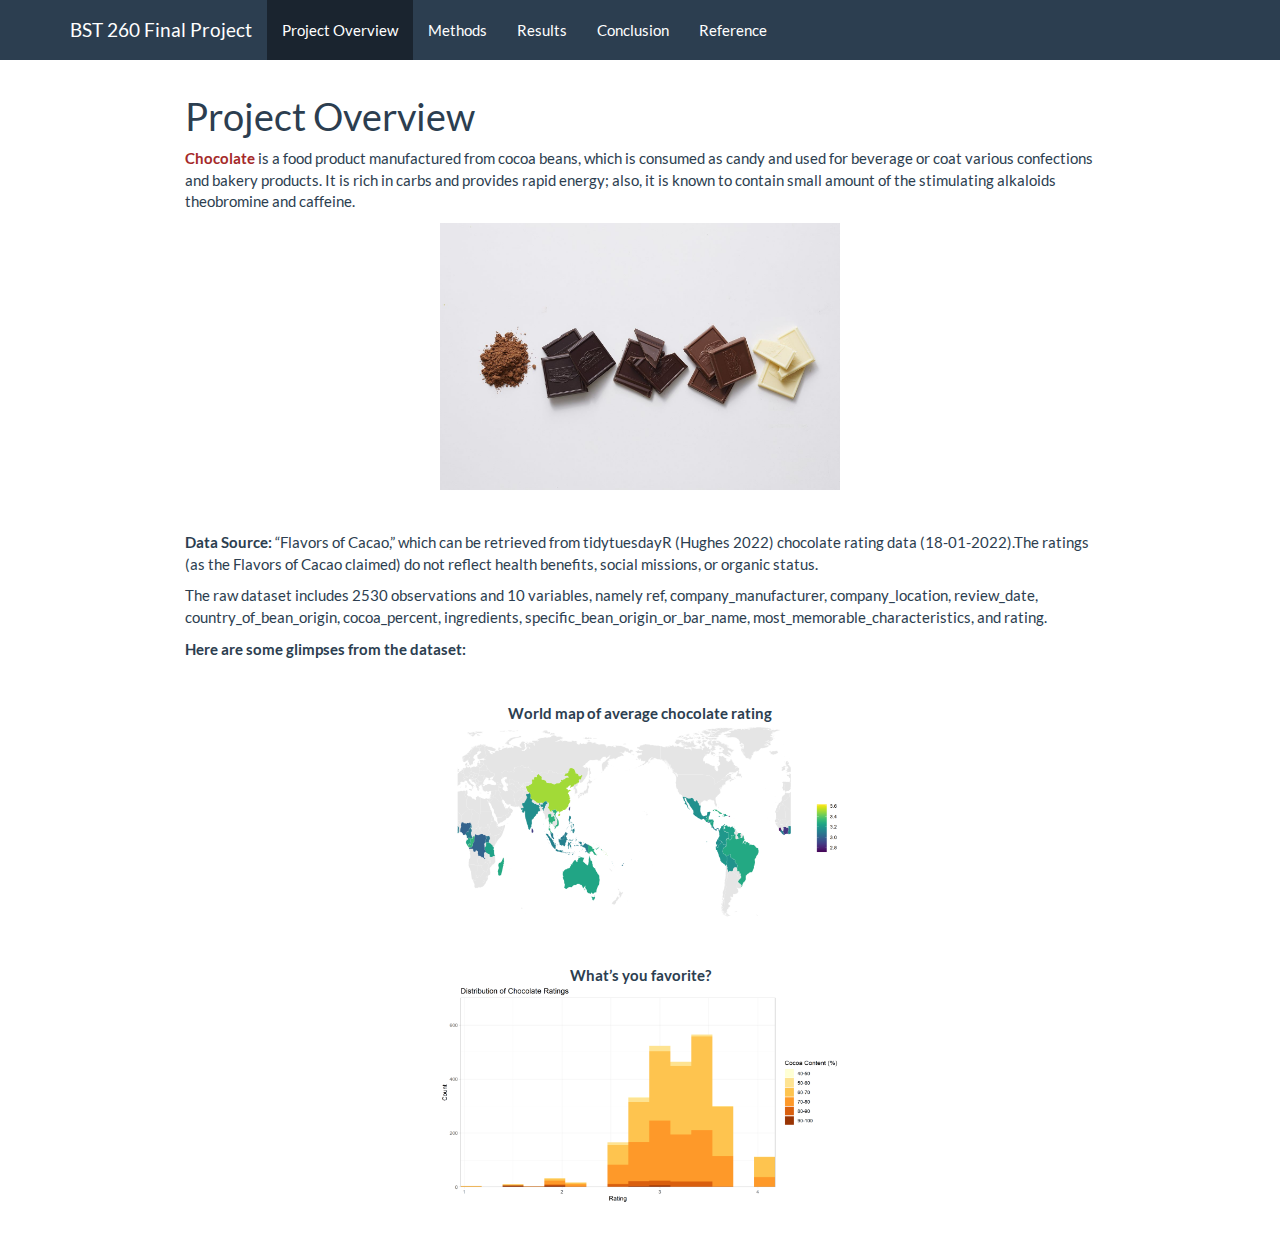
<file: index.html>
<!DOCTYPE html>

<html>

<head>

<meta charset="utf-8" />
<meta name="generator" content="pandoc" />
<meta http-equiv="X-UA-Compatible" content="IE=EDGE" />




<title>Project Overview</title>

<script src="site_libs/header-attrs-2.18/header-attrs.js"></script>
<script src="site_libs/jquery-3.6.0/jquery-3.6.0.min.js"></script>
<meta name="viewport" content="width=device-width, initial-scale=1" />
<link href="site_libs/bootstrap-3.3.5/css/flatly.min.css" rel="stylesheet" />
<script src="site_libs/bootstrap-3.3.5/js/bootstrap.min.js"></script>
<script src="site_libs/bootstrap-3.3.5/shim/html5shiv.min.js"></script>
<script src="site_libs/bootstrap-3.3.5/shim/respond.min.js"></script>
<style>h1 {font-size: 34px;}
       h1.title {font-size: 38px;}
       h2 {font-size: 30px;}
       h3 {font-size: 24px;}
       h4 {font-size: 18px;}
       h5 {font-size: 16px;}
       h6 {font-size: 12px;}
       code {color: inherit; background-color: rgba(0, 0, 0, 0.04);}
       pre:not([class]) { background-color: white }</style>
<script src="site_libs/navigation-1.1/tabsets.js"></script>
<link href="site_libs/highlightjs-9.12.0/default.css" rel="stylesheet" />
<script src="site_libs/highlightjs-9.12.0/highlight.js"></script>

<style type="text/css">
  code{white-space: pre-wrap;}
  span.smallcaps{font-variant: small-caps;}
  span.underline{text-decoration: underline;}
  div.column{display: inline-block; vertical-align: top; width: 50%;}
  div.hanging-indent{margin-left: 1.5em; text-indent: -1.5em;}
  ul.task-list{list-style: none;}
    </style>

<style type="text/css">code{white-space: pre;}</style>
<script type="text/javascript">
if (window.hljs) {
  hljs.configure({languages: []});
  hljs.initHighlightingOnLoad();
  if (document.readyState && document.readyState === "complete") {
    window.setTimeout(function() { hljs.initHighlighting(); }, 0);
  }
}
</script>






<link rel="stylesheet" href="style.css" type="text/css" />



<style type = "text/css">
.main-container {
  max-width: 940px;
  margin-left: auto;
  margin-right: auto;
}
img {
  max-width:100%;
}
.tabbed-pane {
  padding-top: 12px;
}
.html-widget {
  margin-bottom: 20px;
}
button.code-folding-btn:focus {
  outline: none;
}
summary {
  display: list-item;
}
details > summary > p:only-child {
  display: inline;
}
pre code {
  padding: 0;
}
</style>


<style type="text/css">
.dropdown-submenu {
  position: relative;
}
.dropdown-submenu>.dropdown-menu {
  top: 0;
  left: 100%;
  margin-top: -6px;
  margin-left: -1px;
  border-radius: 0 6px 6px 6px;
}
.dropdown-submenu:hover>.dropdown-menu {
  display: block;
}
.dropdown-submenu>a:after {
  display: block;
  content: " ";
  float: right;
  width: 0;
  height: 0;
  border-color: transparent;
  border-style: solid;
  border-width: 5px 0 5px 5px;
  border-left-color: #cccccc;
  margin-top: 5px;
  margin-right: -10px;
}
.dropdown-submenu:hover>a:after {
  border-left-color: #adb5bd;
}
.dropdown-submenu.pull-left {
  float: none;
}
.dropdown-submenu.pull-left>.dropdown-menu {
  left: -100%;
  margin-left: 10px;
  border-radius: 6px 0 6px 6px;
}
</style>

<script type="text/javascript">
// manage active state of menu based on current page
$(document).ready(function () {
  // active menu anchor
  href = window.location.pathname
  href = href.substr(href.lastIndexOf('/') + 1)
  if (href === "")
    href = "index.html";
  var menuAnchor = $('a[href="' + href + '"]');

  // mark the anchor link active (and if it's in a dropdown, also mark that active)
  var dropdown = menuAnchor.closest('li.dropdown');
  if (window.bootstrap) { // Bootstrap 4+
    menuAnchor.addClass('active');
    dropdown.find('> .dropdown-toggle').addClass('active');
  } else { // Bootstrap 3
    menuAnchor.parent().addClass('active');
    dropdown.addClass('active');
  }

  // Navbar adjustments
  var navHeight = $(".navbar").first().height() + 15;
  var style = document.createElement('style');
  var pt = "padding-top: " + navHeight + "px; ";
  var mt = "margin-top: -" + navHeight + "px; ";
  var css = "";
  // offset scroll position for anchor links (for fixed navbar)
  for (var i = 1; i <= 6; i++) {
    css += ".section h" + i + "{ " + pt + mt + "}\n";
  }
  style.innerHTML = "body {" + pt + "padding-bottom: 40px; }\n" + css;
  document.head.appendChild(style);
});
</script>

<!-- tabsets -->

<style type="text/css">
.tabset-dropdown > .nav-tabs {
  display: inline-table;
  max-height: 500px;
  min-height: 44px;
  overflow-y: auto;
  border: 1px solid #ddd;
  border-radius: 4px;
}

.tabset-dropdown > .nav-tabs > li.active:before, .tabset-dropdown > .nav-tabs.nav-tabs-open:before {
  content: "\e259";
  font-family: 'Glyphicons Halflings';
  display: inline-block;
  padding: 10px;
  border-right: 1px solid #ddd;
}

.tabset-dropdown > .nav-tabs.nav-tabs-open > li.active:before {
  content: "\e258";
  font-family: 'Glyphicons Halflings';
  border: none;
}

.tabset-dropdown > .nav-tabs > li.active {
  display: block;
}

.tabset-dropdown > .nav-tabs > li > a,
.tabset-dropdown > .nav-tabs > li > a:focus,
.tabset-dropdown > .nav-tabs > li > a:hover {
  border: none;
  display: inline-block;
  border-radius: 4px;
  background-color: transparent;
}

.tabset-dropdown > .nav-tabs.nav-tabs-open > li {
  display: block;
  float: none;
}

.tabset-dropdown > .nav-tabs > li {
  display: none;
}
</style>

<!-- code folding -->




</head>

<body>


<div class="container-fluid main-container">




<div class="navbar navbar-default  navbar-fixed-top" role="navigation">
  <div class="container">
    <div class="navbar-header">
      <button type="button" class="navbar-toggle collapsed" data-toggle="collapse" data-bs-toggle="collapse" data-target="#navbar" data-bs-target="#navbar">
        <span class="icon-bar"></span>
        <span class="icon-bar"></span>
        <span class="icon-bar"></span>
      </button>
      <a class="navbar-brand" href="index.html">BST 260 Final Project</a>
    </div>
    <div id="navbar" class="navbar-collapse collapse">
      <ul class="nav navbar-nav">
        <li>
  <a href="index.html">Project Overview</a>
</li>
<li>
  <a href="about.html">Methods</a>
</li>
<li>
  <a href="result.html">Results</a>
</li>
<li>
  <a href="Conclusion.html">Conclusion</a>
</li>
<li>
  <a href="Ref.html">Reference</a>
</li>
      </ul>
      <ul class="nav navbar-nav navbar-right">
        
      </ul>
    </div><!--/.nav-collapse -->
  </div><!--/.container -->
</div><!--/.navbar -->

<div id="header">



<h1 class="title toc-ignore">Project Overview</h1>

</div>


<p><span style="color:brown"><strong>Chocolate</strong></span> is a food
product manufactured from cocoa beans, which is consumed as candy and
used for beverage or coat various confections and bakery products. It is
rich in carbs and provides rapid energy; also, it is known to contain
small amount of the stimulating alkaloids theobromine and caffeine.</p>
<p><img src="choc2.jpg" /></p>
<p><br /></p>
<p><strong>Data Source:</strong> “Flavors of Cacao,” which can be
retrieved from tidytuesdayR (Hughes 2022) chocolate rating data
(18-01-2022).The ratings (as the Flavors of Cacao claimed) do not
reflect health benefits, social missions, or organic status.</p>
<p>The raw dataset includes 2530 observations and 10 variables, namely
ref, company_manufacturer, company_location, review_date,
country_of_bean_origin, cocoa_percent, ingredients,
specific_bean_origin_or_bar_name, most_memorable_characteristics, and
rating.</p>
<p><strong>Here are some glimpses from the dataset:</strong></p>
<p><br /></p>
<center>
<strong>World map of average chocolate rating</strong>
</center>
<p><img src="map.png" /></p>
<p><br /></p>
<center>
<strong>What’s you favorite?</strong>
</center>
<p><img src="rating.png" /></p>




</div>

<script>

// add bootstrap table styles to pandoc tables
function bootstrapStylePandocTables() {
  $('tr.odd').parent('tbody').parent('table').addClass('table table-condensed');
}
$(document).ready(function () {
  bootstrapStylePandocTables();
});


</script>

<!-- tabsets -->

<script>
$(document).ready(function () {
  window.buildTabsets("TOC");
});

$(document).ready(function () {
  $('.tabset-dropdown > .nav-tabs > li').click(function () {
    $(this).parent().toggleClass('nav-tabs-open');
  });
});
</script>

<!-- code folding -->


<!-- dynamically load mathjax for compatibility with self-contained -->
<script>
  (function () {
    var script = document.createElement("script");
    script.type = "text/javascript";
    script.src  = "https://mathjax.rstudio.com/latest/MathJax.js?config=TeX-AMS-MML_HTMLorMML";
    document.getElementsByTagName("head")[0].appendChild(script);
  })();
</script>

</body>
</html>
</file>
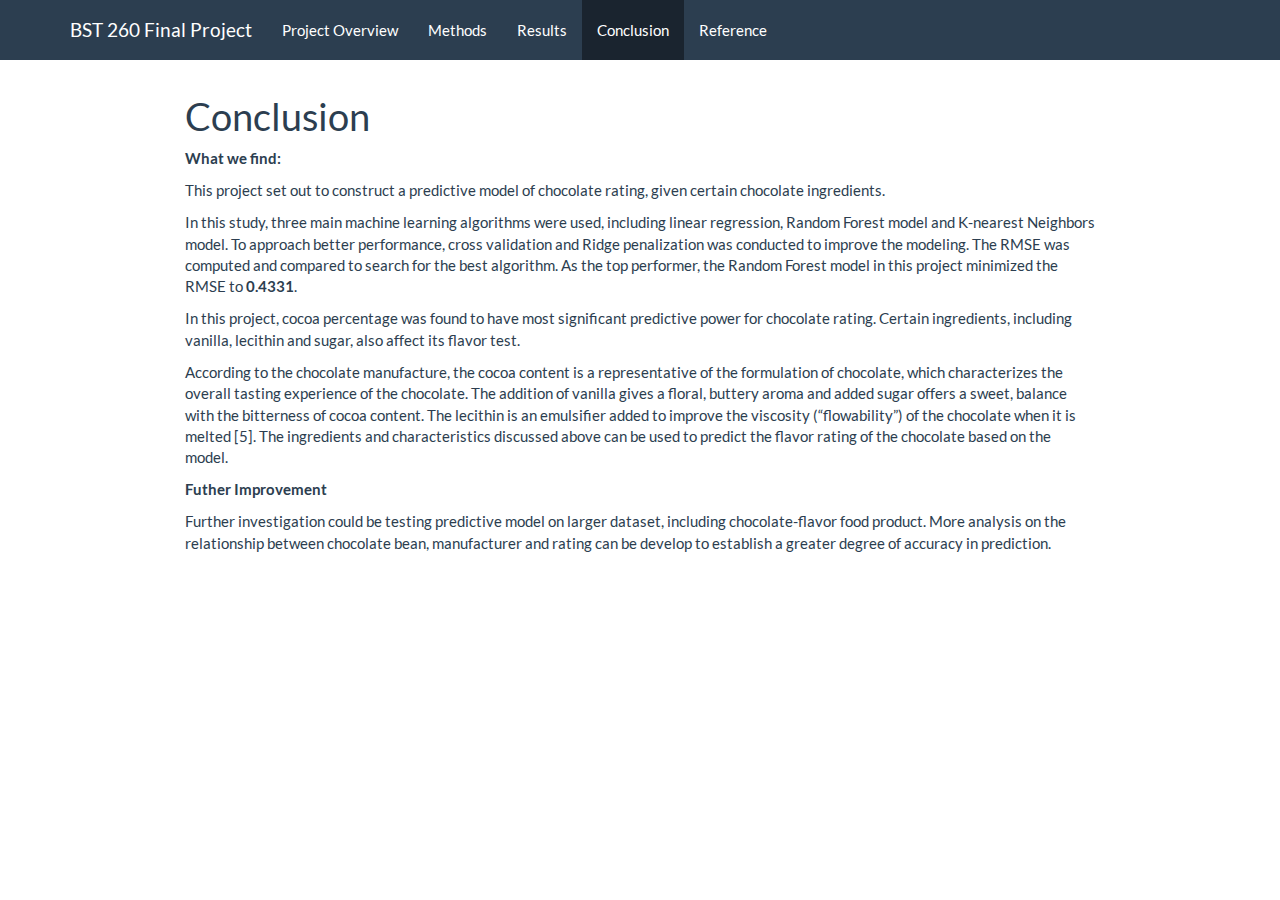
<file: Conclusion.html>
<!DOCTYPE html>

<html>

<head>

<meta charset="utf-8" />
<meta name="generator" content="pandoc" />
<meta http-equiv="X-UA-Compatible" content="IE=EDGE" />




<title>Conclusion</title>

<script src="site_libs/header-attrs-2.18/header-attrs.js"></script>
<script src="site_libs/jquery-3.6.0/jquery-3.6.0.min.js"></script>
<meta name="viewport" content="width=device-width, initial-scale=1" />
<link href="site_libs/bootstrap-3.3.5/css/flatly.min.css" rel="stylesheet" />
<script src="site_libs/bootstrap-3.3.5/js/bootstrap.min.js"></script>
<script src="site_libs/bootstrap-3.3.5/shim/html5shiv.min.js"></script>
<script src="site_libs/bootstrap-3.3.5/shim/respond.min.js"></script>
<style>h1 {font-size: 34px;}
       h1.title {font-size: 38px;}
       h2 {font-size: 30px;}
       h3 {font-size: 24px;}
       h4 {font-size: 18px;}
       h5 {font-size: 16px;}
       h6 {font-size: 12px;}
       code {color: inherit; background-color: rgba(0, 0, 0, 0.04);}
       pre:not([class]) { background-color: white }</style>
<script src="site_libs/navigation-1.1/tabsets.js"></script>
<link href="site_libs/highlightjs-9.12.0/default.css" rel="stylesheet" />
<script src="site_libs/highlightjs-9.12.0/highlight.js"></script>

<style type="text/css">
  code{white-space: pre-wrap;}
  span.smallcaps{font-variant: small-caps;}
  span.underline{text-decoration: underline;}
  div.column{display: inline-block; vertical-align: top; width: 50%;}
  div.hanging-indent{margin-left: 1.5em; text-indent: -1.5em;}
  ul.task-list{list-style: none;}
    </style>

<style type="text/css">code{white-space: pre;}</style>
<script type="text/javascript">
if (window.hljs) {
  hljs.configure({languages: []});
  hljs.initHighlightingOnLoad();
  if (document.readyState && document.readyState === "complete") {
    window.setTimeout(function() { hljs.initHighlighting(); }, 0);
  }
}
</script>






<link rel="stylesheet" href="style.css" type="text/css" />



<style type = "text/css">
.main-container {
  max-width: 940px;
  margin-left: auto;
  margin-right: auto;
}
img {
  max-width:100%;
}
.tabbed-pane {
  padding-top: 12px;
}
.html-widget {
  margin-bottom: 20px;
}
button.code-folding-btn:focus {
  outline: none;
}
summary {
  display: list-item;
}
details > summary > p:only-child {
  display: inline;
}
pre code {
  padding: 0;
}
</style>


<style type="text/css">
.dropdown-submenu {
  position: relative;
}
.dropdown-submenu>.dropdown-menu {
  top: 0;
  left: 100%;
  margin-top: -6px;
  margin-left: -1px;
  border-radius: 0 6px 6px 6px;
}
.dropdown-submenu:hover>.dropdown-menu {
  display: block;
}
.dropdown-submenu>a:after {
  display: block;
  content: " ";
  float: right;
  width: 0;
  height: 0;
  border-color: transparent;
  border-style: solid;
  border-width: 5px 0 5px 5px;
  border-left-color: #cccccc;
  margin-top: 5px;
  margin-right: -10px;
}
.dropdown-submenu:hover>a:after {
  border-left-color: #adb5bd;
}
.dropdown-submenu.pull-left {
  float: none;
}
.dropdown-submenu.pull-left>.dropdown-menu {
  left: -100%;
  margin-left: 10px;
  border-radius: 6px 0 6px 6px;
}
</style>

<script type="text/javascript">
// manage active state of menu based on current page
$(document).ready(function () {
  // active menu anchor
  href = window.location.pathname
  href = href.substr(href.lastIndexOf('/') + 1)
  if (href === "")
    href = "index.html";
  var menuAnchor = $('a[href="' + href + '"]');

  // mark the anchor link active (and if it's in a dropdown, also mark that active)
  var dropdown = menuAnchor.closest('li.dropdown');
  if (window.bootstrap) { // Bootstrap 4+
    menuAnchor.addClass('active');
    dropdown.find('> .dropdown-toggle').addClass('active');
  } else { // Bootstrap 3
    menuAnchor.parent().addClass('active');
    dropdown.addClass('active');
  }

  // Navbar adjustments
  var navHeight = $(".navbar").first().height() + 15;
  var style = document.createElement('style');
  var pt = "padding-top: " + navHeight + "px; ";
  var mt = "margin-top: -" + navHeight + "px; ";
  var css = "";
  // offset scroll position for anchor links (for fixed navbar)
  for (var i = 1; i <= 6; i++) {
    css += ".section h" + i + "{ " + pt + mt + "}\n";
  }
  style.innerHTML = "body {" + pt + "padding-bottom: 40px; }\n" + css;
  document.head.appendChild(style);
});
</script>

<!-- tabsets -->

<style type="text/css">
.tabset-dropdown > .nav-tabs {
  display: inline-table;
  max-height: 500px;
  min-height: 44px;
  overflow-y: auto;
  border: 1px solid #ddd;
  border-radius: 4px;
}

.tabset-dropdown > .nav-tabs > li.active:before, .tabset-dropdown > .nav-tabs.nav-tabs-open:before {
  content: "\e259";
  font-family: 'Glyphicons Halflings';
  display: inline-block;
  padding: 10px;
  border-right: 1px solid #ddd;
}

.tabset-dropdown > .nav-tabs.nav-tabs-open > li.active:before {
  content: "\e258";
  font-family: 'Glyphicons Halflings';
  border: none;
}

.tabset-dropdown > .nav-tabs > li.active {
  display: block;
}

.tabset-dropdown > .nav-tabs > li > a,
.tabset-dropdown > .nav-tabs > li > a:focus,
.tabset-dropdown > .nav-tabs > li > a:hover {
  border: none;
  display: inline-block;
  border-radius: 4px;
  background-color: transparent;
}

.tabset-dropdown > .nav-tabs.nav-tabs-open > li {
  display: block;
  float: none;
}

.tabset-dropdown > .nav-tabs > li {
  display: none;
}
</style>

<!-- code folding -->




</head>

<body>


<div class="container-fluid main-container">




<div class="navbar navbar-default  navbar-fixed-top" role="navigation">
  <div class="container">
    <div class="navbar-header">
      <button type="button" class="navbar-toggle collapsed" data-toggle="collapse" data-bs-toggle="collapse" data-target="#navbar" data-bs-target="#navbar">
        <span class="icon-bar"></span>
        <span class="icon-bar"></span>
        <span class="icon-bar"></span>
      </button>
      <a class="navbar-brand" href="index.html">BST 260 Final Project</a>
    </div>
    <div id="navbar" class="navbar-collapse collapse">
      <ul class="nav navbar-nav">
        <li>
  <a href="index.html">Project Overview</a>
</li>
<li>
  <a href="about.html">Methods</a>
</li>
<li>
  <a href="result.html">Results</a>
</li>
<li>
  <a href="Conclusion.html">Conclusion</a>
</li>
<li>
  <a href="Ref.html">Reference</a>
</li>
      </ul>
      <ul class="nav navbar-nav navbar-right">
        
      </ul>
    </div><!--/.nav-collapse -->
  </div><!--/.container -->
</div><!--/.navbar -->

<div id="header">



<h1 class="title toc-ignore">Conclusion</h1>

</div>


<p><strong>What we find:</strong></p>
<p>This project set out to construct a predictive model of chocolate
rating, given certain chocolate ingredients.</p>
<p>In this study, three main machine learning algorithms were used,
including linear regression, Random Forest model and K-nearest Neighbors
model. To approach better performance, cross validation and Ridge
penalization was conducted to improve the modeling. The RMSE was
computed and compared to search for the best algorithm. As the top
performer, the Random Forest model in this project minimized the RMSE to
<strong>0.4331</strong>.</p>
<p>In this project, cocoa percentage was found to have most significant
predictive power for chocolate rating. Certain ingredients, including
vanilla, lecithin and sugar, also affect its flavor test.</p>
<p>According to the chocolate manufacture, the cocoa content is a
representative of the formulation of chocolate, which characterizes the
overall tasting experience of the chocolate. The addition of vanilla
gives a floral, buttery aroma and added sugar offers a sweet, balance
with the bitterness of cocoa content. The lecithin is an emulsifier
added to improve the viscosity (“flowability”) of the chocolate when it
is melted [5]. The ingredients and characteristics discussed above can
be used to predict the flavor rating of the chocolate based on the
model.</p>
<p><strong>Futher Improvement</strong></p>
<p>Further investigation could be testing predictive model on larger
dataset, including chocolate-flavor food product. More analysis on the
relationship between chocolate bean, manufacturer and rating can be
develop to establish a greater degree of accuracy in prediction.</p>




</div>

<script>

// add bootstrap table styles to pandoc tables
function bootstrapStylePandocTables() {
  $('tr.odd').parent('tbody').parent('table').addClass('table table-condensed');
}
$(document).ready(function () {
  bootstrapStylePandocTables();
});


</script>

<!-- tabsets -->

<script>
$(document).ready(function () {
  window.buildTabsets("TOC");
});

$(document).ready(function () {
  $('.tabset-dropdown > .nav-tabs > li').click(function () {
    $(this).parent().toggleClass('nav-tabs-open');
  });
});
</script>

<!-- code folding -->


<!-- dynamically load mathjax for compatibility with self-contained -->
<script>
  (function () {
    var script = document.createElement("script");
    script.type = "text/javascript";
    script.src  = "https://mathjax.rstudio.com/latest/MathJax.js?config=TeX-AMS-MML_HTMLorMML";
    document.getElementsByTagName("head")[0].appendChild(script);
  })();
</script>

</body>
</html>
</file>
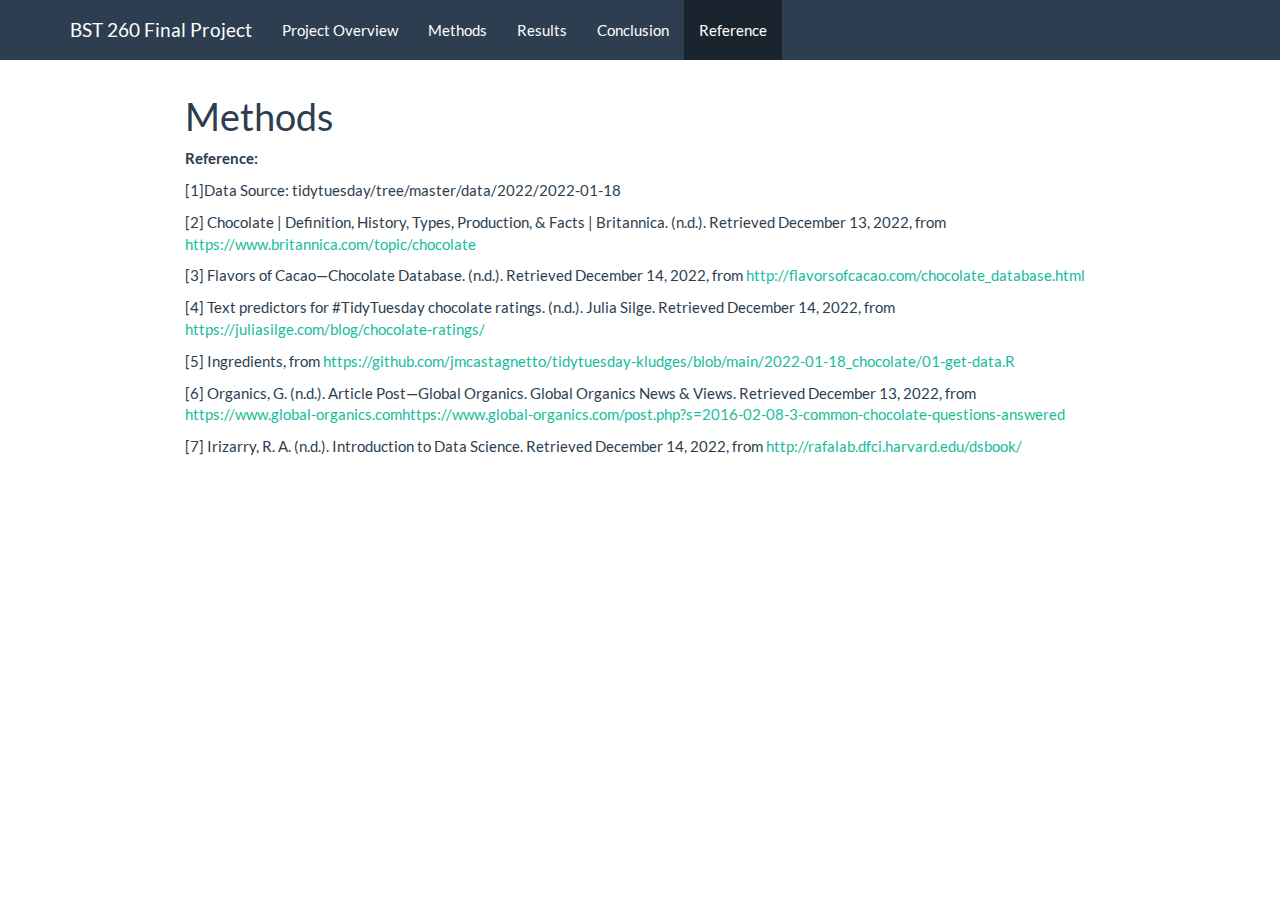
<file: Ref.html>
<!DOCTYPE html>

<html>

<head>

<meta charset="utf-8" />
<meta name="generator" content="pandoc" />
<meta http-equiv="X-UA-Compatible" content="IE=EDGE" />




<title>Methods</title>

<script src="site_libs/header-attrs-2.18/header-attrs.js"></script>
<script src="site_libs/jquery-3.6.0/jquery-3.6.0.min.js"></script>
<meta name="viewport" content="width=device-width, initial-scale=1" />
<link href="site_libs/bootstrap-3.3.5/css/flatly.min.css" rel="stylesheet" />
<script src="site_libs/bootstrap-3.3.5/js/bootstrap.min.js"></script>
<script src="site_libs/bootstrap-3.3.5/shim/html5shiv.min.js"></script>
<script src="site_libs/bootstrap-3.3.5/shim/respond.min.js"></script>
<style>h1 {font-size: 34px;}
       h1.title {font-size: 38px;}
       h2 {font-size: 30px;}
       h3 {font-size: 24px;}
       h4 {font-size: 18px;}
       h5 {font-size: 16px;}
       h6 {font-size: 12px;}
       code {color: inherit; background-color: rgba(0, 0, 0, 0.04);}
       pre:not([class]) { background-color: white }</style>
<script src="site_libs/navigation-1.1/tabsets.js"></script>
<link href="site_libs/highlightjs-9.12.0/default.css" rel="stylesheet" />
<script src="site_libs/highlightjs-9.12.0/highlight.js"></script>

<style type="text/css">
  code{white-space: pre-wrap;}
  span.smallcaps{font-variant: small-caps;}
  span.underline{text-decoration: underline;}
  div.column{display: inline-block; vertical-align: top; width: 50%;}
  div.hanging-indent{margin-left: 1.5em; text-indent: -1.5em;}
  ul.task-list{list-style: none;}
    </style>

<style type="text/css">code{white-space: pre;}</style>
<script type="text/javascript">
if (window.hljs) {
  hljs.configure({languages: []});
  hljs.initHighlightingOnLoad();
  if (document.readyState && document.readyState === "complete") {
    window.setTimeout(function() { hljs.initHighlighting(); }, 0);
  }
}
</script>






<link rel="stylesheet" href="style.css" type="text/css" />



<style type = "text/css">
.main-container {
  max-width: 940px;
  margin-left: auto;
  margin-right: auto;
}
img {
  max-width:100%;
}
.tabbed-pane {
  padding-top: 12px;
}
.html-widget {
  margin-bottom: 20px;
}
button.code-folding-btn:focus {
  outline: none;
}
summary {
  display: list-item;
}
details > summary > p:only-child {
  display: inline;
}
pre code {
  padding: 0;
}
</style>


<style type="text/css">
.dropdown-submenu {
  position: relative;
}
.dropdown-submenu>.dropdown-menu {
  top: 0;
  left: 100%;
  margin-top: -6px;
  margin-left: -1px;
  border-radius: 0 6px 6px 6px;
}
.dropdown-submenu:hover>.dropdown-menu {
  display: block;
}
.dropdown-submenu>a:after {
  display: block;
  content: " ";
  float: right;
  width: 0;
  height: 0;
  border-color: transparent;
  border-style: solid;
  border-width: 5px 0 5px 5px;
  border-left-color: #cccccc;
  margin-top: 5px;
  margin-right: -10px;
}
.dropdown-submenu:hover>a:after {
  border-left-color: #adb5bd;
}
.dropdown-submenu.pull-left {
  float: none;
}
.dropdown-submenu.pull-left>.dropdown-menu {
  left: -100%;
  margin-left: 10px;
  border-radius: 6px 0 6px 6px;
}
</style>

<script type="text/javascript">
// manage active state of menu based on current page
$(document).ready(function () {
  // active menu anchor
  href = window.location.pathname
  href = href.substr(href.lastIndexOf('/') + 1)
  if (href === "")
    href = "index.html";
  var menuAnchor = $('a[href="' + href + '"]');

  // mark the anchor link active (and if it's in a dropdown, also mark that active)
  var dropdown = menuAnchor.closest('li.dropdown');
  if (window.bootstrap) { // Bootstrap 4+
    menuAnchor.addClass('active');
    dropdown.find('> .dropdown-toggle').addClass('active');
  } else { // Bootstrap 3
    menuAnchor.parent().addClass('active');
    dropdown.addClass('active');
  }

  // Navbar adjustments
  var navHeight = $(".navbar").first().height() + 15;
  var style = document.createElement('style');
  var pt = "padding-top: " + navHeight + "px; ";
  var mt = "margin-top: -" + navHeight + "px; ";
  var css = "";
  // offset scroll position for anchor links (for fixed navbar)
  for (var i = 1; i <= 6; i++) {
    css += ".section h" + i + "{ " + pt + mt + "}\n";
  }
  style.innerHTML = "body {" + pt + "padding-bottom: 40px; }\n" + css;
  document.head.appendChild(style);
});
</script>

<!-- tabsets -->

<style type="text/css">
.tabset-dropdown > .nav-tabs {
  display: inline-table;
  max-height: 500px;
  min-height: 44px;
  overflow-y: auto;
  border: 1px solid #ddd;
  border-radius: 4px;
}

.tabset-dropdown > .nav-tabs > li.active:before, .tabset-dropdown > .nav-tabs.nav-tabs-open:before {
  content: "\e259";
  font-family: 'Glyphicons Halflings';
  display: inline-block;
  padding: 10px;
  border-right: 1px solid #ddd;
}

.tabset-dropdown > .nav-tabs.nav-tabs-open > li.active:before {
  content: "\e258";
  font-family: 'Glyphicons Halflings';
  border: none;
}

.tabset-dropdown > .nav-tabs > li.active {
  display: block;
}

.tabset-dropdown > .nav-tabs > li > a,
.tabset-dropdown > .nav-tabs > li > a:focus,
.tabset-dropdown > .nav-tabs > li > a:hover {
  border: none;
  display: inline-block;
  border-radius: 4px;
  background-color: transparent;
}

.tabset-dropdown > .nav-tabs.nav-tabs-open > li {
  display: block;
  float: none;
}

.tabset-dropdown > .nav-tabs > li {
  display: none;
}
</style>

<!-- code folding -->




</head>

<body>


<div class="container-fluid main-container">




<div class="navbar navbar-default  navbar-fixed-top" role="navigation">
  <div class="container">
    <div class="navbar-header">
      <button type="button" class="navbar-toggle collapsed" data-toggle="collapse" data-bs-toggle="collapse" data-target="#navbar" data-bs-target="#navbar">
        <span class="icon-bar"></span>
        <span class="icon-bar"></span>
        <span class="icon-bar"></span>
      </button>
      <a class="navbar-brand" href="index.html">BST 260 Final Project</a>
    </div>
    <div id="navbar" class="navbar-collapse collapse">
      <ul class="nav navbar-nav">
        <li>
  <a href="index.html">Project Overview</a>
</li>
<li>
  <a href="about.html">Methods</a>
</li>
<li>
  <a href="result.html">Results</a>
</li>
<li>
  <a href="Conclusion.html">Conclusion</a>
</li>
<li>
  <a href="Ref.html">Reference</a>
</li>
      </ul>
      <ul class="nav navbar-nav navbar-right">
        
      </ul>
    </div><!--/.nav-collapse -->
  </div><!--/.container -->
</div><!--/.navbar -->

<div id="header">



<h1 class="title toc-ignore">Methods</h1>

</div>


<p><strong>Reference:</strong></p>
<p>[1]Data Source: tidytuesday/tree/master/data/2022/2022-01-18</p>
<p>[2] Chocolate | Definition, History, Types, Production, &amp; Facts |
Britannica. (n.d.). Retrieved December 13, 2022, from <a
href="https://www.britannica.com/topic/chocolate"
class="uri">https://www.britannica.com/topic/chocolate</a></p>
<p>[3] Flavors of Cacao—Chocolate Database. (n.d.). Retrieved December
14, 2022, from <a
href="http://flavorsofcacao.com/chocolate_database.html"
class="uri">http://flavorsofcacao.com/chocolate_database.html</a></p>
<p>[4] Text predictors for #TidyTuesday chocolate ratings. (n.d.). Julia
Silge. Retrieved December 14, 2022, from <a
href="https://juliasilge.com/blog/chocolate-ratings/"
class="uri">https://juliasilge.com/blog/chocolate-ratings/</a></p>
<p>[5] Ingredients, from <a
href="https://github.com/jmcastagnetto/tidytuesday-kludges/blob/main/2022-01-18_chocolate/01-get-data.R"
class="uri">https://github.com/jmcastagnetto/tidytuesday-kludges/blob/main/2022-01-18_chocolate/01-get-data.R</a></p>
<p>[6] Organics, G. (n.d.). Article Post—Global Organics. Global
Organics News &amp; Views. Retrieved December 13, 2022, from <a
href="https://www.global-organics.comhttps://www.global-organics.com/post.php?s=2016-02-08-3-common-chocolate-questions-answered"
class="uri">https://www.global-organics.comhttps://www.global-organics.com/post.php?s=2016-02-08-3-common-chocolate-questions-answered</a></p>
<p>[7] Irizarry, R. A. (n.d.). Introduction to Data Science. Retrieved
December 14, 2022, from <a
href="http://rafalab.dfci.harvard.edu/dsbook/"
class="uri">http://rafalab.dfci.harvard.edu/dsbook/</a></p>




</div>

<script>

// add bootstrap table styles to pandoc tables
function bootstrapStylePandocTables() {
  $('tr.odd').parent('tbody').parent('table').addClass('table table-condensed');
}
$(document).ready(function () {
  bootstrapStylePandocTables();
});


</script>

<!-- tabsets -->

<script>
$(document).ready(function () {
  window.buildTabsets("TOC");
});

$(document).ready(function () {
  $('.tabset-dropdown > .nav-tabs > li').click(function () {
    $(this).parent().toggleClass('nav-tabs-open');
  });
});
</script>

<!-- code folding -->


<!-- dynamically load mathjax for compatibility with self-contained -->
<script>
  (function () {
    var script = document.createElement("script");
    script.type = "text/javascript";
    script.src  = "https://mathjax.rstudio.com/latest/MathJax.js?config=TeX-AMS-MML_HTMLorMML";
    document.getElementsByTagName("head")[0].appendChild(script);
  })();
</script>

</body>
</html>
</file>
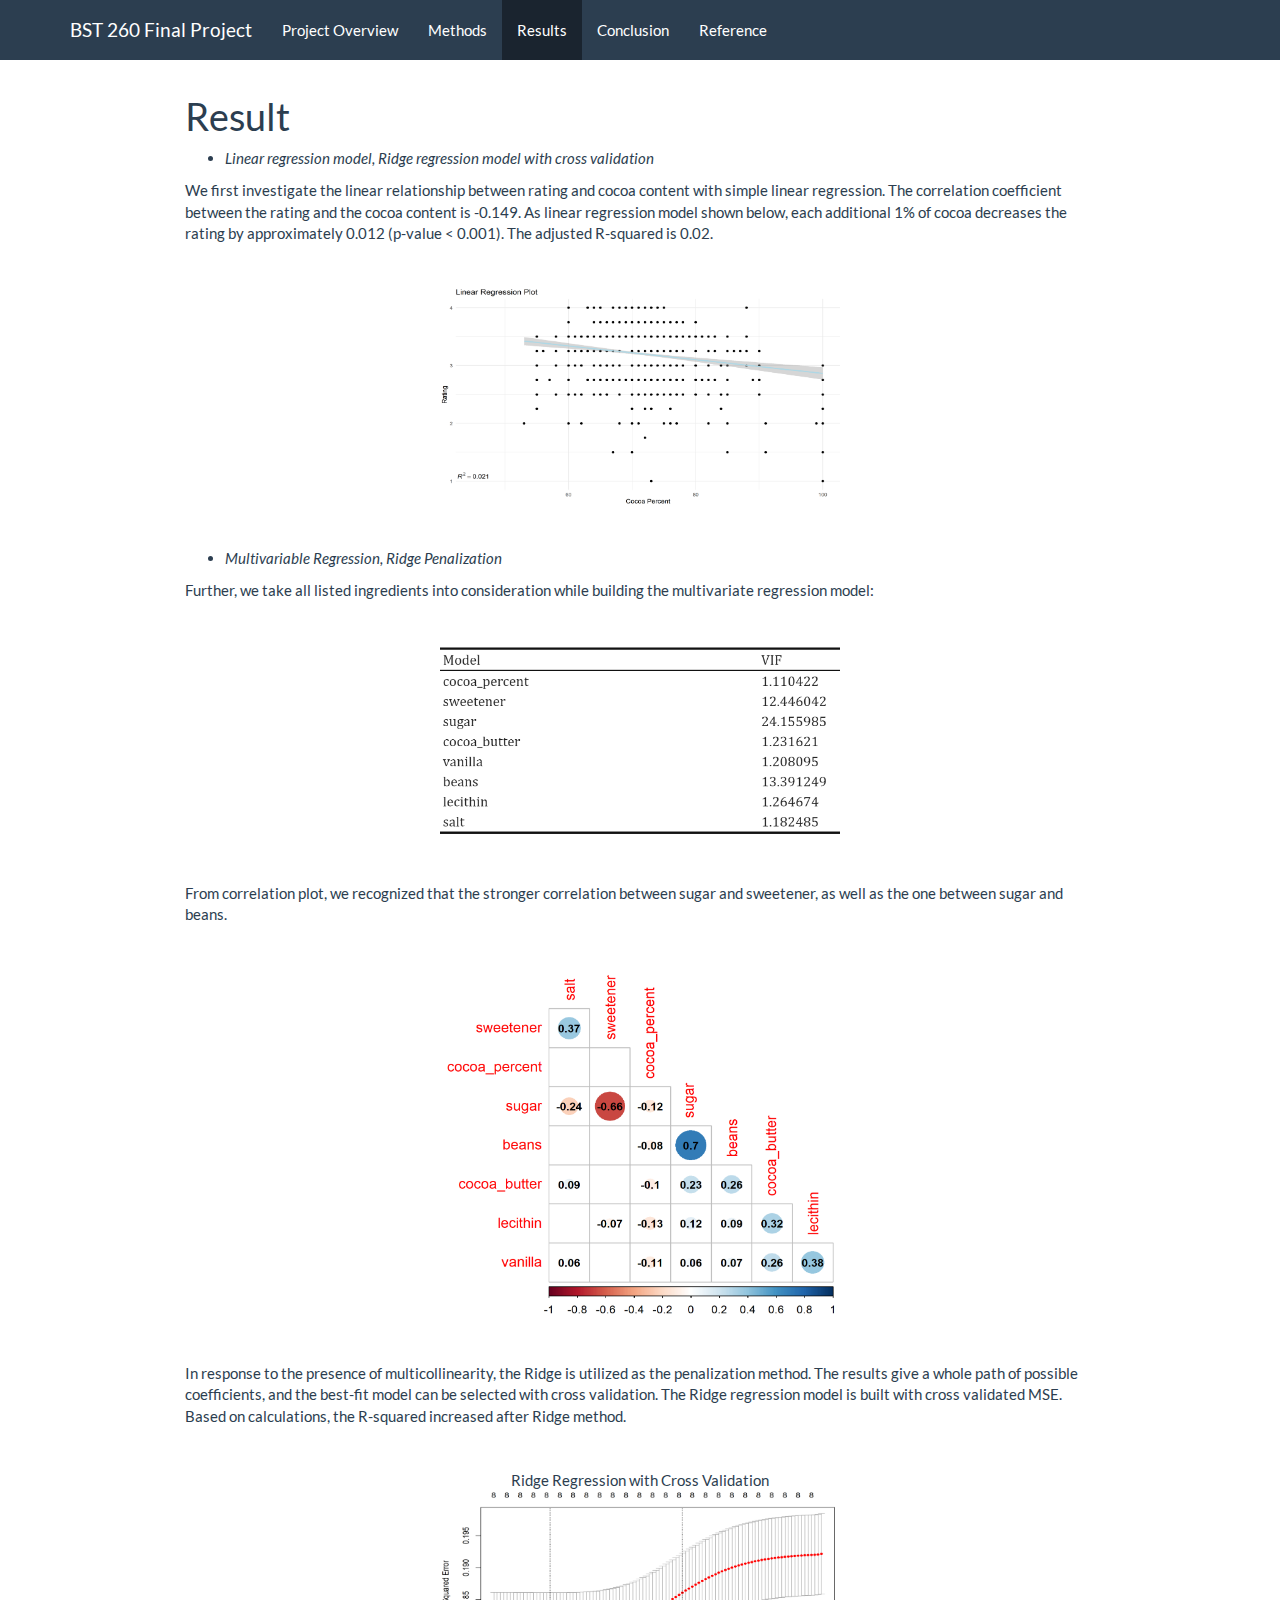
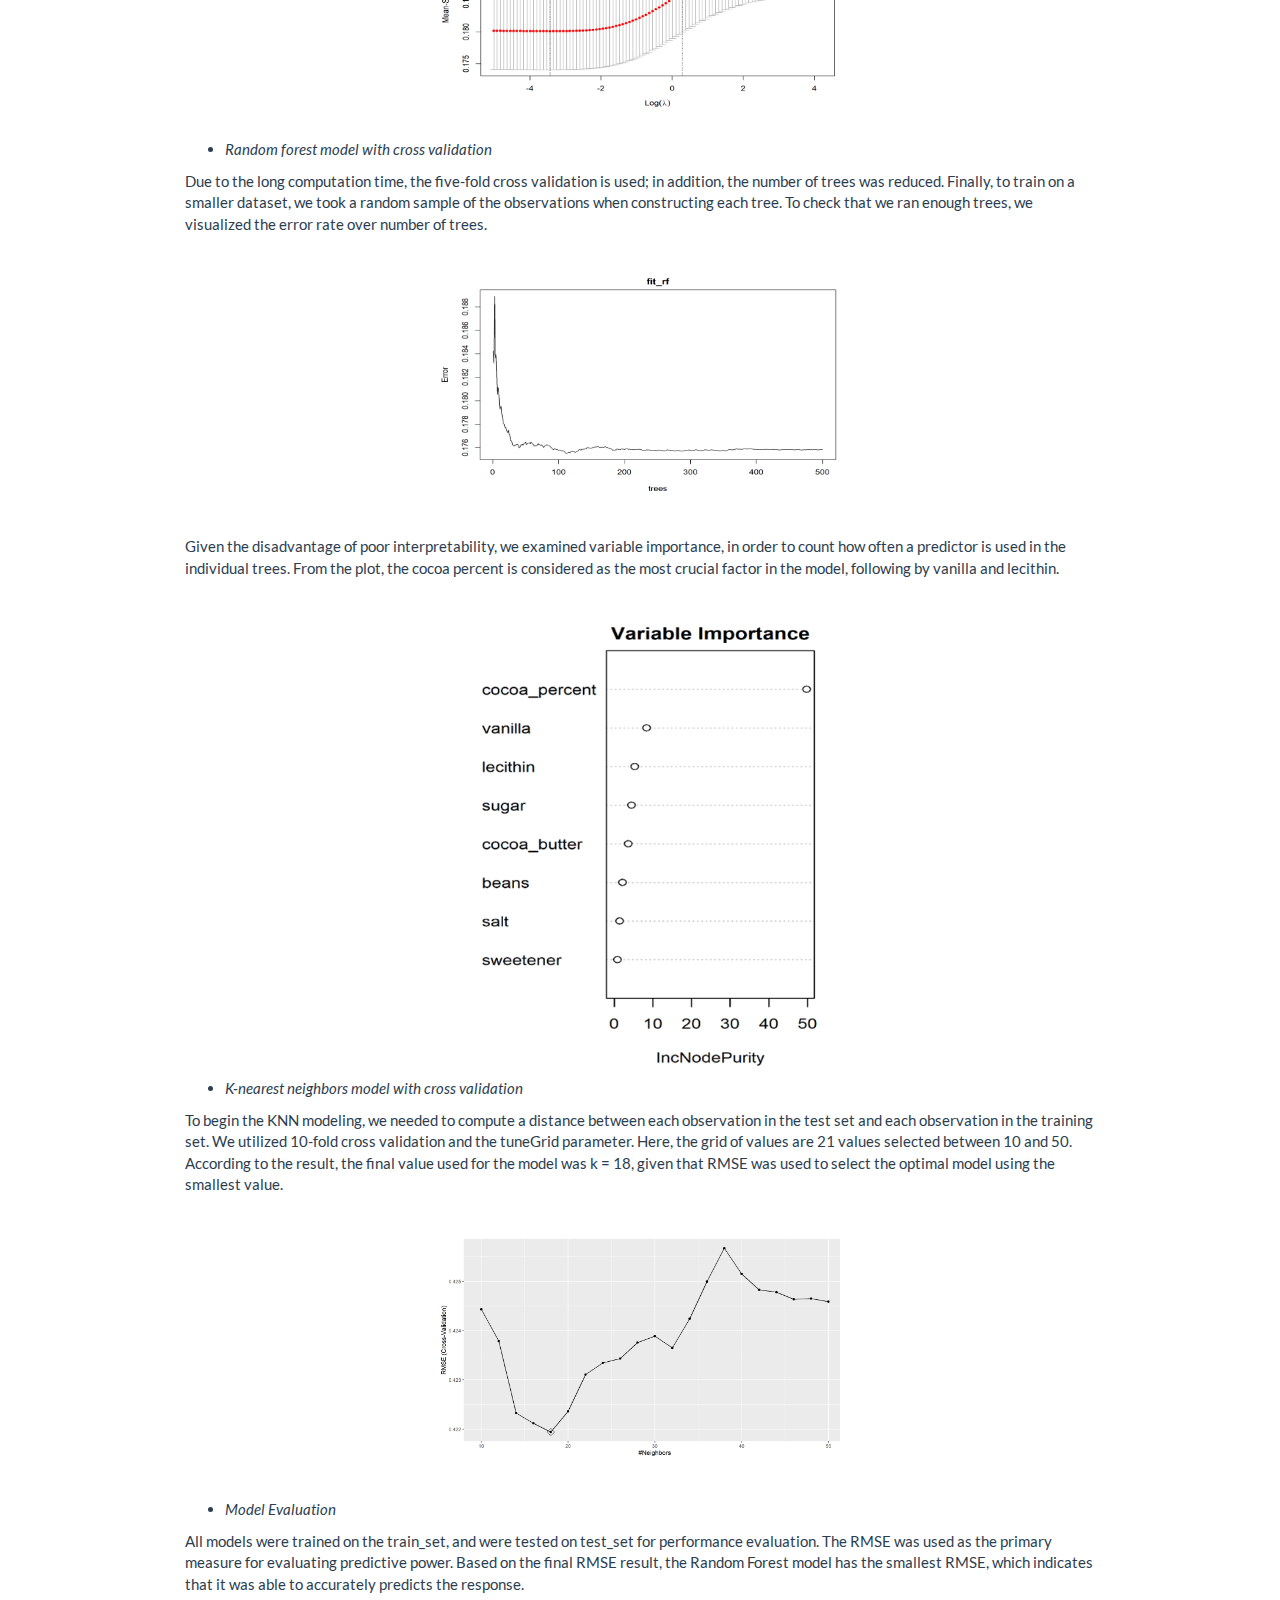
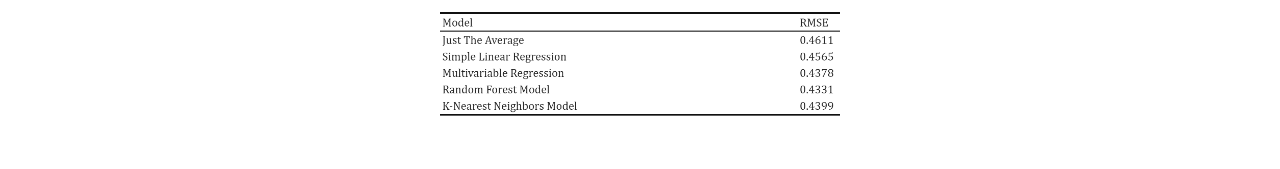
<file: result.html>
<!DOCTYPE html>

<html>

<head>

<meta charset="utf-8" />
<meta name="generator" content="pandoc" />
<meta http-equiv="X-UA-Compatible" content="IE=EDGE" />




<title>Result</title>

<script src="site_libs/header-attrs-2.18/header-attrs.js"></script>
<script src="site_libs/jquery-3.6.0/jquery-3.6.0.min.js"></script>
<meta name="viewport" content="width=device-width, initial-scale=1" />
<link href="site_libs/bootstrap-3.3.5/css/flatly.min.css" rel="stylesheet" />
<script src="site_libs/bootstrap-3.3.5/js/bootstrap.min.js"></script>
<script src="site_libs/bootstrap-3.3.5/shim/html5shiv.min.js"></script>
<script src="site_libs/bootstrap-3.3.5/shim/respond.min.js"></script>
<style>h1 {font-size: 34px;}
       h1.title {font-size: 38px;}
       h2 {font-size: 30px;}
       h3 {font-size: 24px;}
       h4 {font-size: 18px;}
       h5 {font-size: 16px;}
       h6 {font-size: 12px;}
       code {color: inherit; background-color: rgba(0, 0, 0, 0.04);}
       pre:not([class]) { background-color: white }</style>
<script src="site_libs/navigation-1.1/tabsets.js"></script>
<link href="site_libs/highlightjs-9.12.0/default.css" rel="stylesheet" />
<script src="site_libs/highlightjs-9.12.0/highlight.js"></script>

<style type="text/css">
  code{white-space: pre-wrap;}
  span.smallcaps{font-variant: small-caps;}
  span.underline{text-decoration: underline;}
  div.column{display: inline-block; vertical-align: top; width: 50%;}
  div.hanging-indent{margin-left: 1.5em; text-indent: -1.5em;}
  ul.task-list{list-style: none;}
    </style>

<style type="text/css">code{white-space: pre;}</style>
<script type="text/javascript">
if (window.hljs) {
  hljs.configure({languages: []});
  hljs.initHighlightingOnLoad();
  if (document.readyState && document.readyState === "complete") {
    window.setTimeout(function() { hljs.initHighlighting(); }, 0);
  }
}
</script>






<link rel="stylesheet" href="style.css" type="text/css" />



<style type = "text/css">
.main-container {
  max-width: 940px;
  margin-left: auto;
  margin-right: auto;
}
img {
  max-width:100%;
}
.tabbed-pane {
  padding-top: 12px;
}
.html-widget {
  margin-bottom: 20px;
}
button.code-folding-btn:focus {
  outline: none;
}
summary {
  display: list-item;
}
details > summary > p:only-child {
  display: inline;
}
pre code {
  padding: 0;
}
</style>


<style type="text/css">
.dropdown-submenu {
  position: relative;
}
.dropdown-submenu>.dropdown-menu {
  top: 0;
  left: 100%;
  margin-top: -6px;
  margin-left: -1px;
  border-radius: 0 6px 6px 6px;
}
.dropdown-submenu:hover>.dropdown-menu {
  display: block;
}
.dropdown-submenu>a:after {
  display: block;
  content: " ";
  float: right;
  width: 0;
  height: 0;
  border-color: transparent;
  border-style: solid;
  border-width: 5px 0 5px 5px;
  border-left-color: #cccccc;
  margin-top: 5px;
  margin-right: -10px;
}
.dropdown-submenu:hover>a:after {
  border-left-color: #adb5bd;
}
.dropdown-submenu.pull-left {
  float: none;
}
.dropdown-submenu.pull-left>.dropdown-menu {
  left: -100%;
  margin-left: 10px;
  border-radius: 6px 0 6px 6px;
}
</style>

<script type="text/javascript">
// manage active state of menu based on current page
$(document).ready(function () {
  // active menu anchor
  href = window.location.pathname
  href = href.substr(href.lastIndexOf('/') + 1)
  if (href === "")
    href = "index.html";
  var menuAnchor = $('a[href="' + href + '"]');

  // mark the anchor link active (and if it's in a dropdown, also mark that active)
  var dropdown = menuAnchor.closest('li.dropdown');
  if (window.bootstrap) { // Bootstrap 4+
    menuAnchor.addClass('active');
    dropdown.find('> .dropdown-toggle').addClass('active');
  } else { // Bootstrap 3
    menuAnchor.parent().addClass('active');
    dropdown.addClass('active');
  }

  // Navbar adjustments
  var navHeight = $(".navbar").first().height() + 15;
  var style = document.createElement('style');
  var pt = "padding-top: " + navHeight + "px; ";
  var mt = "margin-top: -" + navHeight + "px; ";
  var css = "";
  // offset scroll position for anchor links (for fixed navbar)
  for (var i = 1; i <= 6; i++) {
    css += ".section h" + i + "{ " + pt + mt + "}\n";
  }
  style.innerHTML = "body {" + pt + "padding-bottom: 40px; }\n" + css;
  document.head.appendChild(style);
});
</script>

<!-- tabsets -->

<style type="text/css">
.tabset-dropdown > .nav-tabs {
  display: inline-table;
  max-height: 500px;
  min-height: 44px;
  overflow-y: auto;
  border: 1px solid #ddd;
  border-radius: 4px;
}

.tabset-dropdown > .nav-tabs > li.active:before, .tabset-dropdown > .nav-tabs.nav-tabs-open:before {
  content: "\e259";
  font-family: 'Glyphicons Halflings';
  display: inline-block;
  padding: 10px;
  border-right: 1px solid #ddd;
}

.tabset-dropdown > .nav-tabs.nav-tabs-open > li.active:before {
  content: "\e258";
  font-family: 'Glyphicons Halflings';
  border: none;
}

.tabset-dropdown > .nav-tabs > li.active {
  display: block;
}

.tabset-dropdown > .nav-tabs > li > a,
.tabset-dropdown > .nav-tabs > li > a:focus,
.tabset-dropdown > .nav-tabs > li > a:hover {
  border: none;
  display: inline-block;
  border-radius: 4px;
  background-color: transparent;
}

.tabset-dropdown > .nav-tabs.nav-tabs-open > li {
  display: block;
  float: none;
}

.tabset-dropdown > .nav-tabs > li {
  display: none;
}
</style>

<!-- code folding -->




</head>

<body>


<div class="container-fluid main-container">




<div class="navbar navbar-default  navbar-fixed-top" role="navigation">
  <div class="container">
    <div class="navbar-header">
      <button type="button" class="navbar-toggle collapsed" data-toggle="collapse" data-bs-toggle="collapse" data-target="#navbar" data-bs-target="#navbar">
        <span class="icon-bar"></span>
        <span class="icon-bar"></span>
        <span class="icon-bar"></span>
      </button>
      <a class="navbar-brand" href="index.html">BST 260 Final Project</a>
    </div>
    <div id="navbar" class="navbar-collapse collapse">
      <ul class="nav navbar-nav">
        <li>
  <a href="index.html">Project Overview</a>
</li>
<li>
  <a href="about.html">Methods</a>
</li>
<li>
  <a href="result.html">Results</a>
</li>
<li>
  <a href="Conclusion.html">Conclusion</a>
</li>
<li>
  <a href="Ref.html">Reference</a>
</li>
      </ul>
      <ul class="nav navbar-nav navbar-right">
        
      </ul>
    </div><!--/.nav-collapse -->
  </div><!--/.container -->
</div><!--/.navbar -->

<div id="header">



<h1 class="title toc-ignore">Result</h1>

</div>


<ul>
<li><em>Linear regression model, Ridge regression model with cross
validation</em></li>
</ul>
<p>We first investigate the linear relationship between rating and cocoa
content with simple linear regression. The correlation coefficient
between the rating and the cocoa content is -0.149. As linear regression
model shown below, each additional 1% of cocoa decreases the rating by
approximately 0.012 (p-value &lt; 0.001). The adjusted R-squared is
0.02.</p>
<p><br /></p>
<p><img src="cor1.png" /></p>
<p><br /></p>
<ul>
<li><em>Multivariable Regression, Ridge Penalization</em></li>
</ul>
<p>Further, we take all listed ingredients into consideration while
building the multivariate regression model:</p>
<p><br /></p>
<p><img src="tab1.png" /></p>
<p><br /></p>
<p>From correlation plot, we recognized that the stronger correlation
between sugar and sweetener, as well as the one between sugar and
beans.</p>
<p><br /></p>
<p><img src="cor2.png" /></p>
<p><br /></p>
<p>In response to the presence of multicollinearity, the Ridge is
utilized as the penalization method. The results give a whole path of
possible coefficients, and the best-fit model can be selected with cross
validation. The Ridge regression model is built with cross validated
MSE. Based on calculations, the R-squared increased after Ridge
method.</p>
<p><br /></p>
<center>
Ridge Regression with Cross Validation
</center>
<p><img src="ridge.png" /> <br /></p>
<ul>
<li><em>Random forest model with cross validation</em></li>
</ul>
<p>Due to the long computation time, the five-fold cross validation is
used; in addition, the number of trees was reduced. Finally, to train on
a smaller dataset, we took a random sample of the observations when
constructing each tree. To check that we ran enough trees, we visualized
the error rate over number of trees.</p>
<p><br /></p>
<p><img src="rf.png" /></p>
<p><br /></p>
<p>Given the disadvantage of poor interpretability, we examined variable
importance, in order to count how often a predictor is used in the
individual trees. From the plot, the cocoa percent is considered as the
most crucial factor in the model, following by vanilla and lecithin.</p>
<p><br /></p>
<p><img src="var1.png" /></p>
<ul>
<li><em>K-nearest neighbors model with cross validation</em></li>
</ul>
<p>To begin the KNN modeling, we needed to compute a distance between
each observation in the test set and each observation in the training
set. We utilized 10-fold cross validation and the tuneGrid parameter.
Here, the grid of values are 21 values selected between 10 and 50.
According to the result, the final value used for the model was k = 18,
given that RMSE was used to select the optimal model using the smallest
value.</p>
<p><br /></p>
<p><img src="knn.png" /></p>
<p><br /></p>
<ul>
<li><em>Model Evaluation</em></li>
</ul>
<p>All models were trained on the train_set, and were tested on test_set
for performance evaluation. The RMSE was used as the primary measure for
evaluating predictive power. Based on the final RMSE result, the Random
Forest model has the smallest RMSE, which indicates that it was able to
accurately predicts the response.</p>
<p><img src="tab2.png" /></p>




</div>

<script>

// add bootstrap table styles to pandoc tables
function bootstrapStylePandocTables() {
  $('tr.odd').parent('tbody').parent('table').addClass('table table-condensed');
}
$(document).ready(function () {
  bootstrapStylePandocTables();
});


</script>

<!-- tabsets -->

<script>
$(document).ready(function () {
  window.buildTabsets("TOC");
});

$(document).ready(function () {
  $('.tabset-dropdown > .nav-tabs > li').click(function () {
    $(this).parent().toggleClass('nav-tabs-open');
  });
});
</script>

<!-- code folding -->


<!-- dynamically load mathjax for compatibility with self-contained -->
<script>
  (function () {
    var script = document.createElement("script");
    script.type = "text/javascript";
    script.src  = "https://mathjax.rstudio.com/latest/MathJax.js?config=TeX-AMS-MML_HTMLorMML";
    document.getElementsByTagName("head")[0].appendChild(script);
  })();
</script>

</body>
</html>
</file>
<file: site_libs/highlightjs-9.12.0/default.css>
.hljs-literal {
  color: #990073;
}

.hljs-number {
  color: #099;
}

.hljs-comment {
  color: #998;
  font-style: italic;
}

.hljs-keyword {
  color: #900;
  font-weight: bold;
}

.hljs-string {
  color: #d14;
}
</file>
<file: style.css>
img {
  width: 400px;
  display: block;
  margin: 0 auto;
}
</file>
<file: site_libs/bootstrap-3.3.5/css/flatly.min.css>
@font-face {
  font-family: 'Lato';
  font-style: normal;
  font-weight: 400;
  src: url(fonts/Lato.ttf) format('truetype');
}
@font-face {
  font-family: 'Lato';
  font-style: normal;
  font-weight: 700;
  src: url(fonts/LatoBold.ttf) format('truetype');
}
@font-face {
  font-family: 'Lato';
  font-style: italic;
  font-weight: 400;
  src: url(fonts/LatoItalic.ttf) format('truetype');
}

/*!
 * bootswatch v3.3.6
 * Homepage: http://bootswatch.com
 * Copyright 2012-2015 Thomas Park
 * Licensed under MIT
 * Based on Bootstrap
*//*!
 * Bootstrap v3.3.6 (http://getbootstrap.com)
 * Copyright 2011-2015 Twitter, Inc.
 * Licensed under MIT (https://github.com/twbs/bootstrap/blob/master/LICENSE)
 *//*! normalize.css v3.0.3 | MIT License | github.com/necolas/normalize.css */html{font-family:sans-serif;-ms-text-size-adjust:100%;-webkit-text-size-adjust:100%}body{margin:0}article,aside,details,figcaption,figure,footer,header,hgroup,main,menu,nav,section,summary{display:block}audio,canvas,progress,video{display:inline-block;vertical-align:baseline}audio:not([controls]){display:none;height:0}[hidden],template{display:none}a{background-color:transparent}a:active,a:hover{outline:0}abbr[title]{border-bottom:1px dotted}b,strong{font-weight:bold}dfn{font-style:italic}h1{font-size:2em;margin:0.67em 0}mark{background:#ff0;color:#000}small{font-size:80%}sub,sup{font-size:75%;line-height:0;position:relative;vertical-align:baseline}sup{top:-0.5em}sub{bottom:-0.25em}img{border:0}svg:not(:root){overflow:hidden}figure{margin:1em 40px}hr{-webkit-box-sizing:content-box;-moz-box-sizing:content-box;box-sizing:content-box;height:0}pre{overflow:auto}code,kbd,pre,samp{font-family:monospace, monospace;font-size:1em}button,input,optgroup,select,textarea{color:inherit;font:inherit;margin:0}button{overflow:visible}button,select{text-transform:none}button,html input[type="button"],input[type="reset"],input[type="submit"]{-webkit-appearance:button;cursor:pointer}button[disabled],html input[disabled]{cursor:default}button::-moz-focus-inner,input::-moz-focus-inner{border:0;padding:0}input{line-height:normal}input[type="checkbox"],input[type="radio"]{-webkit-box-sizing:border-box;-moz-box-sizing:border-box;box-sizing:border-box;padding:0}input[type="number"]::-webkit-inner-spin-button,input[type="number"]::-webkit-outer-spin-button{height:auto}input[type="search"]{-webkit-appearance:textfield;-webkit-box-sizing:content-box;-moz-box-sizing:content-box;box-sizing:content-box}input[type="search"]::-webkit-search-cancel-button,input[type="search"]::-webkit-search-decoration{-webkit-appearance:none}fieldset{border:1px solid #c0c0c0;margin:0 2px;padding:0.35em 0.625em 0.75em}legend{border:0;padding:0}textarea{overflow:auto}optgroup{font-weight:bold}table{border-collapse:collapse;border-spacing:0}td,th{padding:0}/*! Source: https://github.com/h5bp/html5-boilerplate/blob/master/src/css/main.css */@media print{*,*:before,*:after{background:transparent !important;color:#000 !important;-webkit-box-shadow:none !important;box-shadow:none !important;text-shadow:none !important}a,a:visited{text-decoration:underline}a[href]:after{content:" (" attr(href) ")"}abbr[title]:after{content:" (" attr(title) ")"}a[href^="#"]:after,a[href^="javascript:"]:after{content:""}pre,blockquote{border:1px solid #999;page-break-inside:avoid}thead{display:table-header-group}tr,img{page-break-inside:avoid}img{max-width:100% !important}p,h2,h3{orphans:3;widows:3}h2,h3{page-break-after:avoid}.navbar{display:none}.btn>.caret,.dropup>.btn>.caret{border-top-color:#000 !important}.label{border:1px solid #000}.table{border-collapse:collapse !important}.table td,.table th{background-color:#fff !important}.table-bordered th,.table-bordered td{border:1px solid #ddd !important}}@font-face{font-family:'Glyphicons Halflings';src:url('../fonts/glyphicons-halflings-regular.eot');src:url('../fonts/glyphicons-halflings-regular.eot?#iefix') format('embedded-opentype'),url('../fonts/glyphicons-halflings-regular.woff') format('woff'),url('../fonts/glyphicons-halflings-regular.ttf') format('truetype'),url('../fonts/glyphicons-halflings-regular.svg#glyphicons_halflingsregular') format('svg')}.glyphicon{position:relative;top:1px;display:inline-block;font-family:'Glyphicons Halflings';font-style:normal;font-weight:normal;line-height:1;-webkit-font-smoothing:antialiased;-moz-osx-font-smoothing:grayscale}.glyphicon-asterisk:before{content:"\002a"}.glyphicon-plus:before{content:"\002b"}.glyphicon-euro:before,.glyphicon-eur:before{content:"\20ac"}.glyphicon-minus:before{content:"\2212"}.glyphicon-cloud:before{content:"\2601"}.glyphicon-envelope:before{content:"\2709"}.glyphicon-pencil:before{content:"\270f"}.glyphicon-glass:before{content:"\e001"}.glyphicon-music:before{content:"\e002"}.glyphicon-search:before{content:"\e003"}.glyphicon-heart:before{content:"\e005"}.glyphicon-star:before{content:"\e006"}.glyphicon-star-empty:before{content:"\e007"}.glyphicon-user:before{content:"\e008"}.glyphicon-film:before{content:"\e009"}.glyphicon-th-large:before{content:"\e010"}.glyphicon-th:before{content:"\e011"}.glyphicon-th-list:before{content:"\e012"}.glyphicon-ok:before{content:"\e013"}.glyphicon-remove:before{content:"\e014"}.glyphicon-zoom-in:before{content:"\e015"}.glyphicon-zoom-out:before{content:"\e016"}.glyphicon-off:before{content:"\e017"}.glyphicon-signal:before{content:"\e018"}.glyphicon-cog:before{content:"\e019"}.glyphicon-trash:before{content:"\e020"}.glyphicon-home:before{content:"\e021"}.glyphicon-file:before{content:"\e022"}.glyphicon-time:before{content:"\e023"}.glyphicon-road:before{content:"\e024"}.glyphicon-download-alt:before{content:"\e025"}.glyphicon-download:before{content:"\e026"}.glyphicon-upload:before{content:"\e027"}.glyphicon-inbox:before{content:"\e028"}.glyphicon-play-circle:before{content:"\e029"}.glyphicon-repeat:before{content:"\e030"}.glyphicon-refresh:before{content:"\e031"}.glyphicon-list-alt:before{content:"\e032"}.glyphicon-lock:before{content:"\e033"}.glyphicon-flag:before{content:"\e034"}.glyphicon-headphones:before{content:"\e035"}.glyphicon-volume-off:before{content:"\e036"}.glyphicon-volume-down:before{content:"\e037"}.glyphicon-volume-up:before{content:"\e038"}.glyphicon-qrcode:before{content:"\e039"}.glyphicon-barcode:before{content:"\e040"}.glyphicon-tag:before{content:"\e041"}.glyphicon-tags:before{content:"\e042"}.glyphicon-book:before{content:"\e043"}.glyphicon-bookmark:before{content:"\e044"}.glyphicon-print:before{content:"\e045"}.glyphicon-camera:before{content:"\e046"}.glyphicon-font:before{content:"\e047"}.glyphicon-bold:before{content:"\e048"}.glyphicon-italic:before{content:"\e049"}.glyphicon-text-height:before{content:"\e050"}.glyphicon-text-width:before{content:"\e051"}.glyphicon-align-left:before{content:"\e052"}.glyphicon-align-center:before{content:"\e053"}.glyphicon-align-right:before{content:"\e054"}.glyphicon-align-justify:before{content:"\e055"}.glyphicon-list:before{content:"\e056"}.glyphicon-indent-left:before{content:"\e057"}.glyphicon-indent-right:before{content:"\e058"}.glyphicon-facetime-video:before{content:"\e059"}.glyphicon-picture:before{content:"\e060"}.glyphicon-map-marker:before{content:"\e062"}.glyphicon-adjust:before{content:"\e063"}.glyphicon-tint:before{content:"\e064"}.glyphicon-edit:before{content:"\e065"}.glyphicon-share:before{content:"\e066"}.glyphicon-check:before{content:"\e067"}.glyphicon-move:before{content:"\e068"}.glyphicon-step-backward:before{content:"\e069"}.glyphicon-fast-backward:before{content:"\e070"}.glyphicon-backward:before{content:"\e071"}.glyphicon-play:before{content:"\e072"}.glyphicon-pause:before{content:"\e073"}.glyphicon-stop:before{content:"\e074"}.glyphicon-forward:before{content:"\e075"}.glyphicon-fast-forward:before{content:"\e076"}.glyphicon-step-forward:before{content:"\e077"}.glyphicon-eject:before{content:"\e078"}.glyphicon-chevron-left:before{content:"\e079"}.glyphicon-chevron-right:before{content:"\e080"}.glyphicon-plus-sign:before{content:"\e081"}.glyphicon-minus-sign:before{content:"\e082"}.glyphicon-remove-sign:before{content:"\e083"}.glyphicon-ok-sign:before{content:"\e084"}.glyphicon-question-sign:before{content:"\e085"}.glyphicon-info-sign:before{content:"\e086"}.glyphicon-screenshot:before{content:"\e087"}.glyphicon-remove-circle:before{content:"\e088"}.glyphicon-ok-circle:before{content:"\e089"}.glyphicon-ban-circle:before{content:"\e090"}.glyphicon-arrow-left:before{content:"\e091"}.glyphicon-arrow-right:before{content:"\e092"}.glyphicon-arrow-up:before{content:"\e093"}.glyphicon-arrow-down:before{content:"\e094"}.glyphicon-share-alt:before{content:"\e095"}.glyphicon-resize-full:before{content:"\e096"}.glyphicon-resize-small:before{content:"\e097"}.glyphicon-exclamation-sign:before{content:"\e101"}.glyphicon-gift:before{content:"\e102"}.glyphicon-leaf:before{content:"\e103"}.glyphicon-fire:before{content:"\e104"}.glyphicon-eye-open:before{content:"\e105"}.glyphicon-eye-close:before{content:"\e106"}.glyphicon-warning-sign:before{content:"\e107"}.glyphicon-plane:before{content:"\e108"}.glyphicon-calendar:before{content:"\e109"}.glyphicon-random:before{content:"\e110"}.glyphicon-comment:before{content:"\e111"}.glyphicon-magnet:before{content:"\e112"}.glyphicon-chevron-up:before{content:"\e113"}.glyphicon-chevron-down:before{content:"\e114"}.glyphicon-retweet:before{content:"\e115"}.glyphicon-shopping-cart:before{content:"\e116"}.glyphicon-folder-close:before{content:"\e117"}.glyphicon-folder-open:before{content:"\e118"}.glyphicon-resize-vertical:before{content:"\e119"}.glyphicon-resize-horizontal:before{content:"\e120"}.glyphicon-hdd:before{content:"\e121"}.glyphicon-bullhorn:before{content:"\e122"}.glyphicon-bell:before{content:"\e123"}.glyphicon-certificate:before{content:"\e124"}.glyphicon-thumbs-up:before{content:"\e125"}.glyphicon-thumbs-down:before{content:"\e126"}.glyphicon-hand-right:before{content:"\e127"}.glyphicon-hand-left:before{content:"\e128"}.glyphicon-hand-up:before{content:"\e129"}.glyphicon-hand-down:before{content:"\e130"}.glyphicon-circle-arrow-right:before{content:"\e131"}.glyphicon-circle-arrow-left:before{content:"\e132"}.glyphicon-circle-arrow-up:before{content:"\e133"}.glyphicon-circle-arrow-down:before{content:"\e134"}.glyphicon-globe:before{content:"\e135"}.glyphicon-wrench:before{content:"\e136"}.glyphicon-tasks:before{content:"\e137"}.glyphicon-filter:before{content:"\e138"}.glyphicon-briefcase:before{content:"\e139"}.glyphicon-fullscreen:before{content:"\e140"}.glyphicon-dashboard:before{content:"\e141"}.glyphicon-paperclip:before{content:"\e142"}.glyphicon-heart-empty:before{content:"\e143"}.glyphicon-link:before{content:"\e144"}.glyphicon-phone:before{content:"\e145"}.glyphicon-pushpin:before{content:"\e146"}.glyphicon-usd:before{content:"\e148"}.glyphicon-gbp:before{content:"\e149"}.glyphicon-sort:before{content:"\e150"}.glyphicon-sort-by-alphabet:before{content:"\e151"}.glyphicon-sort-by-alphabet-alt:before{content:"\e152"}.glyphicon-sort-by-order:before{content:"\e153"}.glyphicon-sort-by-order-alt:before{content:"\e154"}.glyphicon-sort-by-attributes:before{content:"\e155"}.glyphicon-sort-by-attributes-alt:before{content:"\e156"}.glyphicon-unchecked:before{content:"\e157"}.glyphicon-expand:before{content:"\e158"}.glyphicon-collapse-down:before{content:"\e159"}.glyphicon-collapse-up:before{content:"\e160"}.glyphicon-log-in:before{content:"\e161"}.glyphicon-flash:before{content:"\e162"}.glyphicon-log-out:before{content:"\e163"}.glyphicon-new-window:before{content:"\e164"}.glyphicon-record:before{content:"\e165"}.glyphicon-save:before{content:"\e166"}.glyphicon-open:before{content:"\e167"}.glyphicon-saved:before{content:"\e168"}.glyphicon-import:before{content:"\e169"}.glyphicon-export:before{content:"\e170"}.glyphicon-send:before{content:"\e171"}.glyphicon-floppy-disk:before{content:"\e172"}.glyphicon-floppy-saved:before{content:"\e173"}.glyphicon-floppy-remove:before{content:"\e174"}.glyphicon-floppy-save:before{content:"\e175"}.glyphicon-floppy-open:before{content:"\e176"}.glyphicon-credit-card:before{content:"\e177"}.glyphicon-transfer:before{content:"\e178"}.glyphicon-cutlery:before{content:"\e179"}.glyphicon-header:before{content:"\e180"}.glyphicon-compressed:before{content:"\e181"}.glyphicon-earphone:before{content:"\e182"}.glyphicon-phone-alt:before{content:"\e183"}.glyphicon-tower:before{content:"\e184"}.glyphicon-stats:before{content:"\e185"}.glyphicon-sd-video:before{content:"\e186"}.glyphicon-hd-video:before{content:"\e187"}.glyphicon-subtitles:before{content:"\e188"}.glyphicon-sound-stereo:before{content:"\e189"}.glyphicon-sound-dolby:before{content:"\e190"}.glyphicon-sound-5-1:before{content:"\e191"}.glyphicon-sound-6-1:before{content:"\e192"}.glyphicon-sound-7-1:before{content:"\e193"}.glyphicon-copyright-mark:before{content:"\e194"}.glyphicon-registration-mark:before{content:"\e195"}.glyphicon-cloud-download:before{content:"\e197"}.glyphicon-cloud-upload:before{content:"\e198"}.glyphicon-tree-conifer:before{content:"\e199"}.glyphicon-tree-deciduous:before{content:"\e200"}.glyphicon-cd:before{content:"\e201"}.glyphicon-save-file:before{content:"\e202"}.glyphicon-open-file:before{content:"\e203"}.glyphicon-level-up:before{content:"\e204"}.glyphicon-copy:before{content:"\e205"}.glyphicon-paste:before{content:"\e206"}.glyphicon-alert:before{content:"\e209"}.glyphicon-equalizer:before{content:"\e210"}.glyphicon-king:before{content:"\e211"}.glyphicon-queen:before{content:"\e212"}.glyphicon-pawn:before{content:"\e213"}.glyphicon-bishop:before{content:"\e214"}.glyphicon-knight:before{content:"\e215"}.glyphicon-baby-formula:before{content:"\e216"}.glyphicon-tent:before{content:"\26fa"}.glyphicon-blackboard:before{content:"\e218"}.glyphicon-bed:before{content:"\e219"}.glyphicon-apple:before{content:"\f8ff"}.glyphicon-erase:before{content:"\e221"}.glyphicon-hourglass:before{content:"\231b"}.glyphicon-lamp:before{content:"\e223"}.glyphicon-duplicate:before{content:"\e224"}.glyphicon-piggy-bank:before{content:"\e225"}.glyphicon-scissors:before{content:"\e226"}.glyphicon-bitcoin:before{content:"\e227"}.glyphicon-btc:before{content:"\e227"}.glyphicon-xbt:before{content:"\e227"}.glyphicon-yen:before{content:"\00a5"}.glyphicon-jpy:before{content:"\00a5"}.glyphicon-ruble:before{content:"\20bd"}.glyphicon-rub:before{content:"\20bd"}.glyphicon-scale:before{content:"\e230"}.glyphicon-ice-lolly:before{content:"\e231"}.glyphicon-ice-lolly-tasted:before{content:"\e232"}.glyphicon-education:before{content:"\e233"}.glyphicon-option-horizontal:before{content:"\e234"}.glyphicon-option-vertical:before{content:"\e235"}.glyphicon-menu-hamburger:before{content:"\e236"}.glyphicon-modal-window:before{content:"\e237"}.glyphicon-oil:before{content:"\e238"}.glyphicon-grain:before{content:"\e239"}.glyphicon-sunglasses:before{content:"\e240"}.glyphicon-text-size:before{content:"\e241"}.glyphicon-text-color:before{content:"\e242"}.glyphicon-text-background:before{content:"\e243"}.glyphicon-object-align-top:before{content:"\e244"}.glyphicon-object-align-bottom:before{content:"\e245"}.glyphicon-object-align-horizontal:before{content:"\e246"}.glyphicon-object-align-left:before{content:"\e247"}.glyphicon-object-align-vertical:before{content:"\e248"}.glyphicon-object-align-right:before{content:"\e249"}.glyphicon-triangle-right:before{content:"\e250"}.glyphicon-triangle-left:before{content:"\e251"}.glyphicon-triangle-bottom:before{content:"\e252"}.glyphicon-triangle-top:before{content:"\e253"}.glyphicon-console:before{content:"\e254"}.glyphicon-superscript:before{content:"\e255"}.glyphicon-subscript:before{content:"\e256"}.glyphicon-menu-left:before{content:"\e257"}.glyphicon-menu-right:before{content:"\e258"}.glyphicon-menu-down:before{content:"\e259"}.glyphicon-menu-up:before{content:"\e260"}*{-webkit-box-sizing:border-box;-moz-box-sizing:border-box;box-sizing:border-box}*:before,*:after{-webkit-box-sizing:border-box;-moz-box-sizing:border-box;box-sizing:border-box}html{font-size:10px;-webkit-tap-highlight-color:rgba(0,0,0,0)}body{font-family:"Lato","Helvetica Neue",Helvetica,Arial,sans-serif;font-size:15px;line-height:1.42857143;color:#2c3e50;background-color:#ffffff}input,button,select,textarea{font-family:inherit;font-size:inherit;line-height:inherit}a{color:#18bc9c;text-decoration:none}a:hover,a:focus{color:#18bc9c;text-decoration:underline}a:focus{outline:thin dotted;outline:5px auto -webkit-focus-ring-color;outline-offset:-2px}figure{margin:0}img{vertical-align:middle}.img-responsive,.thumbnail>img,.thumbnail a>img,.carousel-inner>.item>img,.carousel-inner>.item>a>img{display:block;max-width:100%;height:auto}.img-rounded{border-radius:6px}.img-thumbnail{padding:4px;line-height:1.42857143;background-color:#ffffff;border:1px solid #ecf0f1;border-radius:4px;-webkit-transition:all .2s ease-in-out;-o-transition:all .2s ease-in-out;transition:all .2s ease-in-out;display:inline-block;max-width:100%;height:auto}.img-circle{border-radius:50%}hr{margin-top:21px;margin-bottom:21px;border:0;border-top:1px solid #ecf0f1}.sr-only{position:absolute;width:1px;height:1px;margin:-1px;padding:0;overflow:hidden;clip:rect(0, 0, 0, 0);border:0}.sr-only-focusable:active,.sr-only-focusable:focus{position:static;width:auto;height:auto;margin:0;overflow:visible;clip:auto}[role="button"]{cursor:pointer}h1,h2,h3,h4,h5,h6,.h1,.h2,.h3,.h4,.h5,.h6{font-family:"Lato","Helvetica Neue",Helvetica,Arial,sans-serif;font-weight:400;line-height:1.1;color:inherit}h1 small,h2 small,h3 small,h4 small,h5 small,h6 small,.h1 small,.h2 small,.h3 small,.h4 small,.h5 small,.h6 small,h1 .small,h2 .small,h3 .small,h4 .small,h5 .small,h6 .small,.h1 .small,.h2 .small,.h3 .small,.h4 .small,.h5 .small,.h6 .small{font-weight:normal;line-height:1;color:#b4bcc2}h1,.h1,h2,.h2,h3,.h3{margin-top:21px;margin-bottom:10.5px}h1 small,.h1 small,h2 small,.h2 small,h3 small,.h3 small,h1 .small,.h1 .small,h2 .small,.h2 .small,h3 .small,.h3 .small{font-size:65%}h4,.h4,h5,.h5,h6,.h6{margin-top:10.5px;margin-bottom:10.5px}h4 small,.h4 small,h5 small,.h5 small,h6 small,.h6 small,h4 .small,.h4 .small,h5 .small,.h5 .small,h6 .small,.h6 .small{font-size:75%}h1,.h1{font-size:39px}h2,.h2{font-size:32px}h3,.h3{font-size:26px}h4,.h4{font-size:19px}h5,.h5{font-size:15px}h6,.h6{font-size:13px}p{margin:0 0 10.5px}.lead{margin-bottom:21px;font-size:17px;font-weight:300;line-height:1.4}@media (min-width:768px){.lead{font-size:22.5px}}small,.small{font-size:86%}mark,.mark{background-color:#f39c12;padding:.2em}.text-left{text-align:left}.text-right{text-align:right}.text-center{text-align:center}.text-justify{text-align:justify}.text-nowrap{white-space:nowrap}.text-lowercase{text-transform:lowercase}.text-uppercase{text-transform:uppercase}.text-capitalize{text-transform:capitalize}.text-muted{color:#b4bcc2}.text-primary{color:#2c3e50}a.text-primary:hover,a.text-primary:focus{color:#1a242f}.text-success{color:#ffffff}a.text-success:hover,a.text-success:focus{color:#e6e6e6}.text-info{color:#ffffff}a.text-info:hover,a.text-info:focus{color:#e6e6e6}.text-warning{color:#ffffff}a.text-warning:hover,a.text-warning:focus{color:#e6e6e6}.text-danger{color:#ffffff}a.text-danger:hover,a.text-danger:focus{color:#e6e6e6}.bg-primary{color:#fff;background-color:#2c3e50}a.bg-primary:hover,a.bg-primary:focus{background-color:#1a242f}.bg-success{background-color:#18bc9c}a.bg-success:hover,a.bg-success:focus{background-color:#128f76}.bg-info{background-color:#3498db}a.bg-info:hover,a.bg-info:focus{background-color:#217dbb}.bg-warning{background-color:#f39c12}a.bg-warning:hover,a.bg-warning:focus{background-color:#c87f0a}.bg-danger{background-color:#e74c3c}a.bg-danger:hover,a.bg-danger:focus{background-color:#d62c1a}.page-header{padding-bottom:9.5px;margin:42px 0 21px;border-bottom:1px solid transparent}ul,ol{margin-top:0;margin-bottom:10.5px}ul ul,ol ul,ul ol,ol ol{margin-bottom:0}.list-unstyled{padding-left:0;list-style:none}.list-inline{padding-left:0;list-style:none;margin-left:-5px}.list-inline>li{display:inline-block;padding-left:5px;padding-right:5px}dl{margin-top:0;margin-bottom:21px}dt,dd{line-height:1.42857143}dt{font-weight:bold}dd{margin-left:0}@media (min-width:768px){.dl-horizontal dt{float:left;width:160px;clear:left;text-align:right;overflow:hidden;text-overflow:ellipsis;white-space:nowrap}.dl-horizontal dd{margin-left:180px}}abbr[title],abbr[data-original-title]{cursor:help;border-bottom:1px dotted #b4bcc2}.initialism{font-size:90%;text-transform:uppercase}blockquote{padding:10.5px 21px;margin:0 0 21px;font-size:18.75px;border-left:5px solid #ecf0f1}blockquote p:last-child,blockquote ul:last-child,blockquote ol:last-child{margin-bottom:0}blockquote footer,blockquote small,blockquote .small{display:block;font-size:80%;line-height:1.42857143;color:#b4bcc2}blockquote footer:before,blockquote small:before,blockquote .small:before{content:'\2014 \00A0'}.blockquote-reverse,blockquote.pull-right{padding-right:15px;padding-left:0;border-right:5px solid #ecf0f1;border-left:0;text-align:right}.blockquote-reverse footer:before,blockquote.pull-right footer:before,.blockquote-reverse small:before,blockquote.pull-right small:before,.blockquote-reverse .small:before,blockquote.pull-right .small:before{content:''}.blockquote-reverse footer:after,blockquote.pull-right footer:after,.blockquote-reverse small:after,blockquote.pull-right small:after,.blockquote-reverse .small:after,blockquote.pull-right .small:after{content:'\00A0 \2014'}address{margin-bottom:21px;font-style:normal;line-height:1.42857143}code,kbd,pre,samp{font-family:monospace}code{padding:2px 4px;font-size:90%;color:#c7254e;background-color:#f9f2f4;border-radius:4px}kbd{padding:2px 4px;font-size:90%;color:#ffffff;background-color:#333333;border-radius:3px;-webkit-box-shadow:inset 0 -1px 0 rgba(0,0,0,0.25);box-shadow:inset 0 -1px 0 rgba(0,0,0,0.25)}kbd kbd{padding:0;font-size:100%;font-weight:bold;-webkit-box-shadow:none;box-shadow:none}pre{display:block;padding:10px;margin:0 0 10.5px;font-size:14px;line-height:1.42857143;word-break:break-all;word-wrap:break-word;color:#7b8a8b;background-color:#ecf0f1;border:1px solid #cccccc;border-radius:4px}pre code{padding:0;font-size:inherit;color:inherit;white-space:pre-wrap;background-color:transparent;border-radius:0}.pre-scrollable{max-height:340px;overflow-y:scroll}.container{margin-right:auto;margin-left:auto;padding-left:15px;padding-right:15px}@media (min-width:768px){.container{width:750px}}@media (min-width:992px){.container{width:970px}}@media (min-width:1200px){.container{width:1170px}}.container-fluid{margin-right:auto;margin-left:auto;padding-left:15px;padding-right:15px}.row{margin-left:-15px;margin-right:-15px}.col-xs-1,.col-sm-1,.col-md-1,.col-lg-1,.col-xs-2,.col-sm-2,.col-md-2,.col-lg-2,.col-xs-3,.col-sm-3,.col-md-3,.col-lg-3,.col-xs-4,.col-sm-4,.col-md-4,.col-lg-4,.col-xs-5,.col-sm-5,.col-md-5,.col-lg-5,.col-xs-6,.col-sm-6,.col-md-6,.col-lg-6,.col-xs-7,.col-sm-7,.col-md-7,.col-lg-7,.col-xs-8,.col-sm-8,.col-md-8,.col-lg-8,.col-xs-9,.col-sm-9,.col-md-9,.col-lg-9,.col-xs-10,.col-sm-10,.col-md-10,.col-lg-10,.col-xs-11,.col-sm-11,.col-md-11,.col-lg-11,.col-xs-12,.col-sm-12,.col-md-12,.col-lg-12{position:relative;min-height:1px;padding-left:15px;padding-right:15px}.col-xs-1,.col-xs-2,.col-xs-3,.col-xs-4,.col-xs-5,.col-xs-6,.col-xs-7,.col-xs-8,.col-xs-9,.col-xs-10,.col-xs-11,.col-xs-12{float:left}.col-xs-12{width:100%}.col-xs-11{width:91.66666667%}.col-xs-10{width:83.33333333%}.col-xs-9{width:75%}.col-xs-8{width:66.66666667%}.col-xs-7{width:58.33333333%}.col-xs-6{width:50%}.col-xs-5{width:41.66666667%}.col-xs-4{width:33.33333333%}.col-xs-3{width:25%}.col-xs-2{width:16.66666667%}.col-xs-1{width:8.33333333%}.col-xs-pull-12{right:100%}.col-xs-pull-11{right:91.66666667%}.col-xs-pull-10{right:83.33333333%}.col-xs-pull-9{right:75%}.col-xs-pull-8{right:66.66666667%}.col-xs-pull-7{right:58.33333333%}.col-xs-pull-6{right:50%}.col-xs-pull-5{right:41.66666667%}.col-xs-pull-4{right:33.33333333%}.col-xs-pull-3{right:25%}.col-xs-pull-2{right:16.66666667%}.col-xs-pull-1{right:8.33333333%}.col-xs-pull-0{right:auto}.col-xs-push-12{left:100%}.col-xs-push-11{left:91.66666667%}.col-xs-push-10{left:83.33333333%}.col-xs-push-9{left:75%}.col-xs-push-8{left:66.66666667%}.col-xs-push-7{left:58.33333333%}.col-xs-push-6{left:50%}.col-xs-push-5{left:41.66666667%}.col-xs-push-4{left:33.33333333%}.col-xs-push-3{left:25%}.col-xs-push-2{left:16.66666667%}.col-xs-push-1{left:8.33333333%}.col-xs-push-0{left:auto}.col-xs-offset-12{margin-left:100%}.col-xs-offset-11{margin-left:91.66666667%}.col-xs-offset-10{margin-left:83.33333333%}.col-xs-offset-9{margin-left:75%}.col-xs-offset-8{margin-left:66.66666667%}.col-xs-offset-7{margin-left:58.33333333%}.col-xs-offset-6{margin-left:50%}.col-xs-offset-5{margin-left:41.66666667%}.col-xs-offset-4{margin-left:33.33333333%}.col-xs-offset-3{margin-left:25%}.col-xs-offset-2{margin-left:16.66666667%}.col-xs-offset-1{margin-left:8.33333333%}.col-xs-offset-0{margin-left:0%}@media (min-width:768px){.col-sm-1,.col-sm-2,.col-sm-3,.col-sm-4,.col-sm-5,.col-sm-6,.col-sm-7,.col-sm-8,.col-sm-9,.col-sm-10,.col-sm-11,.col-sm-12{float:left}.col-sm-12{width:100%}.col-sm-11{width:91.66666667%}.col-sm-10{width:83.33333333%}.col-sm-9{width:75%}.col-sm-8{width:66.66666667%}.col-sm-7{width:58.33333333%}.col-sm-6{width:50%}.col-sm-5{width:41.66666667%}.col-sm-4{width:33.33333333%}.col-sm-3{width:25%}.col-sm-2{width:16.66666667%}.col-sm-1{width:8.33333333%}.col-sm-pull-12{right:100%}.col-sm-pull-11{right:91.66666667%}.col-sm-pull-10{right:83.33333333%}.col-sm-pull-9{right:75%}.col-sm-pull-8{right:66.66666667%}.col-sm-pull-7{right:58.33333333%}.col-sm-pull-6{right:50%}.col-sm-pull-5{right:41.66666667%}.col-sm-pull-4{right:33.33333333%}.col-sm-pull-3{right:25%}.col-sm-pull-2{right:16.66666667%}.col-sm-pull-1{right:8.33333333%}.col-sm-pull-0{right:auto}.col-sm-push-12{left:100%}.col-sm-push-11{left:91.66666667%}.col-sm-push-10{left:83.33333333%}.col-sm-push-9{left:75%}.col-sm-push-8{left:66.66666667%}.col-sm-push-7{left:58.33333333%}.col-sm-push-6{left:50%}.col-sm-push-5{left:41.66666667%}.col-sm-push-4{left:33.33333333%}.col-sm-push-3{left:25%}.col-sm-push-2{left:16.66666667%}.col-sm-push-1{left:8.33333333%}.col-sm-push-0{left:auto}.col-sm-offset-12{margin-left:100%}.col-sm-offset-11{margin-left:91.66666667%}.col-sm-offset-10{margin-left:83.33333333%}.col-sm-offset-9{margin-left:75%}.col-sm-offset-8{margin-left:66.66666667%}.col-sm-offset-7{margin-left:58.33333333%}.col-sm-offset-6{margin-left:50%}.col-sm-offset-5{margin-left:41.66666667%}.col-sm-offset-4{margin-left:33.33333333%}.col-sm-offset-3{margin-left:25%}.col-sm-offset-2{margin-left:16.66666667%}.col-sm-offset-1{margin-left:8.33333333%}.col-sm-offset-0{margin-left:0%}}@media (min-width:992px){.col-md-1,.col-md-2,.col-md-3,.col-md-4,.col-md-5,.col-md-6,.col-md-7,.col-md-8,.col-md-9,.col-md-10,.col-md-11,.col-md-12{float:left}.col-md-12{width:100%}.col-md-11{width:91.66666667%}.col-md-10{width:83.33333333%}.col-md-9{width:75%}.col-md-8{width:66.66666667%}.col-md-7{width:58.33333333%}.col-md-6{width:50%}.col-md-5{width:41.66666667%}.col-md-4{width:33.33333333%}.col-md-3{width:25%}.col-md-2{width:16.66666667%}.col-md-1{width:8.33333333%}.col-md-pull-12{right:100%}.col-md-pull-11{right:91.66666667%}.col-md-pull-10{right:83.33333333%}.col-md-pull-9{right:75%}.col-md-pull-8{right:66.66666667%}.col-md-pull-7{right:58.33333333%}.col-md-pull-6{right:50%}.col-md-pull-5{right:41.66666667%}.col-md-pull-4{right:33.33333333%}.col-md-pull-3{right:25%}.col-md-pull-2{right:16.66666667%}.col-md-pull-1{right:8.33333333%}.col-md-pull-0{right:auto}.col-md-push-12{left:100%}.col-md-push-11{left:91.66666667%}.col-md-push-10{left:83.33333333%}.col-md-push-9{left:75%}.col-md-push-8{left:66.66666667%}.col-md-push-7{left:58.33333333%}.col-md-push-6{left:50%}.col-md-push-5{left:41.66666667%}.col-md-push-4{left:33.33333333%}.col-md-push-3{left:25%}.col-md-push-2{left:16.66666667%}.col-md-push-1{left:8.33333333%}.col-md-push-0{left:auto}.col-md-offset-12{margin-left:100%}.col-md-offset-11{margin-left:91.66666667%}.col-md-offset-10{margin-left:83.33333333%}.col-md-offset-9{margin-left:75%}.col-md-offset-8{margin-left:66.66666667%}.col-md-offset-7{margin-left:58.33333333%}.col-md-offset-6{margin-left:50%}.col-md-offset-5{margin-left:41.66666667%}.col-md-offset-4{margin-left:33.33333333%}.col-md-offset-3{margin-left:25%}.col-md-offset-2{margin-left:16.66666667%}.col-md-offset-1{margin-left:8.33333333%}.col-md-offset-0{margin-left:0%}}@media (min-width:1200px){.col-lg-1,.col-lg-2,.col-lg-3,.col-lg-4,.col-lg-5,.col-lg-6,.col-lg-7,.col-lg-8,.col-lg-9,.col-lg-10,.col-lg-11,.col-lg-12{float:left}.col-lg-12{width:100%}.col-lg-11{width:91.66666667%}.col-lg-10{width:83.33333333%}.col-lg-9{width:75%}.col-lg-8{width:66.66666667%}.col-lg-7{width:58.33333333%}.col-lg-6{width:50%}.col-lg-5{width:41.66666667%}.col-lg-4{width:33.33333333%}.col-lg-3{width:25%}.col-lg-2{width:16.66666667%}.col-lg-1{width:8.33333333%}.col-lg-pull-12{right:100%}.col-lg-pull-11{right:91.66666667%}.col-lg-pull-10{right:83.33333333%}.col-lg-pull-9{right:75%}.col-lg-pull-8{right:66.66666667%}.col-lg-pull-7{right:58.33333333%}.col-lg-pull-6{right:50%}.col-lg-pull-5{right:41.66666667%}.col-lg-pull-4{right:33.33333333%}.col-lg-pull-3{right:25%}.col-lg-pull-2{right:16.66666667%}.col-lg-pull-1{right:8.33333333%}.col-lg-pull-0{right:auto}.col-lg-push-12{left:100%}.col-lg-push-11{left:91.66666667%}.col-lg-push-10{left:83.33333333%}.col-lg-push-9{left:75%}.col-lg-push-8{left:66.66666667%}.col-lg-push-7{left:58.33333333%}.col-lg-push-6{left:50%}.col-lg-push-5{left:41.66666667%}.col-lg-push-4{left:33.33333333%}.col-lg-push-3{left:25%}.col-lg-push-2{left:16.66666667%}.col-lg-push-1{left:8.33333333%}.col-lg-push-0{left:auto}.col-lg-offset-12{margin-left:100%}.col-lg-offset-11{margin-left:91.66666667%}.col-lg-offset-10{margin-left:83.33333333%}.col-lg-offset-9{margin-left:75%}.col-lg-offset-8{margin-left:66.66666667%}.col-lg-offset-7{margin-left:58.33333333%}.col-lg-offset-6{margin-left:50%}.col-lg-offset-5{margin-left:41.66666667%}.col-lg-offset-4{margin-left:33.33333333%}.col-lg-offset-3{margin-left:25%}.col-lg-offset-2{margin-left:16.66666667%}.col-lg-offset-1{margin-left:8.33333333%}.col-lg-offset-0{margin-left:0%}}table{background-color:transparent}caption{padding-top:8px;padding-bottom:8px;color:#b4bcc2;text-align:left}th{}.table{width:100%;max-width:100%;margin-bottom:21px}.table>thead>tr>th,.table>tbody>tr>th,.table>tfoot>tr>th,.table>thead>tr>td,.table>tbody>tr>td,.table>tfoot>tr>td{padding:8px;line-height:1.42857143;vertical-align:top;border-top:1px solid #ecf0f1}.table>thead>tr>th{vertical-align:bottom;border-bottom:2px solid #ecf0f1}.table>caption+thead>tr:first-child>th,.table>colgroup+thead>tr:first-child>th,.table>thead:first-child>tr:first-child>th,.table>caption+thead>tr:first-child>td,.table>colgroup+thead>tr:first-child>td,.table>thead:first-child>tr:first-child>td{border-top:0}.table>tbody+tbody{border-top:2px solid #ecf0f1}.table .table{background-color:#ffffff}.table-condensed>thead>tr>th,.table-condensed>tbody>tr>th,.table-condensed>tfoot>tr>th,.table-condensed>thead>tr>td,.table-condensed>tbody>tr>td,.table-condensed>tfoot>tr>td{padding:5px}.table-bordered{border:1px solid #ecf0f1}.table-bordered>thead>tr>th,.table-bordered>tbody>tr>th,.table-bordered>tfoot>tr>th,.table-bordered>thead>tr>td,.table-bordered>tbody>tr>td,.table-bordered>tfoot>tr>td{border:1px solid #ecf0f1}.table-bordered>thead>tr>th,.table-bordered>thead>tr>td{border-bottom-width:2px}.table-striped>tbody>tr:nth-of-type(odd){background-color:#f9f9f9}.table-hover>tbody>tr:hover{background-color:#ecf0f1}table col[class*="col-"]{position:static;float:none;display:table-column}table td[class*="col-"],table th[class*="col-"]{position:static;float:none;display:table-cell}.table>thead>tr>td.active,.table>tbody>tr>td.active,.table>tfoot>tr>td.active,.table>thead>tr>th.active,.table>tbody>tr>th.active,.table>tfoot>tr>th.active,.table>thead>tr.active>td,.table>tbody>tr.active>td,.table>tfoot>tr.active>td,.table>thead>tr.active>th,.table>tbody>tr.active>th,.table>tfoot>tr.active>th{background-color:#ecf0f1}.table-hover>tbody>tr>td.active:hover,.table-hover>tbody>tr>th.active:hover,.table-hover>tbody>tr.active:hover>td,.table-hover>tbody>tr:hover>.active,.table-hover>tbody>tr.active:hover>th{background-color:#dde4e6}.table>thead>tr>td.success,.table>tbody>tr>td.success,.table>tfoot>tr>td.success,.table>thead>tr>th.success,.table>tbody>tr>th.success,.table>tfoot>tr>th.success,.table>thead>tr.success>td,.table>tbody>tr.success>td,.table>tfoot>tr.success>td,.table>thead>tr.success>th,.table>tbody>tr.success>th,.table>tfoot>tr.success>th{background-color:#18bc9c}.table-hover>tbody>tr>td.success:hover,.table-hover>tbody>tr>th.success:hover,.table-hover>tbody>tr.success:hover>td,.table-hover>tbody>tr:hover>.success,.table-hover>tbody>tr.success:hover>th{background-color:#15a589}.table>thead>tr>td.info,.table>tbody>tr>td.info,.table>tfoot>tr>td.info,.table>thead>tr>th.info,.table>tbody>tr>th.info,.table>tfoot>tr>th.info,.table>thead>tr.info>td,.table>tbody>tr.info>td,.table>tfoot>tr.info>td,.table>thead>tr.info>th,.table>tbody>tr.info>th,.table>tfoot>tr.info>th{background-color:#3498db}.table-hover>tbody>tr>td.info:hover,.table-hover>tbody>tr>th.info:hover,.table-hover>tbody>tr.info:hover>td,.table-hover>tbody>tr:hover>.info,.table-hover>tbody>tr.info:hover>th{background-color:#258cd1}.table>thead>tr>td.warning,.table>tbody>tr>td.warning,.table>tfoot>tr>td.warning,.table>thead>tr>th.warning,.table>tbody>tr>th.warning,.table>tfoot>tr>th.warning,.table>thead>tr.warning>td,.table>tbody>tr.warning>td,.table>tfoot>tr.warning>td,.table>thead>tr.warning>th,.table>tbody>tr.warning>th,.table>tfoot>tr.warning>th{background-color:#f39c12}.table-hover>tbody>tr>td.warning:hover,.table-hover>tbody>tr>th.warning:hover,.table-hover>tbody>tr.warning:hover>td,.table-hover>tbody>tr:hover>.warning,.table-hover>tbody>tr.warning:hover>th{background-color:#e08e0b}.table>thead>tr>td.danger,.table>tbody>tr>td.danger,.table>tfoot>tr>td.danger,.table>thead>tr>th.danger,.table>tbody>tr>th.danger,.table>tfoot>tr>th.danger,.table>thead>tr.danger>td,.table>tbody>tr.danger>td,.table>tfoot>tr.danger>td,.table>thead>tr.danger>th,.table>tbody>tr.danger>th,.table>tfoot>tr.danger>th{background-color:#e74c3c}.table-hover>tbody>tr>td.danger:hover,.table-hover>tbody>tr>th.danger:hover,.table-hover>tbody>tr.danger:hover>td,.table-hover>tbody>tr:hover>.danger,.table-hover>tbody>tr.danger:hover>th{background-color:#e43725}.table-responsive{overflow-x:auto;min-height:0.01%}@media screen and (max-width:767px){.table-responsive{width:100%;margin-bottom:15.75px;overflow-y:hidden;-ms-overflow-style:-ms-autohiding-scrollbar;border:1px solid #ecf0f1}.table-responsive>.table{margin-bottom:0}.table-responsive>.table>thead>tr>th,.table-responsive>.table>tbody>tr>th,.table-responsive>.table>tfoot>tr>th,.table-responsive>.table>thead>tr>td,.table-responsive>.table>tbody>tr>td,.table-responsive>.table>tfoot>tr>td{white-space:nowrap}.table-responsive>.table-bordered{border:0}.table-responsive>.table-bordered>thead>tr>th:first-child,.table-responsive>.table-bordered>tbody>tr>th:first-child,.table-responsive>.table-bordered>tfoot>tr>th:first-child,.table-responsive>.table-bordered>thead>tr>td:first-child,.table-responsive>.table-bordered>tbody>tr>td:first-child,.table-responsive>.table-bordered>tfoot>tr>td:first-child{border-left:0}.table-responsive>.table-bordered>thead>tr>th:last-child,.table-responsive>.table-bordered>tbody>tr>th:last-child,.table-responsive>.table-bordered>tfoot>tr>th:last-child,.table-responsive>.table-bordered>thead>tr>td:last-child,.table-responsive>.table-bordered>tbody>tr>td:last-child,.table-responsive>.table-bordered>tfoot>tr>td:last-child{border-right:0}.table-responsive>.table-bordered>tbody>tr:last-child>th,.table-responsive>.table-bordered>tfoot>tr:last-child>th,.table-responsive>.table-bordered>tbody>tr:last-child>td,.table-responsive>.table-bordered>tfoot>tr:last-child>td{border-bottom:0}}fieldset{padding:0;margin:0;border:0;min-width:0}legend{display:block;width:100%;padding:0;margin-bottom:21px;font-size:22.5px;line-height:inherit;color:#2c3e50;border:0;border-bottom:1px solid transparent}label{display:inline-block;max-width:100%;margin-bottom:5px;font-weight:bold}input[type="search"]{-webkit-box-sizing:border-box;-moz-box-sizing:border-box;box-sizing:border-box}input[type="radio"],input[type="checkbox"]{margin:4px 0 0;margin-top:1px \9;line-height:normal}input[type="file"]{display:block}input[type="range"]{display:block;width:100%}select[multiple],select[size]{height:auto}input[type="file"]:focus,input[type="radio"]:focus,input[type="checkbox"]:focus{outline:thin dotted;outline:5px auto -webkit-focus-ring-color;outline-offset:-2px}output{display:block;padding-top:11px;font-size:15px;line-height:1.42857143;color:#2c3e50}.form-control{display:block;width:100%;height:45px;padding:10px 15px;font-size:15px;line-height:1.42857143;color:#2c3e50;background-color:#ffffff;background-image:none;border:1px solid #dce4ec;border-radius:4px;-webkit-box-shadow:inset 0 1px 1px rgba(0,0,0,0.075);box-shadow:inset 0 1px 1px rgba(0,0,0,0.075);-webkit-transition:border-color ease-in-out .15s,-webkit-box-shadow ease-in-out .15s;-o-transition:border-color ease-in-out .15s,box-shadow ease-in-out .15s;transition:border-color ease-in-out .15s,box-shadow ease-in-out .15s}.form-control:focus{border-color:#2c3e50;outline:0;-webkit-box-shadow:inset 0 1px 1px rgba(0,0,0,0.075),0 0 8px rgba(44,62,80,0.6);box-shadow:inset 0 1px 1px rgba(0,0,0,0.075),0 0 8px rgba(44,62,80,0.6)}.form-control::-moz-placeholder{color:#acb6c0;opacity:1}.form-control:-ms-input-placeholder{color:#acb6c0}.form-control::-webkit-input-placeholder{color:#acb6c0}.form-control::-ms-expand{border:0;background-color:transparent}.form-control[disabled],.form-control[readonly],fieldset[disabled] .form-control{background-color:#ecf0f1;opacity:1}.form-control[disabled],fieldset[disabled] .form-control{cursor:not-allowed}textarea.form-control{height:auto}input[type="search"]{-webkit-appearance:none}@media screen and (-webkit-min-device-pixel-ratio:0){input[type="date"].form-control,input[type="time"].form-control,input[type="datetime-local"].form-control,input[type="month"].form-control{line-height:45px}input[type="date"].input-sm,input[type="time"].input-sm,input[type="datetime-local"].input-sm,input[type="month"].input-sm,.input-group-sm input[type="date"],.input-group-sm input[type="time"],.input-group-sm input[type="datetime-local"],.input-group-sm input[type="month"]{line-height:35px}input[type="date"].input-lg,input[type="time"].input-lg,input[type="datetime-local"].input-lg,input[type="month"].input-lg,.input-group-lg input[type="date"],.input-group-lg input[type="time"],.input-group-lg input[type="datetime-local"],.input-group-lg input[type="month"]{line-height:66px}}.form-group{margin-bottom:15px}.radio,.checkbox{position:relative;display:block;margin-top:10px;margin-bottom:10px}.radio label,.checkbox label{min-height:21px;padding-left:20px;margin-bottom:0;font-weight:normal;cursor:pointer}.radio input[type="radio"],.radio-inline input[type="radio"],.checkbox input[type="checkbox"],.checkbox-inline input[type="checkbox"]{position:absolute;margin-left:-20px;margin-top:4px \9}.radio+.radio,.checkbox+.checkbox{margin-top:-5px}.radio-inline,.checkbox-inline{position:relative;display:inline-block;padding-left:20px;margin-bottom:0;vertical-align:middle;font-weight:normal;cursor:pointer}.radio-inline+.radio-inline,.checkbox-inline+.checkbox-inline{margin-top:0;margin-left:10px}input[type="radio"][disabled],input[type="checkbox"][disabled],input[type="radio"].disabled,input[type="checkbox"].disabled,fieldset[disabled] input[type="radio"],fieldset[disabled] input[type="checkbox"]{cursor:not-allowed}.radio-inline.disabled,.checkbox-inline.disabled,fieldset[disabled] .radio-inline,fieldset[disabled] .checkbox-inline{cursor:not-allowed}.radio.disabled label,.checkbox.disabled label,fieldset[disabled] .radio label,fieldset[disabled] .checkbox label{cursor:not-allowed}.form-control-static{padding-top:11px;padding-bottom:11px;margin-bottom:0;min-height:36px}.form-control-static.input-lg,.form-control-static.input-sm{padding-left:0;padding-right:0}.input-sm{height:35px;padding:6px 9px;font-size:13px;line-height:1.5;border-radius:3px}select.input-sm{height:35px;line-height:35px}textarea.input-sm,select[multiple].input-sm{height:auto}.form-group-sm .form-control{height:35px;padding:6px 9px;font-size:13px;line-height:1.5;border-radius:3px}.form-group-sm select.form-control{height:35px;line-height:35px}.form-group-sm textarea.form-control,.form-group-sm select[multiple].form-control{height:auto}.form-group-sm .form-control-static{height:35px;min-height:34px;padding:7px 9px;font-size:13px;line-height:1.5}.input-lg{height:66px;padding:18px 27px;font-size:19px;line-height:1.3333333;border-radius:6px}select.input-lg{height:66px;line-height:66px}textarea.input-lg,select[multiple].input-lg{height:auto}.form-group-lg .form-control{height:66px;padding:18px 27px;font-size:19px;line-height:1.3333333;border-radius:6px}.form-group-lg select.form-control{height:66px;line-height:66px}.form-group-lg textarea.form-control,.form-group-lg select[multiple].form-control{height:auto}.form-group-lg .form-control-static{height:66px;min-height:40px;padding:19px 27px;font-size:19px;line-height:1.3333333}.has-feedback{position:relative}.has-feedback .form-control{padding-right:56.25px}.form-control-feedback{position:absolute;top:0;right:0;z-index:2;display:block;width:45px;height:45px;line-height:45px;text-align:center;pointer-events:none}.input-lg+.form-control-feedback,.input-group-lg+.form-control-feedback,.form-group-lg .form-control+.form-control-feedback{width:66px;height:66px;line-height:66px}.input-sm+.form-control-feedback,.input-group-sm+.form-control-feedback,.form-group-sm .form-control+.form-control-feedback{width:35px;height:35px;line-height:35px}.has-success .help-block,.has-success .control-label,.has-success .radio,.has-success .checkbox,.has-success .radio-inline,.has-success .checkbox-inline,.has-success.radio label,.has-success.checkbox label,.has-success.radio-inline label,.has-success.checkbox-inline label{color:#ffffff}.has-success .form-control{border-color:#ffffff;-webkit-box-shadow:inset 0 1px 1px rgba(0,0,0,0.075);box-shadow:inset 0 1px 1px rgba(0,0,0,0.075)}.has-success .form-control:focus{border-color:#e6e6e6;-webkit-box-shadow:inset 0 1px 1px rgba(0,0,0,0.075),0 0 6px #fff;box-shadow:inset 0 1px 1px rgba(0,0,0,0.075),0 0 6px #fff}.has-success .input-group-addon{color:#ffffff;border-color:#ffffff;background-color:#18bc9c}.has-success .form-control-feedback{color:#ffffff}.has-warning .help-block,.has-warning .control-label,.has-warning .radio,.has-warning .checkbox,.has-warning .radio-inline,.has-warning .checkbox-inline,.has-warning.radio label,.has-warning.checkbox label,.has-warning.radio-inline label,.has-warning.checkbox-inline label{color:#ffffff}.has-warning .form-control{border-color:#ffffff;-webkit-box-shadow:inset 0 1px 1px rgba(0,0,0,0.075);box-shadow:inset 0 1px 1px rgba(0,0,0,0.075)}.has-warning .form-control:focus{border-color:#e6e6e6;-webkit-box-shadow:inset 0 1px 1px rgba(0,0,0,0.075),0 0 6px #fff;box-shadow:inset 0 1px 1px rgba(0,0,0,0.075),0 0 6px #fff}.has-warning .input-group-addon{color:#ffffff;border-color:#ffffff;background-color:#f39c12}.has-warning .form-control-feedback{color:#ffffff}.has-error .help-block,.has-error .control-label,.has-error .radio,.has-error .checkbox,.has-error .radio-inline,.has-error .checkbox-inline,.has-error.radio label,.has-error.checkbox label,.has-error.radio-inline label,.has-error.checkbox-inline label{color:#ffffff}.has-error .form-control{border-color:#ffffff;-webkit-box-shadow:inset 0 1px 1px rgba(0,0,0,0.075);box-shadow:inset 0 1px 1px rgba(0,0,0,0.075)}.has-error .form-control:focus{border-color:#e6e6e6;-webkit-box-shadow:inset 0 1px 1px rgba(0,0,0,0.075),0 0 6px #fff;box-shadow:inset 0 1px 1px rgba(0,0,0,0.075),0 0 6px #fff}.has-error .input-group-addon{color:#ffffff;border-color:#ffffff;background-color:#e74c3c}.has-error .form-control-feedback{color:#ffffff}.has-feedback label~.form-control-feedback{top:26px}.has-feedback label.sr-only~.form-control-feedback{top:0}.help-block{display:block;margin-top:5px;margin-bottom:10px;color:#597ea2}@media (min-width:768px){.form-inline .form-group{display:inline-block;margin-bottom:0;vertical-align:middle}.form-inline .form-control{display:inline-block;width:auto;vertical-align:middle}.form-inline .form-control-static{display:inline-block}.form-inline .input-group{display:inline-table;vertical-align:middle}.form-inline .input-group .input-group-addon,.form-inline .input-group .input-group-btn,.form-inline .input-group .form-control{width:auto}.form-inline .input-group>.form-control{width:100%}.form-inline .control-label{margin-bottom:0;vertical-align:middle}.form-inline .radio,.form-inline .checkbox{display:inline-block;margin-top:0;margin-bottom:0;vertical-align:middle}.form-inline .radio label,.form-inline .checkbox label{padding-left:0}.form-inline .radio input[type="radio"],.form-inline .checkbox input[type="checkbox"]{position:relative;margin-left:0}.form-inline .has-feedback .form-control-feedback{top:0}}.form-horizontal .radio,.form-horizontal .checkbox,.form-horizontal .radio-inline,.form-horizontal .checkbox-inline{margin-top:0;margin-bottom:0;padding-top:11px}.form-horizontal .radio,.form-horizontal .checkbox{min-height:32px}.form-horizontal .form-group{margin-left:-15px;margin-right:-15px}@media (min-width:768px){.form-horizontal .control-label{text-align:right;margin-bottom:0;padding-top:11px}}.form-horizontal .has-feedback .form-control-feedback{right:15px}@media (min-width:768px){.form-horizontal .form-group-lg .control-label{padding-top:19px;font-size:19px}}@media (min-width:768px){.form-horizontal .form-group-sm .control-label{padding-top:7px;font-size:13px}}.btn{display:inline-block;margin-bottom:0;font-weight:normal;text-align:center;vertical-align:middle;-ms-touch-action:manipulation;touch-action:manipulation;cursor:pointer;background-image:none;border:1px solid transparent;white-space:nowrap;padding:10px 15px;font-size:15px;line-height:1.42857143;border-radius:4px;-webkit-user-select:none;-moz-user-select:none;-ms-user-select:none;user-select:none}.btn:focus,.btn:active:focus,.btn.active:focus,.btn.focus,.btn:active.focus,.btn.active.focus{outline:thin dotted;outline:5px auto -webkit-focus-ring-color;outline-offset:-2px}.btn:hover,.btn:focus,.btn.focus{color:#ffffff;text-decoration:none}.btn:active,.btn.active{outline:0;background-image:none;-webkit-box-shadow:inset 0 3px 5px rgba(0,0,0,0.125);box-shadow:inset 0 3px 5px rgba(0,0,0,0.125)}.btn.disabled,.btn[disabled],fieldset[disabled] .btn{cursor:not-allowed;opacity:0.65;filter:alpha(opacity=65);-webkit-box-shadow:none;box-shadow:none}a.btn.disabled,fieldset[disabled] a.btn{pointer-events:none}.btn-default{color:#ffffff;background-color:#95a5a6;border-color:#95a5a6}.btn-default:focus,.btn-default.focus{color:#ffffff;background-color:#798d8f;border-color:#566566}.btn-default:hover{color:#ffffff;background-color:#798d8f;border-color:#74898a}.btn-default:active,.btn-default.active,.open>.dropdown-toggle.btn-default{color:#ffffff;background-color:#798d8f;border-color:#74898a}.btn-default:active:hover,.btn-default.active:hover,.open>.dropdown-toggle.btn-default:hover,.btn-default:active:focus,.btn-default.active:focus,.open>.dropdown-toggle.btn-default:focus,.btn-default:active.focus,.btn-default.active.focus,.open>.dropdown-toggle.btn-default.focus{color:#ffffff;background-color:#687b7c;border-color:#566566}.btn-default:active,.btn-default.active,.open>.dropdown-toggle.btn-default{background-image:none}.btn-default.disabled:hover,.btn-default[disabled]:hover,fieldset[disabled] .btn-default:hover,.btn-default.disabled:focus,.btn-default[disabled]:focus,fieldset[disabled] .btn-default:focus,.btn-default.disabled.focus,.btn-default[disabled].focus,fieldset[disabled] .btn-default.focus{background-color:#95a5a6;border-color:#95a5a6}.btn-default .badge{color:#95a5a6;background-color:#ffffff}.btn-primary{color:#ffffff;background-color:#2c3e50;border-color:#2c3e50}.btn-primary:focus,.btn-primary.focus{color:#ffffff;background-color:#1a242f;border-color:#000000}.btn-primary:hover{color:#ffffff;background-color:#1a242f;border-color:#161f29}.btn-primary:active,.btn-primary.active,.open>.dropdown-toggle.btn-primary{color:#ffffff;background-color:#1a242f;border-color:#161f29}.btn-primary:active:hover,.btn-primary.active:hover,.open>.dropdown-toggle.btn-primary:hover,.btn-primary:active:focus,.btn-primary.active:focus,.open>.dropdown-toggle.btn-primary:focus,.btn-primary:active.focus,.btn-primary.active.focus,.open>.dropdown-toggle.btn-primary.focus{color:#ffffff;background-color:#0d1318;border-color:#000000}.btn-primary:active,.btn-primary.active,.open>.dropdown-toggle.btn-primary{background-image:none}.btn-primary.disabled:hover,.btn-primary[disabled]:hover,fieldset[disabled] .btn-primary:hover,.btn-primary.disabled:focus,.btn-primary[disabled]:focus,fieldset[disabled] .btn-primary:focus,.btn-primary.disabled.focus,.btn-primary[disabled].focus,fieldset[disabled] .btn-primary.focus{background-color:#2c3e50;border-color:#2c3e50}.btn-primary .badge{color:#2c3e50;background-color:#ffffff}.btn-success{color:#ffffff;background-color:#18bc9c;border-color:#18bc9c}.btn-success:focus,.btn-success.focus{color:#ffffff;background-color:#128f76;border-color:#0a4b3e}.btn-success:hover{color:#ffffff;background-color:#128f76;border-color:#11866f}.btn-success:active,.btn-success.active,.open>.dropdown-toggle.btn-success{color:#ffffff;background-color:#128f76;border-color:#11866f}.btn-success:active:hover,.btn-success.active:hover,.open>.dropdown-toggle.btn-success:hover,.btn-success:active:focus,.btn-success.active:focus,.open>.dropdown-toggle.btn-success:focus,.btn-success:active.focus,.btn-success.active.focus,.open>.dropdown-toggle.btn-success.focus{color:#ffffff;background-color:#0e6f5c;border-color:#0a4b3e}.btn-success:active,.btn-success.active,.open>.dropdown-toggle.btn-success{background-image:none}.btn-success.disabled:hover,.btn-success[disabled]:hover,fieldset[disabled] .btn-success:hover,.btn-success.disabled:focus,.btn-success[disabled]:focus,fieldset[disabled] .btn-success:focus,.btn-success.disabled.focus,.btn-success[disabled].focus,fieldset[disabled] .btn-success.focus{background-color:#18bc9c;border-color:#18bc9c}.btn-success .badge{color:#18bc9c;background-color:#ffffff}.btn-info{color:#ffffff;background-color:#3498db;border-color:#3498db}.btn-info:focus,.btn-info.focus{color:#ffffff;background-color:#217dbb;border-color:#16527a}.btn-info:hover{color:#ffffff;background-color:#217dbb;border-color:#2077b2}.btn-info:active,.btn-info.active,.open>.dropdown-toggle.btn-info{color:#ffffff;background-color:#217dbb;border-color:#2077b2}.btn-info:active:hover,.btn-info.active:hover,.open>.dropdown-toggle.btn-info:hover,.btn-info:active:focus,.btn-info.active:focus,.open>.dropdown-toggle.btn-info:focus,.btn-info:active.focus,.btn-info.active.focus,.open>.dropdown-toggle.btn-info.focus{color:#ffffff;background-color:#1c699d;border-color:#16527a}.btn-info:active,.btn-info.active,.open>.dropdown-toggle.btn-info{background-image:none}.btn-info.disabled:hover,.btn-info[disabled]:hover,fieldset[disabled] .btn-info:hover,.btn-info.disabled:focus,.btn-info[disabled]:focus,fieldset[disabled] .btn-info:focus,.btn-info.disabled.focus,.btn-info[disabled].focus,fieldset[disabled] .btn-info.focus{background-color:#3498db;border-color:#3498db}.btn-info .badge{color:#3498db;background-color:#ffffff}.btn-warning{color:#ffffff;background-color:#f39c12;border-color:#f39c12}.btn-warning:focus,.btn-warning.focus{color:#ffffff;background-color:#c87f0a;border-color:#7f5006}.btn-warning:hover{color:#ffffff;background-color:#c87f0a;border-color:#be780a}.btn-warning:active,.btn-warning.active,.open>.dropdown-toggle.btn-warning{color:#ffffff;background-color:#c87f0a;border-color:#be780a}.btn-warning:active:hover,.btn-warning.active:hover,.open>.dropdown-toggle.btn-warning:hover,.btn-warning:active:focus,.btn-warning.active:focus,.open>.dropdown-toggle.btn-warning:focus,.btn-warning:active.focus,.btn-warning.active.focus,.open>.dropdown-toggle.btn-warning.focus{color:#ffffff;background-color:#a66908;border-color:#7f5006}.btn-warning:active,.btn-warning.active,.open>.dropdown-toggle.btn-warning{background-image:none}.btn-warning.disabled:hover,.btn-warning[disabled]:hover,fieldset[disabled] .btn-warning:hover,.btn-warning.disabled:focus,.btn-warning[disabled]:focus,fieldset[disabled] .btn-warning:focus,.btn-warning.disabled.focus,.btn-warning[disabled].focus,fieldset[disabled] .btn-warning.focus{background-color:#f39c12;border-color:#f39c12}.btn-warning .badge{color:#f39c12;background-color:#ffffff}.btn-danger{color:#ffffff;background-color:#e74c3c;border-color:#e74c3c}.btn-danger:focus,.btn-danger.focus{color:#ffffff;background-color:#d62c1a;border-color:#921e12}.btn-danger:hover{color:#ffffff;background-color:#d62c1a;border-color:#cd2a19}.btn-danger:active,.btn-danger.active,.open>.dropdown-toggle.btn-danger{color:#ffffff;background-color:#d62c1a;border-color:#cd2a19}.btn-danger:active:hover,.btn-danger.active:hover,.open>.dropdown-toggle.btn-danger:hover,.btn-danger:active:focus,.btn-danger.active:focus,.open>.dropdown-toggle.btn-danger:focus,.btn-danger:active.focus,.btn-danger.active.focus,.open>.dropdown-toggle.btn-danger.focus{color:#ffffff;background-color:#b62516;border-color:#921e12}.btn-danger:active,.btn-danger.active,.open>.dropdown-toggle.btn-danger{background-image:none}.btn-danger.disabled:hover,.btn-danger[disabled]:hover,fieldset[disabled] .btn-danger:hover,.btn-danger.disabled:focus,.btn-danger[disabled]:focus,fieldset[disabled] .btn-danger:focus,.btn-danger.disabled.focus,.btn-danger[disabled].focus,fieldset[disabled] .btn-danger.focus{background-color:#e74c3c;border-color:#e74c3c}.btn-danger .badge{color:#e74c3c;background-color:#ffffff}.btn-link{color:#18bc9c;font-weight:normal;border-radius:0}.btn-link,.btn-link:active,.btn-link.active,.btn-link[disabled],fieldset[disabled] .btn-link{background-color:transparent;-webkit-box-shadow:none;box-shadow:none}.btn-link,.btn-link:hover,.btn-link:focus,.btn-link:active{border-color:transparent}.btn-link:hover,.btn-link:focus{color:#18bc9c;text-decoration:underline;background-color:transparent}.btn-link[disabled]:hover,fieldset[disabled] .btn-link:hover,.btn-link[disabled]:focus,fieldset[disabled] .btn-link:focus{color:#b4bcc2;text-decoration:none}.btn-lg,.btn-group-lg>.btn{padding:18px 27px;font-size:19px;line-height:1.3333333;border-radius:6px}.btn-sm,.btn-group-sm>.btn{padding:6px 9px;font-size:13px;line-height:1.5;border-radius:3px}.btn-xs,.btn-group-xs>.btn{padding:1px 5px;font-size:13px;line-height:1.5;border-radius:3px}.btn-block{display:block;width:100%}.btn-block+.btn-block{margin-top:5px}input[type="submit"].btn-block,input[type="reset"].btn-block,input[type="button"].btn-block{width:100%}.fade{opacity:0;-webkit-transition:opacity 0.15s linear;-o-transition:opacity 0.15s linear;transition:opacity 0.15s linear}.fade.in{opacity:1}.collapse{display:none}.collapse.in{display:block}tr.collapse.in{display:table-row}tbody.collapse.in{display:table-row-group}.collapsing{position:relative;height:0;overflow:hidden;-webkit-transition-property:height, visibility;-o-transition-property:height, visibility;transition-property:height, visibility;-webkit-transition-duration:0.35s;-o-transition-duration:0.35s;transition-duration:0.35s;-webkit-transition-timing-function:ease;-o-transition-timing-function:ease;transition-timing-function:ease}.caret{display:inline-block;width:0;height:0;margin-left:2px;vertical-align:middle;border-top:4px dashed;border-top:4px solid \9;border-right:4px solid transparent;border-left:4px solid transparent}.dropup,.dropdown{position:relative}.dropdown-toggle:focus{outline:0}.dropdown-menu{position:absolute;top:100%;left:0;z-index:1000;display:none;float:left;min-width:160px;padding:5px 0;margin:2px 0 0;list-style:none;font-size:15px;text-align:left;background-color:#ffffff;border:1px solid #cccccc;border:1px solid rgba(0,0,0,0.15);border-radius:4px;-webkit-box-shadow:0 6px 12px rgba(0,0,0,0.175);box-shadow:0 6px 12px rgba(0,0,0,0.175);-webkit-background-clip:padding-box;background-clip:padding-box}.dropdown-menu.pull-right{right:0;left:auto}.dropdown-menu .divider{height:1px;margin:9.5px 0;overflow:hidden;background-color:#e5e5e5}.dropdown-menu>li>a{display:block;padding:3px 20px;clear:both;font-weight:normal;line-height:1.42857143;color:#7b8a8b;white-space:nowrap}.dropdown-menu>li>a:hover,.dropdown-menu>li>a:focus{text-decoration:none;color:#ffffff;background-color:#2c3e50}.dropdown-menu>.active>a,.dropdown-menu>.active>a:hover,.dropdown-menu>.active>a:focus{color:#ffffff;text-decoration:none;outline:0;background-color:#2c3e50}.dropdown-menu>.disabled>a,.dropdown-menu>.disabled>a:hover,.dropdown-menu>.disabled>a:focus{color:#b4bcc2}.dropdown-menu>.disabled>a:hover,.dropdown-menu>.disabled>a:focus{text-decoration:none;background-color:transparent;background-image:none;filter:progid:DXImageTransform.Microsoft.gradient(enabled=false);cursor:not-allowed}.open>.dropdown-menu{display:block}.open>a{outline:0}.dropdown-menu-right{left:auto;right:0}.dropdown-menu-left{left:0;right:auto}.dropdown-header{display:block;padding:3px 20px;font-size:13px;line-height:1.42857143;color:#b4bcc2;white-space:nowrap}.dropdown-backdrop{position:fixed;left:0;right:0;bottom:0;top:0;z-index:990}.pull-right>.dropdown-menu{right:0;left:auto}.dropup .caret,.navbar-fixed-bottom .dropdown .caret{border-top:0;border-bottom:4px dashed;border-bottom:4px solid \9;content:""}.dropup .dropdown-menu,.navbar-fixed-bottom .dropdown .dropdown-menu{top:auto;bottom:100%;margin-bottom:2px}@media (min-width:768px){.navbar-right .dropdown-menu{left:auto;right:0}.navbar-right .dropdown-menu-left{left:0;right:auto}}.btn-group,.btn-group-vertical{position:relative;display:inline-block;vertical-align:middle}.btn-group>.btn,.btn-group-vertical>.btn{position:relative;float:left}.btn-group>.btn:hover,.btn-group-vertical>.btn:hover,.btn-group>.btn:focus,.btn-group-vertical>.btn:focus,.btn-group>.btn:active,.btn-group-vertical>.btn:active,.btn-group>.btn.active,.btn-group-vertical>.btn.active{z-index:2}.btn-group .btn+.btn,.btn-group .btn+.btn-group,.btn-group .btn-group+.btn,.btn-group .btn-group+.btn-group{margin-left:-1px}.btn-toolbar{margin-left:-5px}.btn-toolbar .btn,.btn-toolbar .btn-group,.btn-toolbar .input-group{float:left}.btn-toolbar>.btn,.btn-toolbar>.btn-group,.btn-toolbar>.input-group{margin-left:5px}.btn-group>.btn:not(:first-child):not(:last-child):not(.dropdown-toggle){border-radius:0}.btn-group>.btn:first-child{margin-left:0}.btn-group>.btn:first-child:not(:last-child):not(.dropdown-toggle){border-bottom-right-radius:0;border-top-right-radius:0}.btn-group>.btn:last-child:not(:first-child),.btn-group>.dropdown-toggle:not(:first-child){border-bottom-left-radius:0;border-top-left-radius:0}.btn-group>.btn-group{float:left}.btn-group>.btn-group:not(:first-child):not(:last-child)>.btn{border-radius:0}.btn-group>.btn-group:first-child:not(:last-child)>.btn:last-child,.btn-group>.btn-group:first-child:not(:last-child)>.dropdown-toggle{border-bottom-right-radius:0;border-top-right-radius:0}.btn-group>.btn-group:last-child:not(:first-child)>.btn:first-child{border-bottom-left-radius:0;border-top-left-radius:0}.btn-group .dropdown-toggle:active,.btn-group.open .dropdown-toggle{outline:0}.btn-group>.btn+.dropdown-toggle{padding-left:8px;padding-right:8px}.btn-group>.btn-lg+.dropdown-toggle{padding-left:12px;padding-right:12px}.btn-group.open .dropdown-toggle{-webkit-box-shadow:inset 0 3px 5px rgba(0,0,0,0.125);box-shadow:inset 0 3px 5px rgba(0,0,0,0.125)}.btn-group.open .dropdown-toggle.btn-link{-webkit-box-shadow:none;box-shadow:none}.btn .caret{margin-left:0}.btn-lg .caret{border-width:5px 5px 0;border-bottom-width:0}.dropup .btn-lg .caret{border-width:0 5px 5px}.btn-group-vertical>.btn,.btn-group-vertical>.btn-group,.btn-group-vertical>.btn-group>.btn{display:block;float:none;width:100%;max-width:100%}.btn-group-vertical>.btn-group>.btn{float:none}.btn-group-vertical>.btn+.btn,.btn-group-vertical>.btn+.btn-group,.btn-group-vertical>.btn-group+.btn,.btn-group-vertical>.btn-group+.btn-group{margin-top:-1px;margin-left:0}.btn-group-vertical>.btn:not(:first-child):not(:last-child){border-radius:0}.btn-group-vertical>.btn:first-child:not(:last-child){border-top-right-radius:4px;border-top-left-radius:4px;border-bottom-right-radius:0;border-bottom-left-radius:0}.btn-group-vertical>.btn:last-child:not(:first-child){border-top-right-radius:0;border-top-left-radius:0;border-bottom-right-radius:4px;border-bottom-left-radius:4px}.btn-group-vertical>.btn-group:not(:first-child):not(:last-child)>.btn{border-radius:0}.btn-group-vertical>.btn-group:first-child:not(:last-child)>.btn:last-child,.btn-group-vertical>.btn-group:first-child:not(:last-child)>.dropdown-toggle{border-bottom-right-radius:0;border-bottom-left-radius:0}.btn-group-vertical>.btn-group:last-child:not(:first-child)>.btn:first-child{border-top-right-radius:0;border-top-left-radius:0}.btn-group-justified{display:table;width:100%;table-layout:fixed;border-collapse:separate}.btn-group-justified>.btn,.btn-group-justified>.btn-group{float:none;display:table-cell;width:1%}.btn-group-justified>.btn-group .btn{width:100%}.btn-group-justified>.btn-group .dropdown-menu{left:auto}[data-toggle="buttons"]>.btn input[type="radio"],[data-toggle="buttons"]>.btn-group>.btn input[type="radio"],[data-toggle="buttons"]>.btn input[type="checkbox"],[data-toggle="buttons"]>.btn-group>.btn input[type="checkbox"]{position:absolute;clip:rect(0, 0, 0, 0);pointer-events:none}.input-group{position:relative;display:table;border-collapse:separate}.input-group[class*="col-"]{float:none;padding-left:0;padding-right:0}.input-group .form-control{position:relative;z-index:2;float:left;width:100%;margin-bottom:0}.input-group .form-control:focus{z-index:3}.input-group-lg>.form-control,.input-group-lg>.input-group-addon,.input-group-lg>.input-group-btn>.btn{height:66px;padding:18px 27px;font-size:19px;line-height:1.3333333;border-radius:6px}select.input-group-lg>.form-control,select.input-group-lg>.input-group-addon,select.input-group-lg>.input-group-btn>.btn{height:66px;line-height:66px}textarea.input-group-lg>.form-control,textarea.input-group-lg>.input-group-addon,textarea.input-group-lg>.input-group-btn>.btn,select[multiple].input-group-lg>.form-control,select[multiple].input-group-lg>.input-group-addon,select[multiple].input-group-lg>.input-group-btn>.btn{height:auto}.input-group-sm>.form-control,.input-group-sm>.input-group-addon,.input-group-sm>.input-group-btn>.btn{height:35px;padding:6px 9px;font-size:13px;line-height:1.5;border-radius:3px}select.input-group-sm>.form-control,select.input-group-sm>.input-group-addon,select.input-group-sm>.input-group-btn>.btn{height:35px;line-height:35px}textarea.input-group-sm>.form-control,textarea.input-group-sm>.input-group-addon,textarea.input-group-sm>.input-group-btn>.btn,select[multiple].input-group-sm>.form-control,select[multiple].input-group-sm>.input-group-addon,select[multiple].input-group-sm>.input-group-btn>.btn{height:auto}.input-group-addon,.input-group-btn,.input-group .form-control{display:table-cell}.input-group-addon:not(:first-child):not(:last-child),.input-group-btn:not(:first-child):not(:last-child),.input-group .form-control:not(:first-child):not(:last-child){border-radius:0}.input-group-addon,.input-group-btn{width:1%;white-space:nowrap;vertical-align:middle}.input-group-addon{padding:10px 15px;font-size:15px;font-weight:normal;line-height:1;color:#2c3e50;text-align:center;background-color:#ecf0f1;border:1px solid #dce4ec;border-radius:4px}.input-group-addon.input-sm{padding:6px 9px;font-size:13px;border-radius:3px}.input-group-addon.input-lg{padding:18px 27px;font-size:19px;border-radius:6px}.input-group-addon input[type="radio"],.input-group-addon input[type="checkbox"]{margin-top:0}.input-group .form-control:first-child,.input-group-addon:first-child,.input-group-btn:first-child>.btn,.input-group-btn:first-child>.btn-group>.btn,.input-group-btn:first-child>.dropdown-toggle,.input-group-btn:last-child>.btn:not(:last-child):not(.dropdown-toggle),.input-group-btn:last-child>.btn-group:not(:last-child)>.btn{border-bottom-right-radius:0;border-top-right-radius:0}.input-group-addon:first-child{border-right:0}.input-group .form-control:last-child,.input-group-addon:last-child,.input-group-btn:last-child>.btn,.input-group-btn:last-child>.btn-group>.btn,.input-group-btn:last-child>.dropdown-toggle,.input-group-btn:first-child>.btn:not(:first-child),.input-group-btn:first-child>.btn-group:not(:first-child)>.btn{border-bottom-left-radius:0;border-top-left-radius:0}.input-group-addon:last-child{border-left:0}.input-group-btn{position:relative;font-size:0;white-space:nowrap}.input-group-btn>.btn{position:relative}.input-group-btn>.btn+.btn{margin-left:-1px}.input-group-btn>.btn:hover,.input-group-btn>.btn:focus,.input-group-btn>.btn:active{z-index:2}.input-group-btn:first-child>.btn,.input-group-btn:first-child>.btn-group{margin-right:-1px}.input-group-btn:last-child>.btn,.input-group-btn:last-child>.btn-group{z-index:2;margin-left:-1px}.nav{margin-bottom:0;padding-left:0;list-style:none}.nav>li{position:relative;display:block}.nav>li>a{position:relative;display:block;padding:10px 15px}.nav>li>a:hover,.nav>li>a:focus{text-decoration:none;background-color:#ecf0f1}.nav>li.disabled>a{color:#b4bcc2}.nav>li.disabled>a:hover,.nav>li.disabled>a:focus{color:#b4bcc2;text-decoration:none;background-color:transparent;cursor:not-allowed}.nav .open>a,.nav .open>a:hover,.nav .open>a:focus{background-color:#ecf0f1;border-color:#18bc9c}.nav .nav-divider{height:1px;margin:9.5px 0;overflow:hidden;background-color:#e5e5e5}.nav>li>a>img{max-width:none}.nav-tabs{border-bottom:1px solid #ecf0f1}.nav-tabs>li{float:left;margin-bottom:-1px}.nav-tabs>li>a{margin-right:2px;line-height:1.42857143;border:1px solid transparent;border-radius:4px 4px 0 0}.nav-tabs>li>a:hover{border-color:#ecf0f1 #ecf0f1 #ecf0f1}.nav-tabs>li.active>a,.nav-tabs>li.active>a:hover,.nav-tabs>li.active>a:focus{color:#2c3e50;background-color:#ffffff;border:1px solid #ecf0f1;border-bottom-color:transparent;cursor:default}.nav-tabs.nav-justified{width:100%;border-bottom:0}.nav-tabs.nav-justified>li{float:none}.nav-tabs.nav-justified>li>a{text-align:center;margin-bottom:5px}.nav-tabs.nav-justified>.dropdown .dropdown-menu{top:auto;left:auto}@media (min-width:768px){.nav-tabs.nav-justified>li{display:table-cell;width:1%}.nav-tabs.nav-justified>li>a{margin-bottom:0}}.nav-tabs.nav-justified>li>a{margin-right:0;border-radius:4px}.nav-tabs.nav-justified>.active>a,.nav-tabs.nav-justified>.active>a:hover,.nav-tabs.nav-justified>.active>a:focus{border:1px solid #ecf0f1}@media (min-width:768px){.nav-tabs.nav-justified>li>a{border-bottom:1px solid #ecf0f1;border-radius:4px 4px 0 0}.nav-tabs.nav-justified>.active>a,.nav-tabs.nav-justified>.active>a:hover,.nav-tabs.nav-justified>.active>a:focus{border-bottom-color:#ffffff}}.nav-pills>li{float:left}.nav-pills>li>a{border-radius:4px}.nav-pills>li+li{margin-left:2px}.nav-pills>li.active>a,.nav-pills>li.active>a:hover,.nav-pills>li.active>a:focus{color:#ffffff;background-color:#2c3e50}.nav-stacked>li{float:none}.nav-stacked>li+li{margin-top:2px;margin-left:0}.nav-justified{width:100%}.nav-justified>li{float:none}.nav-justified>li>a{text-align:center;margin-bottom:5px}.nav-justified>.dropdown .dropdown-menu{top:auto;left:auto}@media (min-width:768px){.nav-justified>li{display:table-cell;width:1%}.nav-justified>li>a{margin-bottom:0}}.nav-tabs-justified{border-bottom:0}.nav-tabs-justified>li>a{margin-right:0;border-radius:4px}.nav-tabs-justified>.active>a,.nav-tabs-justified>.active>a:hover,.nav-tabs-justified>.active>a:focus{border:1px solid #ecf0f1}@media (min-width:768px){.nav-tabs-justified>li>a{border-bottom:1px solid #ecf0f1;border-radius:4px 4px 0 0}.nav-tabs-justified>.active>a,.nav-tabs-justified>.active>a:hover,.nav-tabs-justified>.active>a:focus{border-bottom-color:#ffffff}}.tab-content>.tab-pane{display:none}.tab-content>.active{display:block}.nav-tabs .dropdown-menu{margin-top:-1px;border-top-right-radius:0;border-top-left-radius:0}.navbar{position:relative;min-height:60px;margin-bottom:21px;border:1px solid transparent}@media (min-width:768px){.navbar{border-radius:4px}}@media (min-width:768px){.navbar-header{float:left}}.navbar-collapse{overflow-x:visible;padding-right:15px;padding-left:15px;border-top:1px solid transparent;-webkit-box-shadow:inset 0 1px 0 rgba(255,255,255,0.1);box-shadow:inset 0 1px 0 rgba(255,255,255,0.1);-webkit-overflow-scrolling:touch}.navbar-collapse.in{overflow-y:auto}@media (min-width:768px){.navbar-collapse{width:auto;border-top:0;-webkit-box-shadow:none;box-shadow:none}.navbar-collapse.collapse{display:block !important;height:auto !important;padding-bottom:0;overflow:visible !important}.navbar-collapse.in{overflow-y:visible}.navbar-fixed-top .navbar-collapse,.navbar-static-top .navbar-collapse,.navbar-fixed-bottom .navbar-collapse{padding-left:0;padding-right:0}}.navbar-fixed-top .navbar-collapse,.navbar-fixed-bottom .navbar-collapse{max-height:340px}@media (max-device-width:480px) and (orientation:landscape){.navbar-fixed-top .navbar-collapse,.navbar-fixed-bottom .navbar-collapse{max-height:200px}}.container>.navbar-header,.container-fluid>.navbar-header,.container>.navbar-collapse,.container-fluid>.navbar-collapse{margin-right:-15px;margin-left:-15px}@media (min-width:768px){.container>.navbar-header,.container-fluid>.navbar-header,.container>.navbar-collapse,.container-fluid>.navbar-collapse{margin-right:0;margin-left:0}}.navbar-static-top{z-index:1000;border-width:0 0 1px}@media (min-width:768px){.navbar-static-top{border-radius:0}}.navbar-fixed-top,.navbar-fixed-bottom{position:fixed;right:0;left:0;z-index:1030}@media (min-width:768px){.navbar-fixed-top,.navbar-fixed-bottom{border-radius:0}}.navbar-fixed-top{top:0;border-width:0 0 1px}.navbar-fixed-bottom{bottom:0;margin-bottom:0;border-width:1px 0 0}.navbar-brand{float:left;padding:19.5px 15px;font-size:19px;line-height:21px;height:60px}.navbar-brand:hover,.navbar-brand:focus{text-decoration:none}.navbar-brand>img{display:block}@media (min-width:768px){.navbar>.container .navbar-brand,.navbar>.container-fluid .navbar-brand{margin-left:-15px}}.navbar-toggle{position:relative;float:right;margin-right:15px;padding:9px 10px;margin-top:13px;margin-bottom:13px;background-color:transparent;background-image:none;border:1px solid transparent;border-radius:4px}.navbar-toggle:focus{outline:0}.navbar-toggle .icon-bar{display:block;width:22px;height:2px;border-radius:1px}.navbar-toggle .icon-bar+.icon-bar{margin-top:4px}@media (min-width:768px){.navbar-toggle{display:none}}.navbar-nav{margin:9.75px -15px}.navbar-nav>li>a{padding-top:10px;padding-bottom:10px;line-height:21px}@media (max-width:767px){.navbar-nav .open .dropdown-menu{position:static;float:none;width:auto;margin-top:0;background-color:transparent;border:0;-webkit-box-shadow:none;box-shadow:none}.navbar-nav .open .dropdown-menu>li>a,.navbar-nav .open .dropdown-menu .dropdown-header{padding:5px 15px 5px 25px}.navbar-nav .open .dropdown-menu>li>a{line-height:21px}.navbar-nav .open .dropdown-menu>li>a:hover,.navbar-nav .open .dropdown-menu>li>a:focus{background-image:none}}@media (min-width:768px){.navbar-nav{float:left;margin:0}.navbar-nav>li{float:left}.navbar-nav>li>a{padding-top:19.5px;padding-bottom:19.5px}}.navbar-form{margin-left:-15px;margin-right:-15px;padding:10px 15px;border-top:1px solid transparent;border-bottom:1px solid transparent;-webkit-box-shadow:inset 0 1px 0 rgba(255,255,255,0.1),0 1px 0 rgba(255,255,255,0.1);box-shadow:inset 0 1px 0 rgba(255,255,255,0.1),0 1px 0 rgba(255,255,255,0.1);margin-top:7.5px;margin-bottom:7.5px}@media (min-width:768px){.navbar-form .form-group{display:inline-block;margin-bottom:0;vertical-align:middle}.navbar-form .form-control{display:inline-block;width:auto;vertical-align:middle}.navbar-form .form-control-static{display:inline-block}.navbar-form .input-group{display:inline-table;vertical-align:middle}.navbar-form .input-group .input-group-addon,.navbar-form .input-group .input-group-btn,.navbar-form .input-group .form-control{width:auto}.navbar-form .input-group>.form-control{width:100%}.navbar-form .control-label{margin-bottom:0;vertical-align:middle}.navbar-form .radio,.navbar-form .checkbox{display:inline-block;margin-top:0;margin-bottom:0;vertical-align:middle}.navbar-form .radio label,.navbar-form .checkbox label{padding-left:0}.navbar-form .radio input[type="radio"],.navbar-form .checkbox input[type="checkbox"]{position:relative;margin-left:0}.navbar-form .has-feedback .form-control-feedback{top:0}}@media (max-width:767px){.navbar-form .form-group{margin-bottom:5px}.navbar-form .form-group:last-child{margin-bottom:0}}@media (min-width:768px){.navbar-form{width:auto;border:0;margin-left:0;margin-right:0;padding-top:0;padding-bottom:0;-webkit-box-shadow:none;box-shadow:none}}.navbar-nav>li>.dropdown-menu{margin-top:0;border-top-right-radius:0;border-top-left-radius:0}.navbar-fixed-bottom .navbar-nav>li>.dropdown-menu{margin-bottom:0;border-top-right-radius:4px;border-top-left-radius:4px;border-bottom-right-radius:0;border-bottom-left-radius:0}.navbar-btn{margin-top:7.5px;margin-bottom:7.5px}.navbar-btn.btn-sm{margin-top:12.5px;margin-bottom:12.5px}.navbar-btn.btn-xs{margin-top:19px;margin-bottom:19px}.navbar-text{margin-top:19.5px;margin-bottom:19.5px}@media (min-width:768px){.navbar-text{float:left;margin-left:15px;margin-right:15px}}@media (min-width:768px){.navbar-left{float:left !important}.navbar-right{float:right !important;margin-right:-15px}.navbar-right~.navbar-right{margin-right:0}}.navbar-default{background-color:#2c3e50;border-color:transparent}.navbar-default .navbar-brand{color:#ffffff}.navbar-default .navbar-brand:hover,.navbar-default .navbar-brand:focus{color:#18bc9c;background-color:transparent}.navbar-default .navbar-text{color:#777777}.navbar-default .navbar-nav>li>a{color:#ffffff}.navbar-default .navbar-nav>li>a:hover,.navbar-default .navbar-nav>li>a:focus{color:#18bc9c;background-color:transparent}.navbar-default .navbar-nav>.active>a,.navbar-default .navbar-nav>.active>a:hover,.navbar-default .navbar-nav>.active>a:focus{color:#ffffff;background-color:#1a242f}.navbar-default .navbar-nav>.disabled>a,.navbar-default .navbar-nav>.disabled>a:hover,.navbar-default .navbar-nav>.disabled>a:focus{color:#cccccc;background-color:transparent}.navbar-default .navbar-toggle{border-color:#1a242f}.navbar-default .navbar-toggle:hover,.navbar-default .navbar-toggle:focus{background-color:#1a242f}.navbar-default .navbar-toggle .icon-bar{background-color:#ffffff}.navbar-default .navbar-collapse,.navbar-default .navbar-form{border-color:transparent}.navbar-default .navbar-nav>.open>a,.navbar-default .navbar-nav>.open>a:hover,.navbar-default .navbar-nav>.open>a:focus{background-color:#1a242f;color:#ffffff}@media (max-width:767px){.navbar-default .navbar-nav .open .dropdown-menu>li>a{color:#ffffff}.navbar-default .navbar-nav .open .dropdown-menu>li>a:hover,.navbar-default .navbar-nav .open .dropdown-menu>li>a:focus{color:#18bc9c;background-color:transparent}.navbar-default .navbar-nav .open .dropdown-menu>.active>a,.navbar-default .navbar-nav .open .dropdown-menu>.active>a:hover,.navbar-default .navbar-nav .open .dropdown-menu>.active>a:focus{color:#ffffff;background-color:#1a242f}.navbar-default .navbar-nav .open .dropdown-menu>.disabled>a,.navbar-default .navbar-nav .open .dropdown-menu>.disabled>a:hover,.navbar-default .navbar-nav .open .dropdown-menu>.disabled>a:focus{color:#cccccc;background-color:transparent}}.navbar-default .navbar-link{color:#ffffff}.navbar-default .navbar-link:hover{color:#18bc9c}.navbar-default .btn-link{color:#ffffff}.navbar-default .btn-link:hover,.navbar-default .btn-link:focus{color:#18bc9c}.navbar-default .btn-link[disabled]:hover,fieldset[disabled] .navbar-default .btn-link:hover,.navbar-default .btn-link[disabled]:focus,fieldset[disabled] .navbar-default .btn-link:focus{color:#cccccc}.navbar-inverse{background-color:#18bc9c;border-color:transparent}.navbar-inverse .navbar-brand{color:#ffffff}.navbar-inverse .navbar-brand:hover,.navbar-inverse .navbar-brand:focus{color:#2c3e50;background-color:transparent}.navbar-inverse .navbar-text{color:#ffffff}.navbar-inverse .navbar-nav>li>a{color:#ffffff}.navbar-inverse .navbar-nav>li>a:hover,.navbar-inverse .navbar-nav>li>a:focus{color:#2c3e50;background-color:transparent}.navbar-inverse .navbar-nav>.active>a,.navbar-inverse .navbar-nav>.active>a:hover,.navbar-inverse .navbar-nav>.active>a:focus{color:#ffffff;background-color:#15a589}.navbar-inverse .navbar-nav>.disabled>a,.navbar-inverse .navbar-nav>.disabled>a:hover,.navbar-inverse .navbar-nav>.disabled>a:focus{color:#cccccc;background-color:transparent}.navbar-inverse .navbar-toggle{border-color:#128f76}.navbar-inverse .navbar-toggle:hover,.navbar-inverse .navbar-toggle:focus{background-color:#128f76}.navbar-inverse .navbar-toggle .icon-bar{background-color:#ffffff}.navbar-inverse .navbar-collapse,.navbar-inverse .navbar-form{border-color:#149c82}.navbar-inverse .navbar-nav>.open>a,.navbar-inverse .navbar-nav>.open>a:hover,.navbar-inverse .navbar-nav>.open>a:focus{background-color:#15a589;color:#ffffff}@media (max-width:767px){.navbar-inverse .navbar-nav .open .dropdown-menu>.dropdown-header{border-color:transparent}.navbar-inverse .navbar-nav .open .dropdown-menu .divider{background-color:transparent}.navbar-inverse .navbar-nav .open .dropdown-menu>li>a{color:#ffffff}.navbar-inverse .navbar-nav .open .dropdown-menu>li>a:hover,.navbar-inverse .navbar-nav .open .dropdown-menu>li>a:focus{color:#2c3e50;background-color:transparent}.navbar-inverse .navbar-nav .open .dropdown-menu>.active>a,.navbar-inverse .navbar-nav .open .dropdown-menu>.active>a:hover,.navbar-inverse .navbar-nav .open .dropdown-menu>.active>a:focus{color:#ffffff;background-color:#15a589}.navbar-inverse .navbar-nav .open .dropdown-menu>.disabled>a,.navbar-inverse .navbar-nav .open .dropdown-menu>.disabled>a:hover,.navbar-inverse .navbar-nav .open .dropdown-menu>.disabled>a:focus{color:#cccccc;background-color:transparent}}.navbar-inverse .navbar-link{color:#ffffff}.navbar-inverse .navbar-link:hover{color:#2c3e50}.navbar-inverse .btn-link{color:#ffffff}.navbar-inverse .btn-link:hover,.navbar-inverse .btn-link:focus{color:#2c3e50}.navbar-inverse .btn-link[disabled]:hover,fieldset[disabled] .navbar-inverse .btn-link:hover,.navbar-inverse .btn-link[disabled]:focus,fieldset[disabled] .navbar-inverse .btn-link:focus{color:#cccccc}.breadcrumb{padding:8px 15px;margin-bottom:21px;list-style:none;background-color:#ecf0f1;border-radius:4px}.breadcrumb>li{display:inline-block}.breadcrumb>li+li:before{content:"/\00a0";padding:0 5px;color:#cccccc}.breadcrumb>.active{color:#95a5a6}.pagination{display:inline-block;padding-left:0;margin:21px 0;border-radius:4px}.pagination>li{display:inline}.pagination>li>a,.pagination>li>span{position:relative;float:left;padding:10px 15px;line-height:1.42857143;text-decoration:none;color:#ffffff;background-color:#18bc9c;border:1px solid transparent;margin-left:-1px}.pagination>li:first-child>a,.pagination>li:first-child>span{margin-left:0;border-bottom-left-radius:4px;border-top-left-radius:4px}.pagination>li:last-child>a,.pagination>li:last-child>span{border-bottom-right-radius:4px;border-top-right-radius:4px}.pagination>li>a:hover,.pagination>li>span:hover,.pagination>li>a:focus,.pagination>li>span:focus{z-index:2;color:#ffffff;background-color:#0f7864;border-color:transparent}.pagination>.active>a,.pagination>.active>span,.pagination>.active>a:hover,.pagination>.active>span:hover,.pagination>.active>a:focus,.pagination>.active>span:focus{z-index:3;color:#ffffff;background-color:#0f7864;border-color:transparent;cursor:default}.pagination>.disabled>span,.pagination>.disabled>span:hover,.pagination>.disabled>span:focus,.pagination>.disabled>a,.pagination>.disabled>a:hover,.pagination>.disabled>a:focus{color:#ecf0f1;background-color:#3be6c4;border-color:transparent;cursor:not-allowed}.pagination-lg>li>a,.pagination-lg>li>span{padding:18px 27px;font-size:19px;line-height:1.3333333}.pagination-lg>li:first-child>a,.pagination-lg>li:first-child>span{border-bottom-left-radius:6px;border-top-left-radius:6px}.pagination-lg>li:last-child>a,.pagination-lg>li:last-child>span{border-bottom-right-radius:6px;border-top-right-radius:6px}.pagination-sm>li>a,.pagination-sm>li>span{padding:6px 9px;font-size:13px;line-height:1.5}.pagination-sm>li:first-child>a,.pagination-sm>li:first-child>span{border-bottom-left-radius:3px;border-top-left-radius:3px}.pagination-sm>li:last-child>a,.pagination-sm>li:last-child>span{border-bottom-right-radius:3px;border-top-right-radius:3px}.pager{padding-left:0;margin:21px 0;list-style:none;text-align:center}.pager li{display:inline}.pager li>a,.pager li>span{display:inline-block;padding:5px 14px;background-color:#18bc9c;border:1px solid transparent;border-radius:15px}.pager li>a:hover,.pager li>a:focus{text-decoration:none;background-color:#0f7864}.pager .next>a,.pager .next>span{float:right}.pager .previous>a,.pager .previous>span{float:left}.pager .disabled>a,.pager .disabled>a:hover,.pager .disabled>a:focus,.pager .disabled>span{color:#ffffff;background-color:#18bc9c;cursor:not-allowed}.label{display:inline;padding:.2em .6em .3em;font-size:75%;font-weight:bold;line-height:1;color:#ffffff;text-align:center;white-space:nowrap;vertical-align:baseline;border-radius:.25em}a.label:hover,a.label:focus{color:#ffffff;text-decoration:none;cursor:pointer}.label:empty{display:none}.btn .label{position:relative;top:-1px}.label-default{background-color:#95a5a6}.label-default[href]:hover,.label-default[href]:focus{background-color:#798d8f}.label-primary{background-color:#2c3e50}.label-primary[href]:hover,.label-primary[href]:focus{background-color:#1a242f}.label-success{background-color:#18bc9c}.label-success[href]:hover,.label-success[href]:focus{background-color:#128f76}.label-info{background-color:#3498db}.label-info[href]:hover,.label-info[href]:focus{background-color:#217dbb}.label-warning{background-color:#f39c12}.label-warning[href]:hover,.label-warning[href]:focus{background-color:#c87f0a}.label-danger{background-color:#e74c3c}.label-danger[href]:hover,.label-danger[href]:focus{background-color:#d62c1a}.badge{display:inline-block;min-width:10px;padding:3px 7px;font-size:13px;font-weight:bold;color:#ffffff;line-height:1;vertical-align:middle;white-space:nowrap;text-align:center;background-color:#2c3e50;border-radius:10px}.badge:empty{display:none}.btn .badge{position:relative;top:-1px}.btn-xs .badge,.btn-group-xs>.btn .badge{top:0;padding:1px 5px}a.badge:hover,a.badge:focus{color:#ffffff;text-decoration:none;cursor:pointer}.list-group-item.active>.badge,.nav-pills>.active>a>.badge{color:#2c3e50;background-color:#ffffff}.list-group-item>.badge{float:right}.list-group-item>.badge+.badge{margin-right:5px}.nav-pills>li>a>.badge{margin-left:3px}.jumbotron{padding-top:30px;padding-bottom:30px;margin-bottom:30px;color:inherit;background-color:#ecf0f1}.jumbotron h1,.jumbotron .h1{color:inherit}.jumbotron p{margin-bottom:15px;font-size:23px;font-weight:200}.jumbotron>hr{border-top-color:#cfd9db}.container .jumbotron,.container-fluid .jumbotron{border-radius:6px;padding-left:15px;padding-right:15px}.jumbotron .container{max-width:100%}@media screen and (min-width:768px){.jumbotron{padding-top:48px;padding-bottom:48px}.container .jumbotron,.container-fluid .jumbotron{padding-left:60px;padding-right:60px}.jumbotron h1,.jumbotron .h1{font-size:68px}}.thumbnail{display:block;padding:4px;margin-bottom:21px;line-height:1.42857143;background-color:#ffffff;border:1px solid #ecf0f1;border-radius:4px;-webkit-transition:border .2s ease-in-out;-o-transition:border .2s ease-in-out;transition:border .2s ease-in-out}.thumbnail>img,.thumbnail a>img{margin-left:auto;margin-right:auto}a.thumbnail:hover,a.thumbnail:focus,a.thumbnail.active{border-color:#18bc9c}.thumbnail .caption{padding:9px;color:#2c3e50}.alert{padding:15px;margin-bottom:21px;border:1px solid transparent;border-radius:4px}.alert h4{margin-top:0;color:inherit}.alert .alert-link{font-weight:bold}.alert>p,.alert>ul{margin-bottom:0}.alert>p+p{margin-top:5px}.alert-dismissable,.alert-dismissible{padding-right:35px}.alert-dismissable .close,.alert-dismissible .close{position:relative;top:-2px;right:-21px;color:inherit}.alert-success{background-color:#18bc9c;border-color:#18bc9c;color:#ffffff}.alert-success hr{border-top-color:#15a589}.alert-success .alert-link{color:#e6e6e6}.alert-info{background-color:#3498db;border-color:#3498db;color:#ffffff}.alert-info hr{border-top-color:#258cd1}.alert-info .alert-link{color:#e6e6e6}.alert-warning{background-color:#f39c12;border-color:#f39c12;color:#ffffff}.alert-warning hr{border-top-color:#e08e0b}.alert-warning .alert-link{color:#e6e6e6}.alert-danger{background-color:#e74c3c;border-color:#e74c3c;color:#ffffff}.alert-danger hr{border-top-color:#e43725}.alert-danger .alert-link{color:#e6e6e6}@-webkit-keyframes progress-bar-stripes{from{background-position:40px 0}to{background-position:0 0}}@-o-keyframes progress-bar-stripes{from{background-position:40px 0}to{background-position:0 0}}@keyframes progress-bar-stripes{from{background-position:40px 0}to{background-position:0 0}}.progress{overflow:hidden;height:21px;margin-bottom:21px;background-color:#ecf0f1;border-radius:4px;-webkit-box-shadow:inset 0 1px 2px rgba(0,0,0,0.1);box-shadow:inset 0 1px 2px rgba(0,0,0,0.1)}.progress-bar{float:left;width:0%;height:100%;font-size:13px;line-height:21px;color:#ffffff;text-align:center;background-color:#2c3e50;-webkit-box-shadow:inset 0 -1px 0 rgba(0,0,0,0.15);box-shadow:inset 0 -1px 0 rgba(0,0,0,0.15);-webkit-transition:width 0.6s ease;-o-transition:width 0.6s ease;transition:width 0.6s ease}.progress-striped .progress-bar,.progress-bar-striped{background-image:-webkit-linear-gradient(45deg, rgba(255,255,255,0.15) 25%, transparent 25%, transparent 50%, rgba(255,255,255,0.15) 50%, rgba(255,255,255,0.15) 75%, transparent 75%, transparent);background-image:-o-linear-gradient(45deg, rgba(255,255,255,0.15) 25%, transparent 25%, transparent 50%, rgba(255,255,255,0.15) 50%, rgba(255,255,255,0.15) 75%, transparent 75%, transparent);background-image:linear-gradient(45deg, rgba(255,255,255,0.15) 25%, transparent 25%, transparent 50%, rgba(255,255,255,0.15) 50%, rgba(255,255,255,0.15) 75%, transparent 75%, transparent);-webkit-background-size:40px 40px;background-size:40px 40px}.progress.active .progress-bar,.progress-bar.active{-webkit-animation:progress-bar-stripes 2s linear infinite;-o-animation:progress-bar-stripes 2s linear infinite;animation:progress-bar-stripes 2s linear infinite}.progress-bar-success{background-color:#18bc9c}.progress-striped .progress-bar-success{background-image:-webkit-linear-gradient(45deg, rgba(255,255,255,0.15) 25%, transparent 25%, transparent 50%, rgba(255,255,255,0.15) 50%, rgba(255,255,255,0.15) 75%, transparent 75%, transparent);background-image:-o-linear-gradient(45deg, rgba(255,255,255,0.15) 25%, transparent 25%, transparent 50%, rgba(255,255,255,0.15) 50%, rgba(255,255,255,0.15) 75%, transparent 75%, transparent);background-image:linear-gradient(45deg, rgba(255,255,255,0.15) 25%, transparent 25%, transparent 50%, rgba(255,255,255,0.15) 50%, rgba(255,255,255,0.15) 75%, transparent 75%, transparent)}.progress-bar-info{background-color:#3498db}.progress-striped .progress-bar-info{background-image:-webkit-linear-gradient(45deg, rgba(255,255,255,0.15) 25%, transparent 25%, transparent 50%, rgba(255,255,255,0.15) 50%, rgba(255,255,255,0.15) 75%, transparent 75%, transparent);background-image:-o-linear-gradient(45deg, rgba(255,255,255,0.15) 25%, transparent 25%, transparent 50%, rgba(255,255,255,0.15) 50%, rgba(255,255,255,0.15) 75%, transparent 75%, transparent);background-image:linear-gradient(45deg, rgba(255,255,255,0.15) 25%, transparent 25%, transparent 50%, rgba(255,255,255,0.15) 50%, rgba(255,255,255,0.15) 75%, transparent 75%, transparent)}.progress-bar-warning{background-color:#f39c12}.progress-striped .progress-bar-warning{background-image:-webkit-linear-gradient(45deg, rgba(255,255,255,0.15) 25%, transparent 25%, transparent 50%, rgba(255,255,255,0.15) 50%, rgba(255,255,255,0.15) 75%, transparent 75%, transparent);background-image:-o-linear-gradient(45deg, rgba(255,255,255,0.15) 25%, transparent 25%, transparent 50%, rgba(255,255,255,0.15) 50%, rgba(255,255,255,0.15) 75%, transparent 75%, transparent);background-image:linear-gradient(45deg, rgba(255,255,255,0.15) 25%, transparent 25%, transparent 50%, rgba(255,255,255,0.15) 50%, rgba(255,255,255,0.15) 75%, transparent 75%, transparent)}.progress-bar-danger{background-color:#e74c3c}.progress-striped .progress-bar-danger{background-image:-webkit-linear-gradient(45deg, rgba(255,255,255,0.15) 25%, transparent 25%, transparent 50%, rgba(255,255,255,0.15) 50%, rgba(255,255,255,0.15) 75%, transparent 75%, transparent);background-image:-o-linear-gradient(45deg, rgba(255,255,255,0.15) 25%, transparent 25%, transparent 50%, rgba(255,255,255,0.15) 50%, rgba(255,255,255,0.15) 75%, transparent 75%, transparent);background-image:linear-gradient(45deg, rgba(255,255,255,0.15) 25%, transparent 25%, transparent 50%, rgba(255,255,255,0.15) 50%, rgba(255,255,255,0.15) 75%, transparent 75%, transparent)}.media{margin-top:15px}.media:first-child{margin-top:0}.media,.media-body{zoom:1;overflow:hidden}.media-body{width:10000px}.media-object{display:block}.media-object.img-thumbnail{max-width:none}.media-right,.media>.pull-right{padding-left:10px}.media-left,.media>.pull-left{padding-right:10px}.media-left,.media-right,.media-body{display:table-cell;vertical-align:top}.media-middle{vertical-align:middle}.media-bottom{vertical-align:bottom}.media-heading{margin-top:0;margin-bottom:5px}.media-list{padding-left:0;list-style:none}.list-group{margin-bottom:20px;padding-left:0}.list-group-item{position:relative;display:block;padding:10px 15px;margin-bottom:-1px;background-color:#ffffff;border:1px solid #ecf0f1}.list-group-item:first-child{border-top-right-radius:4px;border-top-left-radius:4px}.list-group-item:last-child{margin-bottom:0;border-bottom-right-radius:4px;border-bottom-left-radius:4px}a.list-group-item,button.list-group-item{color:#555555}a.list-group-item .list-group-item-heading,button.list-group-item .list-group-item-heading{color:#333333}a.list-group-item:hover,button.list-group-item:hover,a.list-group-item:focus,button.list-group-item:focus{text-decoration:none;color:#555555;background-color:#ecf0f1}button.list-group-item{width:100%;text-align:left}.list-group-item.disabled,.list-group-item.disabled:hover,.list-group-item.disabled:focus{background-color:#ecf0f1;color:#b4bcc2;cursor:not-allowed}.list-group-item.disabled .list-group-item-heading,.list-group-item.disabled:hover .list-group-item-heading,.list-group-item.disabled:focus .list-group-item-heading{color:inherit}.list-group-item.disabled .list-group-item-text,.list-group-item.disabled:hover .list-group-item-text,.list-group-item.disabled:focus .list-group-item-text{color:#b4bcc2}.list-group-item.active,.list-group-item.active:hover,.list-group-item.active:focus{z-index:2;color:#ffffff;background-color:#2c3e50;border-color:#2c3e50}.list-group-item.active .list-group-item-heading,.list-group-item.active:hover .list-group-item-heading,.list-group-item.active:focus .list-group-item-heading,.list-group-item.active .list-group-item-heading>small,.list-group-item.active:hover .list-group-item-heading>small,.list-group-item.active:focus .list-group-item-heading>small,.list-group-item.active .list-group-item-heading>.small,.list-group-item.active:hover .list-group-item-heading>.small,.list-group-item.active:focus .list-group-item-heading>.small{color:inherit}.list-group-item.active .list-group-item-text,.list-group-item.active:hover .list-group-item-text,.list-group-item.active:focus .list-group-item-text{color:#8aa4be}.list-group-item-success{color:#ffffff;background-color:#18bc9c}a.list-group-item-success,button.list-group-item-success{color:#ffffff}a.list-group-item-success .list-group-item-heading,button.list-group-item-success .list-group-item-heading{color:inherit}a.list-group-item-success:hover,button.list-group-item-success:hover,a.list-group-item-success:focus,button.list-group-item-success:focus{color:#ffffff;background-color:#15a589}a.list-group-item-success.active,button.list-group-item-success.active,a.list-group-item-success.active:hover,button.list-group-item-success.active:hover,a.list-group-item-success.active:focus,button.list-group-item-success.active:focus{color:#fff;background-color:#ffffff;border-color:#ffffff}.list-group-item-info{color:#ffffff;background-color:#3498db}a.list-group-item-info,button.list-group-item-info{color:#ffffff}a.list-group-item-info .list-group-item-heading,button.list-group-item-info .list-group-item-heading{color:inherit}a.list-group-item-info:hover,button.list-group-item-info:hover,a.list-group-item-info:focus,button.list-group-item-info:focus{color:#ffffff;background-color:#258cd1}a.list-group-item-info.active,button.list-group-item-info.active,a.list-group-item-info.active:hover,button.list-group-item-info.active:hover,a.list-group-item-info.active:focus,button.list-group-item-info.active:focus{color:#fff;background-color:#ffffff;border-color:#ffffff}.list-group-item-warning{color:#ffffff;background-color:#f39c12}a.list-group-item-warning,button.list-group-item-warning{color:#ffffff}a.list-group-item-warning .list-group-item-heading,button.list-group-item-warning .list-group-item-heading{color:inherit}a.list-group-item-warning:hover,button.list-group-item-warning:hover,a.list-group-item-warning:focus,button.list-group-item-warning:focus{color:#ffffff;background-color:#e08e0b}a.list-group-item-warning.active,button.list-group-item-warning.active,a.list-group-item-warning.active:hover,button.list-group-item-warning.active:hover,a.list-group-item-warning.active:focus,button.list-group-item-warning.active:focus{color:#fff;background-color:#ffffff;border-color:#ffffff}.list-group-item-danger{color:#ffffff;background-color:#e74c3c}a.list-group-item-danger,button.list-group-item-danger{color:#ffffff}a.list-group-item-danger .list-group-item-heading,button.list-group-item-danger .list-group-item-heading{color:inherit}a.list-group-item-danger:hover,button.list-group-item-danger:hover,a.list-group-item-danger:focus,button.list-group-item-danger:focus{color:#ffffff;background-color:#e43725}a.list-group-item-danger.active,button.list-group-item-danger.active,a.list-group-item-danger.active:hover,button.list-group-item-danger.active:hover,a.list-group-item-danger.active:focus,button.list-group-item-danger.active:focus{color:#fff;background-color:#ffffff;border-color:#ffffff}.list-group-item-heading{margin-top:0;margin-bottom:5px}.list-group-item-text{margin-bottom:0;line-height:1.3}.panel{margin-bottom:21px;background-color:#ffffff;border:1px solid transparent;border-radius:4px;-webkit-box-shadow:0 1px 1px rgba(0,0,0,0.05);box-shadow:0 1px 1px rgba(0,0,0,0.05)}.panel-body{padding:15px}.panel-heading{padding:10px 15px;border-bottom:1px solid transparent;border-top-right-radius:3px;border-top-left-radius:3px}.panel-heading>.dropdown .dropdown-toggle{color:inherit}.panel-title{margin-top:0;margin-bottom:0;font-size:17px;color:inherit}.panel-title>a,.panel-title>small,.panel-title>.small,.panel-title>small>a,.panel-title>.small>a{color:inherit}.panel-footer{padding:10px 15px;background-color:#ecf0f1;border-top:1px solid #ecf0f1;border-bottom-right-radius:3px;border-bottom-left-radius:3px}.panel>.list-group,.panel>.panel-collapse>.list-group{margin-bottom:0}.panel>.list-group .list-group-item,.panel>.panel-collapse>.list-group .list-group-item{border-width:1px 0;border-radius:0}.panel>.list-group:first-child .list-group-item:first-child,.panel>.panel-collapse>.list-group:first-child .list-group-item:first-child{border-top:0;border-top-right-radius:3px;border-top-left-radius:3px}.panel>.list-group:last-child .list-group-item:last-child,.panel>.panel-collapse>.list-group:last-child .list-group-item:last-child{border-bottom:0;border-bottom-right-radius:3px;border-bottom-left-radius:3px}.panel>.panel-heading+.panel-collapse>.list-group .list-group-item:first-child{border-top-right-radius:0;border-top-left-radius:0}.panel-heading+.list-group .list-group-item:first-child{border-top-width:0}.list-group+.panel-footer{border-top-width:0}.panel>.table,.panel>.table-responsive>.table,.panel>.panel-collapse>.table{margin-bottom:0}.panel>.table caption,.panel>.table-responsive>.table caption,.panel>.panel-collapse>.table caption{padding-left:15px;padding-right:15px}.panel>.table:first-child,.panel>.table-responsive:first-child>.table:first-child{border-top-right-radius:3px;border-top-left-radius:3px}.panel>.table:first-child>thead:first-child>tr:first-child,.panel>.table-responsive:first-child>.table:first-child>thead:first-child>tr:first-child,.panel>.table:first-child>tbody:first-child>tr:first-child,.panel>.table-responsive:first-child>.table:first-child>tbody:first-child>tr:first-child{border-top-left-radius:3px;border-top-right-radius:3px}.panel>.table:first-child>thead:first-child>tr:first-child td:first-child,.panel>.table-responsive:first-child>.table:first-child>thead:first-child>tr:first-child td:first-child,.panel>.table:first-child>tbody:first-child>tr:first-child td:first-child,.panel>.table-responsive:first-child>.table:first-child>tbody:first-child>tr:first-child td:first-child,.panel>.table:first-child>thead:first-child>tr:first-child th:first-child,.panel>.table-responsive:first-child>.table:first-child>thead:first-child>tr:first-child th:first-child,.panel>.table:first-child>tbody:first-child>tr:first-child th:first-child,.panel>.table-responsive:first-child>.table:first-child>tbody:first-child>tr:first-child th:first-child{border-top-left-radius:3px}.panel>.table:first-child>thead:first-child>tr:first-child td:last-child,.panel>.table-responsive:first-child>.table:first-child>thead:first-child>tr:first-child td:last-child,.panel>.table:first-child>tbody:first-child>tr:first-child td:last-child,.panel>.table-responsive:first-child>.table:first-child>tbody:first-child>tr:first-child td:last-child,.panel>.table:first-child>thead:first-child>tr:first-child th:last-child,.panel>.table-responsive:first-child>.table:first-child>thead:first-child>tr:first-child th:last-child,.panel>.table:first-child>tbody:first-child>tr:first-child th:last-child,.panel>.table-responsive:first-child>.table:first-child>tbody:first-child>tr:first-child th:last-child{border-top-right-radius:3px}.panel>.table:last-child,.panel>.table-responsive:last-child>.table:last-child{border-bottom-right-radius:3px;border-bottom-left-radius:3px}.panel>.table:last-child>tbody:last-child>tr:last-child,.panel>.table-responsive:last-child>.table:last-child>tbody:last-child>tr:last-child,.panel>.table:last-child>tfoot:last-child>tr:last-child,.panel>.table-responsive:last-child>.table:last-child>tfoot:last-child>tr:last-child{border-bottom-left-radius:3px;border-bottom-right-radius:3px}.panel>.table:last-child>tbody:last-child>tr:last-child td:first-child,.panel>.table-responsive:last-child>.table:last-child>tbody:last-child>tr:last-child td:first-child,.panel>.table:last-child>tfoot:last-child>tr:last-child td:first-child,.panel>.table-responsive:last-child>.table:last-child>tfoot:last-child>tr:last-child td:first-child,.panel>.table:last-child>tbody:last-child>tr:last-child th:first-child,.panel>.table-responsive:last-child>.table:last-child>tbody:last-child>tr:last-child th:first-child,.panel>.table:last-child>tfoot:last-child>tr:last-child th:first-child,.panel>.table-responsive:last-child>.table:last-child>tfoot:last-child>tr:last-child th:first-child{border-bottom-left-radius:3px}.panel>.table:last-child>tbody:last-child>tr:last-child td:last-child,.panel>.table-responsive:last-child>.table:last-child>tbody:last-child>tr:last-child td:last-child,.panel>.table:last-child>tfoot:last-child>tr:last-child td:last-child,.panel>.table-responsive:last-child>.table:last-child>tfoot:last-child>tr:last-child td:last-child,.panel>.table:last-child>tbody:last-child>tr:last-child th:last-child,.panel>.table-responsive:last-child>.table:last-child>tbody:last-child>tr:last-child th:last-child,.panel>.table:last-child>tfoot:last-child>tr:last-child th:last-child,.panel>.table-responsive:last-child>.table:last-child>tfoot:last-child>tr:last-child th:last-child{border-bottom-right-radius:3px}.panel>.panel-body+.table,.panel>.panel-body+.table-responsive,.panel>.table+.panel-body,.panel>.table-responsive+.panel-body{border-top:1px solid #ecf0f1}.panel>.table>tbody:first-child>tr:first-child th,.panel>.table>tbody:first-child>tr:first-child td{border-top:0}.panel>.table-bordered,.panel>.table-responsive>.table-bordered{border:0}.panel>.table-bordered>thead>tr>th:first-child,.panel>.table-responsive>.table-bordered>thead>tr>th:first-child,.panel>.table-bordered>tbody>tr>th:first-child,.panel>.table-responsive>.table-bordered>tbody>tr>th:first-child,.panel>.table-bordered>tfoot>tr>th:first-child,.panel>.table-responsive>.table-bordered>tfoot>tr>th:first-child,.panel>.table-bordered>thead>tr>td:first-child,.panel>.table-responsive>.table-bordered>thead>tr>td:first-child,.panel>.table-bordered>tbody>tr>td:first-child,.panel>.table-responsive>.table-bordered>tbody>tr>td:first-child,.panel>.table-bordered>tfoot>tr>td:first-child,.panel>.table-responsive>.table-bordered>tfoot>tr>td:first-child{border-left:0}.panel>.table-bordered>thead>tr>th:last-child,.panel>.table-responsive>.table-bordered>thead>tr>th:last-child,.panel>.table-bordered>tbody>tr>th:last-child,.panel>.table-responsive>.table-bordered>tbody>tr>th:last-child,.panel>.table-bordered>tfoot>tr>th:last-child,.panel>.table-responsive>.table-bordered>tfoot>tr>th:last-child,.panel>.table-bordered>thead>tr>td:last-child,.panel>.table-responsive>.table-bordered>thead>tr>td:last-child,.panel>.table-bordered>tbody>tr>td:last-child,.panel>.table-responsive>.table-bordered>tbody>tr>td:last-child,.panel>.table-bordered>tfoot>tr>td:last-child,.panel>.table-responsive>.table-bordered>tfoot>tr>td:last-child{border-right:0}.panel>.table-bordered>thead>tr:first-child>td,.panel>.table-responsive>.table-bordered>thead>tr:first-child>td,.panel>.table-bordered>tbody>tr:first-child>td,.panel>.table-responsive>.table-bordered>tbody>tr:first-child>td,.panel>.table-bordered>thead>tr:first-child>th,.panel>.table-responsive>.table-bordered>thead>tr:first-child>th,.panel>.table-bordered>tbody>tr:first-child>th,.panel>.table-responsive>.table-bordered>tbody>tr:first-child>th{border-bottom:0}.panel>.table-bordered>tbody>tr:last-child>td,.panel>.table-responsive>.table-bordered>tbody>tr:last-child>td,.panel>.table-bordered>tfoot>tr:last-child>td,.panel>.table-responsive>.table-bordered>tfoot>tr:last-child>td,.panel>.table-bordered>tbody>tr:last-child>th,.panel>.table-responsive>.table-bordered>tbody>tr:last-child>th,.panel>.table-bordered>tfoot>tr:last-child>th,.panel>.table-responsive>.table-bordered>tfoot>tr:last-child>th{border-bottom:0}.panel>.table-responsive{border:0;margin-bottom:0}.panel-group{margin-bottom:21px}.panel-group .panel{margin-bottom:0;border-radius:4px}.panel-group .panel+.panel{margin-top:5px}.panel-group .panel-heading{border-bottom:0}.panel-group .panel-heading+.panel-collapse>.panel-body,.panel-group .panel-heading+.panel-collapse>.list-group{border-top:1px solid #ecf0f1}.panel-group .panel-footer{border-top:0}.panel-group .panel-footer+.panel-collapse .panel-body{border-bottom:1px solid #ecf0f1}.panel-default{border-color:#ecf0f1}.panel-default>.panel-heading{color:#2c3e50;background-color:#ecf0f1;border-color:#ecf0f1}.panel-default>.panel-heading+.panel-collapse>.panel-body{border-top-color:#ecf0f1}.panel-default>.panel-heading .badge{color:#ecf0f1;background-color:#2c3e50}.panel-default>.panel-footer+.panel-collapse>.panel-body{border-bottom-color:#ecf0f1}.panel-primary{border-color:#2c3e50}.panel-primary>.panel-heading{color:#ffffff;background-color:#2c3e50;border-color:#2c3e50}.panel-primary>.panel-heading+.panel-collapse>.panel-body{border-top-color:#2c3e50}.panel-primary>.panel-heading .badge{color:#2c3e50;background-color:#ffffff}.panel-primary>.panel-footer+.panel-collapse>.panel-body{border-bottom-color:#2c3e50}.panel-success{border-color:#18bc9c}.panel-success>.panel-heading{color:#ffffff;background-color:#18bc9c;border-color:#18bc9c}.panel-success>.panel-heading+.panel-collapse>.panel-body{border-top-color:#18bc9c}.panel-success>.panel-heading .badge{color:#18bc9c;background-color:#ffffff}.panel-success>.panel-footer+.panel-collapse>.panel-body{border-bottom-color:#18bc9c}.panel-info{border-color:#3498db}.panel-info>.panel-heading{color:#ffffff;background-color:#3498db;border-color:#3498db}.panel-info>.panel-heading+.panel-collapse>.panel-body{border-top-color:#3498db}.panel-info>.panel-heading .badge{color:#3498db;background-color:#ffffff}.panel-info>.panel-footer+.panel-collapse>.panel-body{border-bottom-color:#3498db}.panel-warning{border-color:#f39c12}.panel-warning>.panel-heading{color:#ffffff;background-color:#f39c12;border-color:#f39c12}.panel-warning>.panel-heading+.panel-collapse>.panel-body{border-top-color:#f39c12}.panel-warning>.panel-heading .badge{color:#f39c12;background-color:#ffffff}.panel-warning>.panel-footer+.panel-collapse>.panel-body{border-bottom-color:#f39c12}.panel-danger{border-color:#e74c3c}.panel-danger>.panel-heading{color:#ffffff;background-color:#e74c3c;border-color:#e74c3c}.panel-danger>.panel-heading+.panel-collapse>.panel-body{border-top-color:#e74c3c}.panel-danger>.panel-heading .badge{color:#e74c3c;background-color:#ffffff}.panel-danger>.panel-footer+.panel-collapse>.panel-body{border-bottom-color:#e74c3c}.embed-responsive{position:relative;display:block;height:0;padding:0;overflow:hidden}.embed-responsive .embed-responsive-item,.embed-responsive iframe,.embed-responsive embed,.embed-responsive object,.embed-responsive video{position:absolute;top:0;left:0;bottom:0;height:100%;width:100%;border:0}.embed-responsive-16by9{padding-bottom:56.25%}.embed-responsive-4by3{padding-bottom:75%}.well{min-height:20px;padding:19px;margin-bottom:20px;background-color:#ecf0f1;border:1px solid transparent;border-radius:4px;-webkit-box-shadow:inset 0 1px 1px rgba(0,0,0,0.05);box-shadow:inset 0 1px 1px rgba(0,0,0,0.05)}.well blockquote{border-color:#ddd;border-color:rgba(0,0,0,0.15)}.well-lg{padding:24px;border-radius:6px}.well-sm{padding:9px;border-radius:3px}.close{float:right;font-size:22.5px;font-weight:bold;line-height:1;color:#000000;text-shadow:none;opacity:0.2;filter:alpha(opacity=20)}.close:hover,.close:focus{color:#000000;text-decoration:none;cursor:pointer;opacity:0.5;filter:alpha(opacity=50)}button.close{padding:0;cursor:pointer;background:transparent;border:0;-webkit-appearance:none}.modal-open{overflow:hidden}.modal{display:none;overflow:hidden;position:fixed;top:0;right:0;bottom:0;left:0;z-index:1050;-webkit-overflow-scrolling:touch;outline:0}.modal.fade .modal-dialog{-webkit-transform:translate(0, -25%);-ms-transform:translate(0, -25%);-o-transform:translate(0, -25%);transform:translate(0, -25%);-webkit-transition:-webkit-transform .3s ease-out;-o-transition:-o-transform .3s ease-out;transition:transform .3s ease-out}.modal.in .modal-dialog{-webkit-transform:translate(0, 0);-ms-transform:translate(0, 0);-o-transform:translate(0, 0);transform:translate(0, 0)}.modal-open .modal{overflow-x:hidden;overflow-y:auto}.modal-dialog{position:relative;width:auto;margin:10px}.modal-content{position:relative;background-color:#ffffff;border:1px solid #999999;border:1px solid rgba(0,0,0,0.2);border-radius:6px;-webkit-box-shadow:0 3px 9px rgba(0,0,0,0.5);box-shadow:0 3px 9px rgba(0,0,0,0.5);-webkit-background-clip:padding-box;background-clip:padding-box;outline:0}.modal-backdrop{position:fixed;top:0;right:0;bottom:0;left:0;z-index:1040;background-color:#000000}.modal-backdrop.fade{opacity:0;filter:alpha(opacity=0)}.modal-backdrop.in{opacity:0.5;filter:alpha(opacity=50)}.modal-header{padding:15px;border-bottom:1px solid #e5e5e5}.modal-header .close{margin-top:-2px}.modal-title{margin:0;line-height:1.42857143}.modal-body{position:relative;padding:20px}.modal-footer{padding:20px;text-align:right;border-top:1px solid #e5e5e5}.modal-footer .btn+.btn{margin-left:5px;margin-bottom:0}.modal-footer .btn-group .btn+.btn{margin-left:-1px}.modal-footer .btn-block+.btn-block{margin-left:0}.modal-scrollbar-measure{position:absolute;top:-9999px;width:50px;height:50px;overflow:scroll}@media (min-width:768px){.modal-dialog{width:600px;margin:30px auto}.modal-content{-webkit-box-shadow:0 5px 15px rgba(0,0,0,0.5);box-shadow:0 5px 15px rgba(0,0,0,0.5)}.modal-sm{width:300px}}@media (min-width:992px){.modal-lg{width:900px}}.tooltip{position:absolute;z-index:1070;display:block;font-family:"Lato","Helvetica Neue",Helvetica,Arial,sans-serif;font-style:normal;font-weight:normal;letter-spacing:normal;line-break:auto;line-height:1.42857143;text-align:left;text-align:start;text-decoration:none;text-shadow:none;text-transform:none;white-space:normal;word-break:normal;word-spacing:normal;word-wrap:normal;font-size:13px;opacity:0;filter:alpha(opacity=0)}.tooltip.in{opacity:0.9;filter:alpha(opacity=90)}.tooltip.top{margin-top:-3px;padding:5px 0}.tooltip.right{margin-left:3px;padding:0 5px}.tooltip.bottom{margin-top:3px;padding:5px 0}.tooltip.left{margin-left:-3px;padding:0 5px}.tooltip-inner{max-width:200px;padding:3px 8px;color:#ffffff;text-align:center;background-color:#000000;border-radius:4px}.tooltip-arrow{position:absolute;width:0;height:0;border-color:transparent;border-style:solid}.tooltip.top .tooltip-arrow{bottom:0;left:50%;margin-left:-5px;border-width:5px 5px 0;border-top-color:#000000}.tooltip.top-left .tooltip-arrow{bottom:0;right:5px;margin-bottom:-5px;border-width:5px 5px 0;border-top-color:#000000}.tooltip.top-right .tooltip-arrow{bottom:0;left:5px;margin-bottom:-5px;border-width:5px 5px 0;border-top-color:#000000}.tooltip.right .tooltip-arrow{top:50%;left:0;margin-top:-5px;border-width:5px 5px 5px 0;border-right-color:#000000}.tooltip.left .tooltip-arrow{top:50%;right:0;margin-top:-5px;border-width:5px 0 5px 5px;border-left-color:#000000}.tooltip.bottom .tooltip-arrow{top:0;left:50%;margin-left:-5px;border-width:0 5px 5px;border-bottom-color:#000000}.tooltip.bottom-left .tooltip-arrow{top:0;right:5px;margin-top:-5px;border-width:0 5px 5px;border-bottom-color:#000000}.tooltip.bottom-right .tooltip-arrow{top:0;left:5px;margin-top:-5px;border-width:0 5px 5px;border-bottom-color:#000000}.popover{position:absolute;top:0;left:0;z-index:1060;display:none;max-width:276px;padding:1px;font-family:"Lato","Helvetica Neue",Helvetica,Arial,sans-serif;font-style:normal;font-weight:normal;letter-spacing:normal;line-break:auto;line-height:1.42857143;text-align:left;text-align:start;text-decoration:none;text-shadow:none;text-transform:none;white-space:normal;word-break:normal;word-spacing:normal;word-wrap:normal;font-size:15px;background-color:#ffffff;-webkit-background-clip:padding-box;background-clip:padding-box;border:1px solid #cccccc;border:1px solid rgba(0,0,0,0.2);border-radius:6px;-webkit-box-shadow:0 5px 10px rgba(0,0,0,0.2);box-shadow:0 5px 10px rgba(0,0,0,0.2)}.popover.top{margin-top:-10px}.popover.right{margin-left:10px}.popover.bottom{margin-top:10px}.popover.left{margin-left:-10px}.popover-title{margin:0;padding:8px 14px;font-size:15px;background-color:#f7f7f7;border-bottom:1px solid #ebebeb;border-radius:5px 5px 0 0}.popover-content{padding:9px 14px}.popover>.arrow,.popover>.arrow:after{position:absolute;display:block;width:0;height:0;border-color:transparent;border-style:solid}.popover>.arrow{border-width:11px}.popover>.arrow:after{border-width:10px;content:""}.popover.top>.arrow{left:50%;margin-left:-11px;border-bottom-width:0;border-top-color:#999999;border-top-color:rgba(0,0,0,0.25);bottom:-11px}.popover.top>.arrow:after{content:" ";bottom:1px;margin-left:-10px;border-bottom-width:0;border-top-color:#ffffff}.popover.right>.arrow{top:50%;left:-11px;margin-top:-11px;border-left-width:0;border-right-color:#999999;border-right-color:rgba(0,0,0,0.25)}.popover.right>.arrow:after{content:" ";left:1px;bottom:-10px;border-left-width:0;border-right-color:#ffffff}.popover.bottom>.arrow{left:50%;margin-left:-11px;border-top-width:0;border-bottom-color:#999999;border-bottom-color:rgba(0,0,0,0.25);top:-11px}.popover.bottom>.arrow:after{content:" ";top:1px;margin-left:-10px;border-top-width:0;border-bottom-color:#ffffff}.popover.left>.arrow{top:50%;right:-11px;margin-top:-11px;border-right-width:0;border-left-color:#999999;border-left-color:rgba(0,0,0,0.25)}.popover.left>.arrow:after{content:" ";right:1px;border-right-width:0;border-left-color:#ffffff;bottom:-10px}.carousel{position:relative}.carousel-inner{position:relative;overflow:hidden;width:100%}.carousel-inner>.item{display:none;position:relative;-webkit-transition:.6s ease-in-out left;-o-transition:.6s ease-in-out left;transition:.6s ease-in-out left}.carousel-inner>.item>img,.carousel-inner>.item>a>img{line-height:1}@media all and (transform-3d),(-webkit-transform-3d){.carousel-inner>.item{-webkit-transition:-webkit-transform .6s ease-in-out;-o-transition:-o-transform .6s ease-in-out;transition:transform .6s ease-in-out;-webkit-backface-visibility:hidden;backface-visibility:hidden;-webkit-perspective:1000px;perspective:1000px}.carousel-inner>.item.next,.carousel-inner>.item.active.right{-webkit-transform:translate3d(100%, 0, 0);transform:translate3d(100%, 0, 0);left:0}.carousel-inner>.item.prev,.carousel-inner>.item.active.left{-webkit-transform:translate3d(-100%, 0, 0);transform:translate3d(-100%, 0, 0);left:0}.carousel-inner>.item.next.left,.carousel-inner>.item.prev.right,.carousel-inner>.item.active{-webkit-transform:translate3d(0, 0, 0);transform:translate3d(0, 0, 0);left:0}}.carousel-inner>.active,.carousel-inner>.next,.carousel-inner>.prev{display:block}.carousel-inner>.active{left:0}.carousel-inner>.next,.carousel-inner>.prev{position:absolute;top:0;width:100%}.carousel-inner>.next{left:100%}.carousel-inner>.prev{left:-100%}.carousel-inner>.next.left,.carousel-inner>.prev.right{left:0}.carousel-inner>.active.left{left:-100%}.carousel-inner>.active.right{left:100%}.carousel-control{position:absolute;top:0;left:0;bottom:0;width:15%;opacity:0.5;filter:alpha(opacity=50);font-size:20px;color:#ffffff;text-align:center;text-shadow:0 1px 2px rgba(0,0,0,0.6);background-color:rgba(0,0,0,0)}.carousel-control.left{background-image:-webkit-linear-gradient(left, rgba(0,0,0,0.5) 0, rgba(0,0,0,0.0001) 100%);background-image:-o-linear-gradient(left, rgba(0,0,0,0.5) 0, rgba(0,0,0,0.0001) 100%);background-image:-webkit-gradient(linear, left top, right top, from(rgba(0,0,0,0.5)), to(rgba(0,0,0,0.0001)));background-image:linear-gradient(to right, rgba(0,0,0,0.5) 0, rgba(0,0,0,0.0001) 100%);background-repeat:repeat-x;filter:progid:DXImageTransform.Microsoft.gradient(startColorstr='#80000000', endColorstr='#00000000', GradientType=1)}.carousel-control.right{left:auto;right:0;background-image:-webkit-linear-gradient(left, rgba(0,0,0,0.0001) 0, rgba(0,0,0,0.5) 100%);background-image:-o-linear-gradient(left, rgba(0,0,0,0.0001) 0, rgba(0,0,0,0.5) 100%);background-image:-webkit-gradient(linear, left top, right top, from(rgba(0,0,0,0.0001)), to(rgba(0,0,0,0.5)));background-image:linear-gradient(to right, rgba(0,0,0,0.0001) 0, rgba(0,0,0,0.5) 100%);background-repeat:repeat-x;filter:progid:DXImageTransform.Microsoft.gradient(startColorstr='#00000000', endColorstr='#80000000', GradientType=1)}.carousel-control:hover,.carousel-control:focus{outline:0;color:#ffffff;text-decoration:none;opacity:0.9;filter:alpha(opacity=90)}.carousel-control .icon-prev,.carousel-control .icon-next,.carousel-control .glyphicon-chevron-left,.carousel-control .glyphicon-chevron-right{position:absolute;top:50%;margin-top:-10px;z-index:5;display:inline-block}.carousel-control .icon-prev,.carousel-control .glyphicon-chevron-left{left:50%;margin-left:-10px}.carousel-control .icon-next,.carousel-control .glyphicon-chevron-right{right:50%;margin-right:-10px}.carousel-control .icon-prev,.carousel-control .icon-next{width:20px;height:20px;line-height:1;font-family:serif}.carousel-control .icon-prev:before{content:'\2039'}.carousel-control .icon-next:before{content:'\203a'}.carousel-indicators{position:absolute;bottom:10px;left:50%;z-index:15;width:60%;margin-left:-30%;padding-left:0;list-style:none;text-align:center}.carousel-indicators li{display:inline-block;width:10px;height:10px;margin:1px;text-indent:-999px;border:1px solid #ffffff;border-radius:10px;cursor:pointer;background-color:#000 \9;background-color:rgba(0,0,0,0)}.carousel-indicators .active{margin:0;width:12px;height:12px;background-color:#ffffff}.carousel-caption{position:absolute;left:15%;right:15%;bottom:20px;z-index:10;padding-top:20px;padding-bottom:20px;color:#ffffff;text-align:center;text-shadow:0 1px 2px rgba(0,0,0,0.6)}.carousel-caption .btn{text-shadow:none}@media screen and (min-width:768px){.carousel-control .glyphicon-chevron-left,.carousel-control .glyphicon-chevron-right,.carousel-control .icon-prev,.carousel-control .icon-next{width:30px;height:30px;margin-top:-10px;font-size:30px}.carousel-control .glyphicon-chevron-left,.carousel-control .icon-prev{margin-left:-10px}.carousel-control .glyphicon-chevron-right,.carousel-control .icon-next{margin-right:-10px}.carousel-caption{left:20%;right:20%;padding-bottom:30px}.carousel-indicators{bottom:20px}}.clearfix:before,.clearfix:after,.dl-horizontal dd:before,.dl-horizontal dd:after,.container:before,.container:after,.container-fluid:before,.container-fluid:after,.row:before,.row:after,.form-horizontal .form-group:before,.form-horizontal .form-group:after,.btn-toolbar:before,.btn-toolbar:after,.btn-group-vertical>.btn-group:before,.btn-group-vertical>.btn-group:after,.nav:before,.nav:after,.navbar:before,.navbar:after,.navbar-header:before,.navbar-header:after,.navbar-collapse:before,.navbar-collapse:after,.pager:before,.pager:after,.panel-body:before,.panel-body:after,.modal-header:before,.modal-header:after,.modal-footer:before,.modal-footer:after{content:" ";display:table}.clearfix:after,.dl-horizontal dd:after,.container:after,.container-fluid:after,.row:after,.form-horizontal .form-group:after,.btn-toolbar:after,.btn-group-vertical>.btn-group:after,.nav:after,.navbar:after,.navbar-header:after,.navbar-collapse:after,.pager:after,.panel-body:after,.modal-header:after,.modal-footer:after{clear:both}.center-block{display:block;margin-left:auto;margin-right:auto}.pull-right{float:right !important}.pull-left{float:left !important}.hide{display:none !important}.show{display:block !important}.invisible{visibility:hidden}.text-hide{font:0/0 a;color:transparent;text-shadow:none;background-color:transparent;border:0}.hidden{display:none !important}.affix{position:fixed}@-ms-viewport{width:device-width}.visible-xs,.visible-sm,.visible-md,.visible-lg{display:none !important}.visible-xs-block,.visible-xs-inline,.visible-xs-inline-block,.visible-sm-block,.visible-sm-inline,.visible-sm-inline-block,.visible-md-block,.visible-md-inline,.visible-md-inline-block,.visible-lg-block,.visible-lg-inline,.visible-lg-inline-block{display:none !important}@media (max-width:767px){.visible-xs{display:block !important}table.visible-xs{display:table !important}tr.visible-xs{display:table-row !important}th.visible-xs,td.visible-xs{display:table-cell !important}}@media (max-width:767px){.visible-xs-block{display:block !important}}@media (max-width:767px){.visible-xs-inline{display:inline !important}}@media (max-width:767px){.visible-xs-inline-block{display:inline-block !important}}@media (min-width:768px) and (max-width:991px){.visible-sm{display:block !important}table.visible-sm{display:table !important}tr.visible-sm{display:table-row !important}th.visible-sm,td.visible-sm{display:table-cell !important}}@media (min-width:768px) and (max-width:991px){.visible-sm-block{display:block !important}}@media (min-width:768px) and (max-width:991px){.visible-sm-inline{display:inline !important}}@media (min-width:768px) and (max-width:991px){.visible-sm-inline-block{display:inline-block !important}}@media (min-width:992px) and (max-width:1199px){.visible-md{display:block !important}table.visible-md{display:table !important}tr.visible-md{display:table-row !important}th.visible-md,td.visible-md{display:table-cell !important}}@media (min-width:992px) and (max-width:1199px){.visible-md-block{display:block !important}}@media (min-width:992px) and (max-width:1199px){.visible-md-inline{display:inline !important}}@media (min-width:992px) and (max-width:1199px){.visible-md-inline-block{display:inline-block !important}}@media (min-width:1200px){.visible-lg{display:block !important}table.visible-lg{display:table !important}tr.visible-lg{display:table-row !important}th.visible-lg,td.visible-lg{display:table-cell !important}}@media (min-width:1200px){.visible-lg-block{display:block !important}}@media (min-width:1200px){.visible-lg-inline{display:inline !important}}@media (min-width:1200px){.visible-lg-inline-block{display:inline-block !important}}@media (max-width:767px){.hidden-xs{display:none !important}}@media (min-width:768px) and (max-width:991px){.hidden-sm{display:none !important}}@media (min-width:992px) and (max-width:1199px){.hidden-md{display:none !important}}@media (min-width:1200px){.hidden-lg{display:none !important}}.visible-print{display:none !important}@media print{.visible-print{display:block !important}table.visible-print{display:table !important}tr.visible-print{display:table-row !important}th.visible-print,td.visible-print{display:table-cell !important}}.visible-print-block{display:none !important}@media print{.visible-print-block{display:block !important}}.visible-print-inline{display:none !important}@media print{.visible-print-inline{display:inline !important}}.visible-print-inline-block{display:none !important}@media print{.visible-print-inline-block{display:inline-block !important}}@media print{.hidden-print{display:none !important}}.navbar{border-width:0}.navbar-default .badge{background-color:#fff;color:#2c3e50}.navbar-inverse .badge{background-color:#fff;color:#18bc9c}.navbar-brand{line-height:1}.btn{border-width:2px}.btn:active{-webkit-box-shadow:none;box-shadow:none}.btn-group.open .dropdown-toggle{-webkit-box-shadow:none;box-shadow:none}.text-primary,.text-primary:hover{color:#2c3e50}.text-success,.text-success:hover{color:#18bc9c}.text-danger,.text-danger:hover{color:#e74c3c}.text-warning,.text-warning:hover{color:#f39c12}.text-info,.text-info:hover{color:#3498db}table a:not(.btn),.table a:not(.btn){text-decoration:underline}table .dropdown-menu a,.table .dropdown-menu a{text-decoration:none}table .success,.table .success,table .warning,.table .warning,table .danger,.table .danger,table .info,.table .info{color:#fff}table .success>th>a,.table .success>th>a,table .warning>th>a,.table .warning>th>a,table .danger>th>a,.table .danger>th>a,table .info>th>a,.table .info>th>a,table .success>td>a,.table .success>td>a,table .warning>td>a,.table .warning>td>a,table .danger>td>a,.table .danger>td>a,table .info>td>a,.table .info>td>a,table .success>a,.table .success>a,table .warning>a,.table .warning>a,table .danger>a,.table .danger>a,table .info>a,.table .info>a{color:#fff}table>thead>tr>th,.table>thead>tr>th,table>tbody>tr>th,.table>tbody>tr>th,table>tfoot>tr>th,.table>tfoot>tr>th,table>thead>tr>td,.table>thead>tr>td,table>tbody>tr>td,.table>tbody>tr>td,table>tfoot>tr>td,.table>tfoot>tr>td{border:none}table-bordered>thead>tr>th,.table-bordered>thead>tr>th,table-bordered>tbody>tr>th,.table-bordered>tbody>tr>th,table-bordered>tfoot>tr>th,.table-bordered>tfoot>tr>th,table-bordered>thead>tr>td,.table-bordered>thead>tr>td,table-bordered>tbody>tr>td,.table-bordered>tbody>tr>td,table-bordered>tfoot>tr>td,.table-bordered>tfoot>tr>td{border:1px solid #ecf0f1}.form-control,input{border-width:2px;-webkit-box-shadow:none;box-shadow:none}.form-control:focus,input:focus{-webkit-box-shadow:none;box-shadow:none}.has-warning .help-block,.has-warning .control-label,.has-warning .radio,.has-warning .checkbox,.has-warning .radio-inline,.has-warning .checkbox-inline,.has-warning.radio label,.has-warning.checkbox label,.has-warning.radio-inline label,.has-warning.checkbox-inline label,.has-warning .form-control-feedback{color:#f39c12}.has-warning .form-control,.has-warning .form-control:focus{border:2px solid #f39c12}.has-warning .input-group-addon{border-color:#f39c12}.has-error .help-block,.has-error .control-label,.has-error .radio,.has-error .checkbox,.has-error .radio-inline,.has-error .checkbox-inline,.has-error.radio label,.has-error.checkbox label,.has-error.radio-inline label,.has-error.checkbox-inline label,.has-error .form-control-feedback{color:#e74c3c}.has-error .form-control,.has-error .form-control:focus{border:2px solid #e74c3c}.has-error .input-group-addon{border-color:#e74c3c}.has-success .help-block,.has-success .control-label,.has-success .radio,.has-success .checkbox,.has-success .radio-inline,.has-success .checkbox-inline,.has-success.radio label,.has-success.checkbox label,.has-success.radio-inline label,.has-success.checkbox-inline label,.has-success .form-control-feedback{color:#18bc9c}.has-success .form-control,.has-success .form-control:focus{border:2px solid #18bc9c}.has-success .input-group-addon{border-color:#18bc9c}.nav .open>a,.nav .open>a:hover,.nav .open>a:focus{border-color:transparent}.pager a,.pager a:hover{color:#fff}.pager .disabled>a,.pager .disabled>a:hover,.pager .disabled>a:focus,.pager .disabled>span{background-color:#3be6c4}.close{color:#fff;text-decoration:none;opacity:0.4}.close:hover,.close:focus{color:#fff;opacity:1}.alert .alert-link{color:#fff;text-decoration:underline}.progress{height:10px;-webkit-box-shadow:none;box-shadow:none}.progress .progress-bar{font-size:10px;line-height:10px}.well{-webkit-box-shadow:none;box-shadow:none}a.list-group-item.active,a.list-group-item.active:hover,a.list-group-item.active:focus{border-color:#ecf0f1}a.list-group-item-success.active{background-color:#18bc9c}a.list-group-item-success.active:hover,a.list-group-item-success.active:focus{background-color:#15a589}a.list-group-item-warning.active{background-color:#f39c12}a.list-group-item-warning.active:hover,a.list-group-item-warning.active:focus{background-color:#e08e0b}a.list-group-item-danger.active{background-color:#e74c3c}a.list-group-item-danger.active:hover,a.list-group-item-danger.active:focus{background-color:#e43725}.panel-default .close{color:#2c3e50}.modal .close{color:#2c3e50}.popover{color:#2c3e50}
</file>
